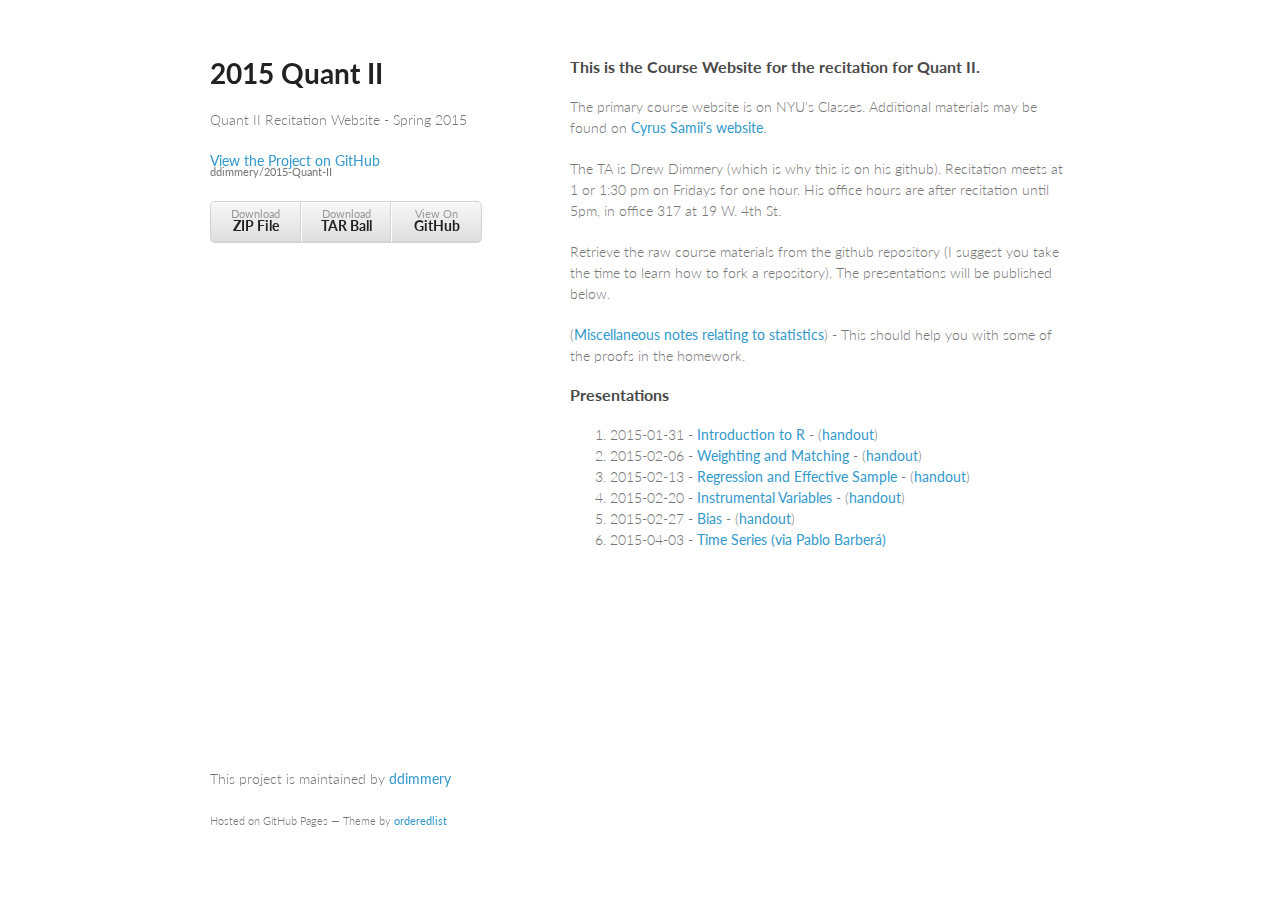
<file: index.html>
<!doctype html>
<html>
  <head>
    <meta charset="utf-8">
    <meta http-equiv="X-UA-Compatible" content="chrome=1">
    <title>Quant II Recitation Website - Spring 2015</title>

    <link rel="stylesheet" href="stylesheets/styles.css">
    <link rel="stylesheet" href="stylesheets/pygment_trac.css">
    <meta name="viewport" content="width=device-width, initial-scale=1, user-scalable=no">
    <!--[if lt IE 9]>
    <script src="//html5shiv.googlecode.com/svn/trunk/html5.js"></script>
    <![endif]-->
  </head>
  <body>
    <div class="wrapper">
      <header>
        <h1>2015 Quant II</h1>
        <p>Quant II Recitation Website - Spring 2015</p>

        <p class="view"><a href="https://github.com/ddimmery/2015-Quant-II">View the Project on GitHub <small>ddimmery/2015-Quant-II</small></a></p>


        <ul>
          <li><a href="https://github.com/ddimmery/2015-Quant-II/zipball/master">Download <strong>ZIP File</strong></a></li>
          <li><a href="https://github.com/ddimmery/2015-Quant-II/tarball/master">Download <strong>TAR Ball</strong></a></li>
          <li><a href="https://github.com/ddimmery/2015-Quant-II">View On <strong>GitHub</strong></a></li>
        </ul>
      </header>
      <section>
        <h3>
<a name="this-is-the-course-website-for-the-recitation-for-quant-ii" class="anchor" href="#this-is-the-course-website-for-the-recitation-for-quant-ii"><span class="octicon octicon-link"></span></a>This is the Course Website for the recitation for Quant II.</h3>

<p>The primary course website is on NYU's Classes. Additional materials may be found on <a href="http://cyrussamii.com/?page_id=1595">Cyrus Samii's website</a>.</p>

<p>The TA is Drew Dimmery (which is why this is on his github). Recitation meets at 1 or 1:30 pm on Fridays for one hour. His office hours are after recitation until 5pm, in office 317 at 19 W. 4th St.</p>

<p>Retrieve the raw course materials from the github repository (I suggest you take the time to learn how to fork a repository). The presentations will be published below.</p>

<p>(<a href="http://ddimmery.github.io/Quant-II-Recitation/statistics_notes.pdf">Miscellaneous notes relating to statistics</a>) - This should help you with some of the proofs in the homework.</p>

<h3>
<a name="presentations" class="anchor" href="#presentations"><span class="octicon octicon-link"></span></a>Presentations</h3>

<ol>
<li>2015-01-31 - <a href="http://ddimmery.github.io/Quant-II-Recitation/1-Intro-to-R.html">Introduction to R</a> - (<a href="http://ddimmery.github.io/Quant-II-Recitation/1-Intro-to-R-handout.pdf">handout</a>)</li>
<li>2015-02-06 - <a href="recitation2.html">Weighting and Matching</a> - (<a href="handout2.pdf">handout</a>)</li>
<li>2015-02-13 - <a href="recitation3.html">Regression and Effective Sample</a> - (<a href="handout3.pdf">handout</a>)</li>
<li>2015-02-20 - <a href="recitation4.html">Instrumental Variables</a> - (<a href="handout4.pdf">handout</a>)</li>
<li>2015-02-27 - <a href="recitation5.html">Bias</a> - (<a href="handout5.pdf">handout</a>)</li>
<li>2015-04-03 - <a href="https://github.com/pablobarbera/quant3materials/tree/master/timeseries">Time Series (via Pablo Barberá)</a></li>
</ol>
      </section>
      <footer>
        <p>This project is maintained by <a href="https://github.com/ddimmery">ddimmery</a></p>
        <p><small>Hosted on GitHub Pages &mdash; Theme by <a href="https://github.com/orderedlist">orderedlist</a></small></p>
      </footer>
    </div>
    <script src="javascripts/scale.fix.js"></script>
    
  </body>
</html>
</file>
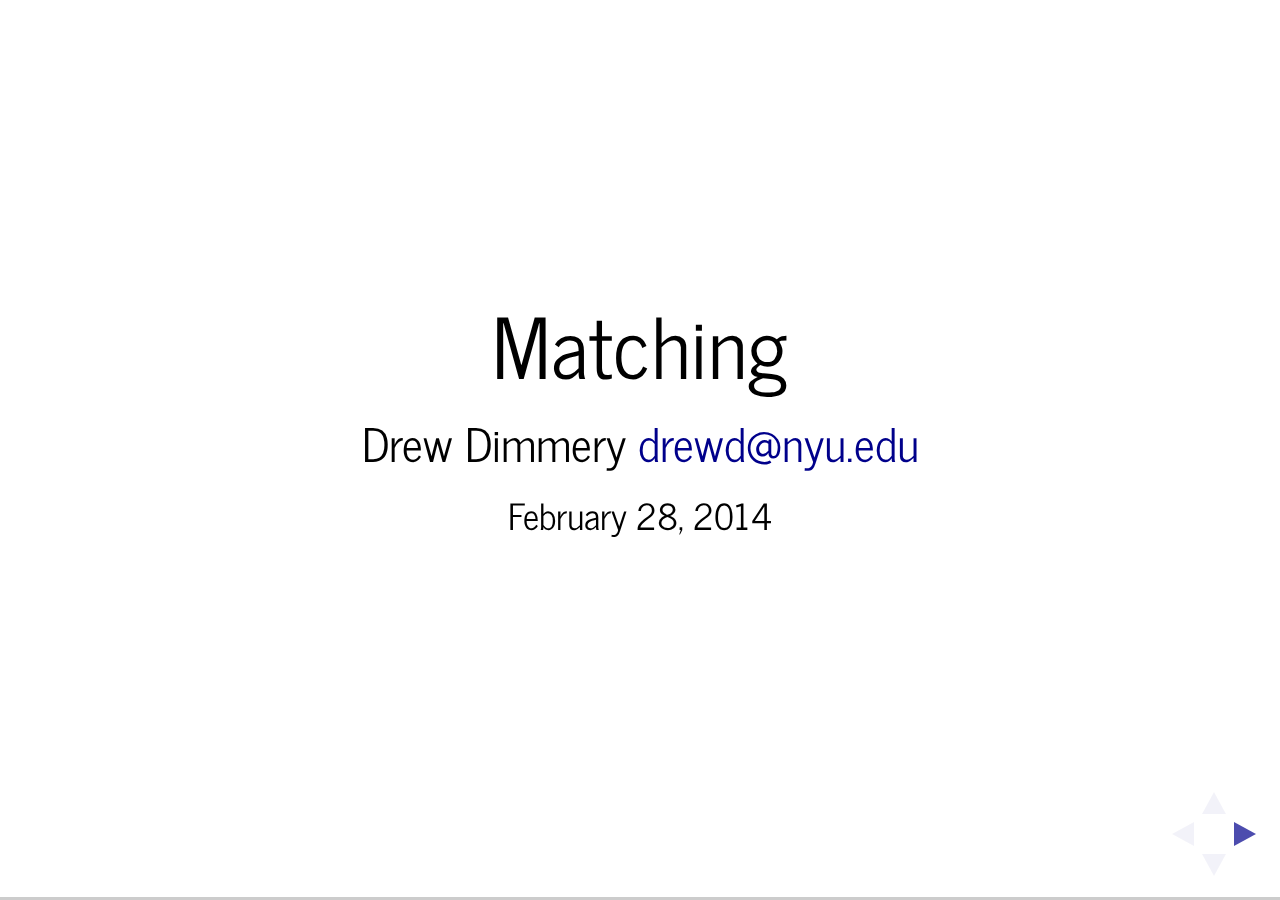
<file: recitation2.html>
<!DOCTYPE html>
<html>
<head>
  <meta charset="utf-8">
  <meta name="generator" content="pandoc">
  <meta name="author" content="Drew Dimmery drewd@nyu.edu" />
  <meta name="dcterms.date" content="2014-02-28" />
  <title>Matching</title>
  <meta name="apple-mobile-web-app-capable" content="yes" />
  <meta name="apple-mobile-web-app-status-bar-style" content="black-translucent" />
  <meta name="viewport" content="width=device-width, initial-scale=1.0, maximum-scale=1.0, user-scalable=no">
  <link rel="stylesheet" href="reveal.js/css/reveal.min.css"/>
    <style type="text/css">code{white-space: pre;}</style>
    <style type="text/css">
table.sourceCode, tr.sourceCode, td.lineNumbers, td.sourceCode {
  margin: 0; padding: 0; vertical-align: baseline; border: none; }
table.sourceCode { width: 100%; line-height: 100%; }
td.lineNumbers { text-align: right; padding-right: 4px; padding-left: 4px; color: #aaaaaa; border-right: 1px solid #aaaaaa; }
td.sourceCode { padding-left: 5px; }
code > span.kw { color: #007020; font-weight: bold; }
code > span.dt { color: #902000; }
code > span.dv { color: #40a070; }
code > span.bn { color: #40a070; }
code > span.fl { color: #40a070; }
code > span.ch { color: #4070a0; }
code > span.st { color: #4070a0; }
code > span.co { color: #60a0b0; font-style: italic; }
code > span.ot { color: #007020; }
code > span.al { color: #ff0000; font-weight: bold; }
code > span.fu { color: #06287e; }
code > span.er { color: #ff0000; font-weight: bold; }
    </style>
    <link rel="stylesheet" href="reveal.js/css/theme/simple.css" id="theme">
    <!-- If the query includes 'print-pdf', include the PDF print sheet -->
    <script>
      if( window.location.search.match( /print-pdf/gi ) ) {
        var link = document.createElement( 'link' );
        link.rel = 'stylesheet';
        link.type = 'text/css';
        link.href = 'reveal.js/css/print/pdf.css';
        document.getElementsByTagName( 'head' )[0].appendChild( link );
      }
    </script>
    <!--[if lt IE 9]>
    <script src="reveal.js/lib/js/html5shiv.js"></script>
    <![endif]-->
    <script src="//cdn.mathjax.org/mathjax/latest/MathJax.js?config=TeX-AMS-MML_HTMLorMML" type="text/javascript"></script>
</head>
<body>
  <div class="reveal">
    <div class="slides">

<section>
    <h1 class="title">Matching</h1>
    <h2 class="author">Drew Dimmery <script type="text/javascript">
<!--
h='&#110;&#x79;&#x75;&#46;&#x65;&#100;&#x75;';a='&#64;';n='&#100;&#114;&#x65;&#x77;&#100;';e=n+a+h;
document.write('<a h'+'ref'+'="ma'+'ilto'+':'+e+'" clas'+'s="em' + 'ail">'+e+'<\/'+'a'+'>');
// -->
</script><noscript>&#100;&#114;&#x65;&#x77;&#100;&#32;&#x61;&#116;&#32;&#110;&#x79;&#x75;&#32;&#100;&#x6f;&#116;&#32;&#x65;&#100;&#x75;</noscript></h2>
    <h3 class="date">February 28, 2014</h3>
</section>

<section id="structure" class="slide level1">
<h1>Structure</h1>
<ul>
<li>Homework</li>
<li>IPW and Sampling</li>
<li>Matching
<ul>
<li>Nearest Neighbor</li>
<li>Mahalanobis distance</li>
<li>Genetic Matching</li>
<li>CEM</li>
</ul></li>
<li>Beyond Matching
<ul>
<li>Entropy balancing, etc</li>
</ul></li>
</ul>
</section>
<section id="homework" class="slide level1">
<h1>Homework</h1>
<ul>
<li>[C]onsider a stratified estimator that controls for <span class="math">\(Z_i\)</span> by
<ol type="i">
<li>partitioning the sample by values of <span class="math">\(Z_i\)</span>, then</li>
<li>taking the difference in treated and control means within each of these strata, and then</li>
<li>combining these stratum-specific estimates with a weighted average, where we weight each stratum contribution by the share of the <span class="math">\(P\)</span> in each stratum</li>
</ol></li>
</ul>
</section>
<section id="notation-and-setup" class="slide level1">
<h1>Notation and Setup</h1>
<ul>
<li>So we consider the following two expectations:
<ul>
<li><span class="math">\(E[Y_i(1) - Y_i(0) | Z_i = 1]\)</span> weighted by <span class="math">\(p_Z = P(Z_i = 1)\)</span></li>
<li><span class="math">\(E[Y_i(1) - Y_i(0) | Z_i = 0]\)</span> weighted by <span class="math">\(1-p_Z\)</span></li>
</ul></li>
<li>Then we want the weighted sum to be <span class="math">\(E[Y_i(1) - Y_i(0)]\)</span></li>
<li>Homework: Is this possible?</li>
</ul>
</section>
<section id="the-kink" class="slide level1">
<h1>The kink</h1>
<ul>
<li>We <strong>do not</strong> observe principal Strata (counterfactual treatments)</li>
<li>But we still need to think about them.</li>
<li>If you talked about them on the homework, you were probably on the right track.</li>
</ul>
</section>
<section id="decompose-to-principal-strata" class="slide level1">
<h1>Decompose to Principal Strata</h1>
<ul>
<li>Within the stratum <span class="math">\(Z=1\)</span>, we have the following:
<ul>
<li><span class="math">\(p_{comp} = P(D_i(1)-D_i(0)=1)\)</span></li>
<li><span class="math">\(p_{NT} = P(D_i(1)=D_i(0)=0)\)</span></li>
<li><span class="math">\(p_{AT} = P(D_i(1)=D_i(0)=1)\)</span></li>
<li><span class="math">\(p_{def} = P(D_i(1)-D_i(0)=-1) =0\)</span></li>
</ul></li>
<li>And these probabilities are equal (in expectation) across strata defined by <span class="math">\(Z\)</span> due to random assignment</li>
</ul>
</section>
<section id="principal-strata-tes" class="slide level1">
<h1>Principal Strata TEs</h1>
<ul>
<li>Each principal strata may have its own conditional average treatment effect
<ul>
<li><span class="math">\(\rho_{comp} = E[Y_i(1) - Y_i(0) | D_i(1)-D_i(0)=1]\)</span></li>
<li><span class="math">\(\rho_{NT} = E[Y_i(1) - Y_i(0) | D_i(1)=D_i(0)=0]\)</span></li>
<li><span class="math">\(\rho_{AT} = E[Y_i(1) - Y_i(0) | D_i(1)=D_i(0)=1]\)</span></li>
<li><span class="math">\(\rho_{def} = E[Y_i(1) - Y_i(0) | D_i(1)-D_i(0)=-1]\)</span></li>
</ul></li>
<li>We don’t assume anything about these effects.</li>
<li>Also note that these are equal across strata in <span class="math">\(Z\)</span> due to random assignment of <span class="math">\(Z\)</span>.</li>
</ul>
</section>
<section id="counterfactuals-and-principal-strata" class="slide level1">
<h1>Counterfactuals and Principal Strata</h1>
<ul>
<li>But those effects assume counterfactual conditions in treatment that we don’t observe.</li>
<li>For instance, for never takers:
<ul>
<li><span class="math">\(E[Y_i(D_i(1)) - Y_i(D_i(0)) | D_i(1)=D_i(0)=0]\)</span></li>
<li>This observed quantity may be simplified:<br /><span class="math">\(E[Y_i(0) - Y_i(0) | D_i(1)=D_i(0)=0]\)</span></li>
<li>Which is equal to zero.</li>
<li>The same is true for always takers.</li>
</ul></li>
<li>This isn’t to say that Always-Takers wouldn’t be affected by treatment: just that we never see them affected by treatment.</li>
</ul>
</section>
<section id="complier-tes" class="slide level1">
<h1>Complier TEs</h1>
<ul>
<li>This is not the case for compliers, though.
<ul>
<li><span class="math">\(E[Y_i(D_i(1)) - Y_i(D_i(0)) | D_i(1)-D_i(0)=1]\)</span></li>
<li>This can be similar simplified to:</li>
<li><span class="math">\(E[Y_i(1) - Y_i(0) | D_i(1)-D_i(0)=1]\)</span></li>
</ul></li>
<li>And we’ve assumed that there are no defiers.</li>
</ul>
</section>
<section id="intention-to-treat-effect" class="slide level1">
<h1>Intention to Treat Effect</h1>
<ul>
<li>This part isn’t necessary to fully grok, yet.</li>
<li>This shows what we can get with a simple difference in means:
<ul>
<li><span class="math">\(ITT = E[Y_i(D_i(1))] - E[Y_i(D_i(0))]\)</span></li>
<li><span class="math">\(ITT = E[Y_i(D_i(1)) - Y_i(D_i(0)) | D_i(1)=D_i(0)=0] \times p_{NT} +\)</span><br /><span class="math">\(E[Y_i(D_i(1)) - Y_i(D_i(0)) | D_i(1)=D_i(0)=1] \times p_{AT} +\)</span><br /><span class="math">\(E[Y_i(D_i(1)) - Y_i(D_i(0)) | D_i(1)-D_i(0)=1]\times p_{comp} +\)</span><br /><span class="math">\(E[Y_i(D_i(1)) - Y_i(D_i(0)) | D_i(1)-D_i(0)=-1]\times p_{def}\)</span></li>
</ul></li>
<li>Taking into account some things we know (observed effects of AT &amp; NT is zero, <span class="math">\(p_{def}=0\)</span>):
<ul>
<li><span class="math">\(ITT = E[Y_i(1) - Y_i(0) | D_i(1)-D_i(0)=1]\times p_{comp}\)</span></li>
<li>We’re close, now!</li>
<li>We just need to think about <span class="math">\(p_{comp}\)</span>.</li>
</ul></li>
</ul>
</section>
<section id="intention-to-treat-effect-on-d" class="slide level1">
<h1>Intention to Treat Effect (on D)</h1>
<ul>
<li>Given what we know, we can look at the following:
<ul>
<li><span class="math">\(ITT_D = E[D_i(1) - D_i(0)] =\)</span><br /><span class="math">\(E[D_i(1) - D_i(0) | D_i(1)=D_i(0)=0] p_{NT} +\)</span><br /><span class="math">\(E[D_i(1) - D_i(0) | D_i(1)=D_i(0)=1] p_{AT} +\)</span><br /><span class="math">\(E[D_i(1) - D_i(0) | D_i(1)-D_i(0)=1] p_{comp} +\)</span><br /><span class="math">\(E[D_i(1) - D_i(0) | D_i(1)-D_i(0)=-1] p_{def}\)</span></li>
<li>Or simply:</li>
<li><span class="math">\(ITT_D = 1 \times p_{comp}\)</span></li>
<li>Which is what we want.</li>
</ul></li>
</ul>
</section>
<section id="and-finally" class="slide level1">
<h1>And finally</h1>
<ul>
<li>The observed difference in treatment across <span class="math">\(Z\)</span> gives us <span class="math">\(p_{comp}\)</span>.</li>
<li>So we can simply take <span class="math">\(\frac{ITT}{ITT_D} = E[Y_i(1) - Y_i(0) | D_i(1)-D_i(0)=1]\)</span></li>
<li>This is a LATE (Local Average Treatment Effect) or CACE (Complier Average Causal Effect) depending on who is talking about it.</li>
<li>It’s the best we can do in the case of non-compliance like this. (More on this stuff later in the semester)</li>
</ul>
</section>
<section id="back-to-the-homework" class="slide level1">
<h1>Back to the homework!</h1>
<ul>
<li>But the homework had even more significant issues, as we were looking WITHIN strata.</li>
<li>This essentially gets rid of the benefits of randomization.</li>
<li>To get a good estimate for the population using this method, we have to get a good estimate WITHIN each strata, too.</li>
<li>In other words, we must be able to recover <span class="math">\(E[Y_i(1)-Y_i(0)|Z=1]\)</span> and vice versa within each strata. This would allow:
<ul>
<li><span class="math">\(E[Y_i(1)-Y_i(0)|Z=0] (1-p_Z) + E[Y_i(1)-Y_i(0)|Z=1] p_Z\)</span></li>
</ul></li>
<li>But can we get that?</li>
<li>No. Not even a little bit.</li>
</ul>
</section>
<section id="whats-in-a-strata" class="slide level1">
<h1>What’s in a strata?</h1>
<ul>
<li>For <span class="math">\(Z=0\)</span>, and our three principal strata, we have:
<ul>
<li>Always Takers will be <span class="math">\(D_i=1\)</span></li>
<li>Never takers will be <span class="math">\(D_i=0\)</span></li>
<li>Compliers will be <span class="math">\(D_i=0\)</span></li>
</ul></li>
<li>So we can decompose the difference in means is as follows:
<ul>
<li><span class="math">\(E[Y_i(1)|Z=0] - E[Y_i(0)|Z=0] = E[Y_i(1) | D_i(1)=D_i(0)=1]-\)</span></li>
<li><span class="math">\(E[Y_i(0)|D_i(1) - D_i(0)=1] [\frac{p_{comp}}{p_{NT} + p_{comp}}]-\)</span></li>
<li><span class="math">\(E[Y_i(0)|D_i(1) = D_i(0)=0] \frac{p_{NT}}{p_{NT} + p_{comp}}\)</span></li>
</ul></li>
<li>The key point is that these counterfactuals are not the ones we want.</li>
<li>Even if they were, we still wouldn’t know what we were estimating without knowing proportions in each strata (which we wouldn’t).</li>
<li>For this to equal <span class="math">\(E[Y_i(1) -Y_i(0)|Z=0]\)</span>, we would need to make some strong assumptions directly on the potential outcomes.</li>
</ul>
</section>
<section id="what-sort-of-assumptions-work" class="slide level1">
<h1>What sort of assumptions work?</h1>
<ul>
<li>If complier and never taker proportions are equal, then we get:
<ul>
<li><span class="math">\(E[Y_i(1) | D_i(1)=D_i(0)=1]-\)</span><br /><span class="math">\({1\over 2} E[Y_i(0) | D_i(1)-D_i(0)=1] + {1\over 2} E[Y_i(0) | D_i(1)=D_i(0)=0]\)</span></li>
<li>This isn’t enough.</li>
</ul></li>
<li>The assumption we’d need would be on the equality of potential outcomes across all principal strata (ludicrously strong):
<ul>
<li><span class="math">\(E[Y_i(1)|D_i(1)=D_i(0)=1] = E[Y_i(1)|D_i(1)=D_i(0)=0] =\)</span> <span class="math">\(E[Y_i(1)|D_i(1)-D_i(0)=1] = E[Y_i(1)]\)</span></li>
<li>And <span class="math">\(E[Y_i(0)|D_i(1)=D_i(0)=1] = E[Y_i(0)|D_i(1)=D_i(0)=0] =\)</span> <span class="math">\(E[Y_i(0)|D_i(1)-D_i(0)=1] = E[Y_i(0)]\)</span></li>
<li>(Since we randomized over <span class="math">\(Z_i\)</span>, it doesn’t help us to only assume this only in strata of <span class="math">\(Z_i\)</span>)</li>
<li>This WOULD allow us to get at the common causal effect. (But at what cost?)</li>
<li>For all practical purposes, this estimation strategy is DOUBLY not identified.</li>
</ul></li>
</ul>
</section>
<section id="graphically" class="slide level1">
<h1>Graphically</h1>
<div class="fragment">
<figure>
<img src="figure/2-hw1-1.png" />
</figure>
<p>This is a ridiculous amount of regularity to assume, though.</p>
</div>
</section>
<section id="example" class="slide level1">
<h1>Example</h1>
<ul>
<li>What if we had <strong>all</strong> the data? (- Don Rubin)</li>
<li>Assume a balanced design <span class="math">\(p_Z = {1\over 2}\)</span> and constant TE <span class="math">\(\rho = 20\)</span>, with expected potential outcomes as follows:</li>
</ul>
<div class="fragment">
<center>
<table>
<thead>
<tr class="header">
<th style="text-align: right;"></th>
<th style="text-align: center;"><span class="math">\(Y_1\)</span></th>
<th style="text-align: center;"><span class="math">\(Y_2\)</span></th>
<th style="text-align: center;">size</th>
</tr>
</thead>
<tbody>
<tr class="odd">
<td style="text-align: right;">Always-taker</td>
<td style="text-align: center;">10</td>
<td style="text-align: center;">30</td>
<td style="text-align: center;">20%</td>
</tr>
<tr class="even">
<td style="text-align: right;">Never-taker</td>
<td style="text-align: center;">0</td>
<td style="text-align: center;">20</td>
<td style="text-align: center;">30%</td>
</tr>
<tr class="odd">
<td style="text-align: right;">Complier</td>
<td style="text-align: center;">65</td>
<td style="text-align: center;">85</td>
<td style="text-align: center;">50%</td>
</tr>
</tbody>
</table>
</center>
</div>
</section>
<section id="more-example" class="slide level1">
<h1>More Example</h1>
<ul>
<li>The given estimator will target the following parameter (using the decomposition from before):</li>
</ul>
<div class="fragment">
<center>
<table>
<thead>
<tr class="header">
<th style="text-align: right;"></th>
<th style="text-align: center;"><span class="math">\(Z=1\)</span></th>
<th style="text-align: center;"><span class="math">\(Z=0\)</span></th>
</tr>
</thead>
<tbody>
<tr class="odd">
<td style="text-align: right;"><span class="math">\(Y_1\)</span></td>
<td style="text-align: center;"><span class="math">\(85\cdot {.2 \over .7} + 30 \cdot {.2 \over .7}\)</span></td>
<td style="text-align: center;"></td>
</tr>
<tr class="even">
<td style="text-align: right;"></td>
<td style="text-align: center;"><code>69.286</code></td>
<td style="text-align: center;"><code>30</code></td>
</tr>
<tr class="odd">
<td style="text-align: right;"><span class="math">\(Y_0\)</span></td>
<td style="text-align: center;"></td>
<td style="text-align: center;"><span class="math">\(65\cdot {.5\over .8}\)</span></td>
</tr>
<tr class="even">
<td style="text-align: right;"></td>
<td style="text-align: center;"><code>0</code></td>
<td style="text-align: center;"><code>40.625</code></td>
</tr>
<tr class="odd">
<td style="text-align: right;"><span class="math">\(\rho\)</span></td>
<td style="text-align: center;"><strong>69.286</strong></td>
<td style="text-align: center;"><strong>-10.625</strong></td>
</tr>
</tbody>
</table>
</center>
<ul>
<li>This setup gives an estimand of <span class="math">\(29.33\)</span>. This is <em>not</em> the ATE (20).</li>
<li>That is, we’ve derived the population estimand under this stratified estimator.</li>
<li>And we already assumed a lot of common issues away (balanced design, constant effects)</li>
<li>If we knew population sizes within principal strata, would this help?</li>
</ul>
</div>
</section>
<section id="matching-big-picture" class="slide level1">
<h1>Matching Big Picture</h1>
<ul>
<li>ahem -</li>
<li>MATCHING IS NOT AN IDENTIFICATION STRATEGY.</li>
<li>Heckman, Ichimura, Smith and Todd (1998) provide a nice decomposition:
<ul>
<li><span class="math">\(B = \int_{S_{1X}} E[Y_0|X, D=1] dF(X|D=1) -\)</span><br /><span class="math">\(\int_{S_{0X}} E[Y_0 | X, D=0] dF(X|D=0)\)</span></li>
<li><span class="math">\(B = B_1 + B_2 + B_3\)</span></li>
<li><span class="math">\(B_1 = \int_{S_{1X} \setminus S_X} E[Y_0 |X, D=1] dF(X|D=1) -\)</span><br /><span class="math">\(\int_{S_{0X} \setminus S_X} E[Y_0 |X, D=0] dF(X|D=0)\)</span></li>
<li><span class="math">\(B_2 = \int_{S_X} E[Y_0 |X, D=0] (dF(X|D=1)-dF(X|D=0))\)</span></li>
<li><span class="math">\(B_3 = P_X\bar{B}_{S_X}\)</span></li>
<li>Matching addresses <span class="math">\(B_1\)</span> and <span class="math">\(B_2\)</span>. CIA requires an assumptions to control <span class="math">\(B_3\)</span>.</li>
<li>Relative magnitudes are unknown.</li>
</ul></li>
<li>This gets to the question Cyrus has been repeating a lot: How could two seemingly identical units receive <em>different</em> treatments?</li>
</ul>
</section>
<section id="slightly-smaller-picture" class="slide level1">
<h1>Slightly Smaller Picture</h1>
<ul>
<li>Okay, we have some random mechanism that exists after controlling for covariates.</li>
<li>Why don’t we just put them in a regression?
<ul>
<li>There’s an intuitive appeal to be able to do all of this controlling while keeping the outcome in a lockbox.</li>
<li>Separating the procedures mean that you can address two types of confounding separately.
<ol type="1">
<li>Different treatment groups may have different chances of getting treated.</li>
<li>Different treatment groups may have different baseline (control) potential outcomes.</li>
</ol></li>
<li>A design which addresses both of these options separately is called “doubly robust”.</li>
<li>Double robustness means that we only have to get ONE of these right for consistent estimation.</li>
<li>(What’s the probability of getting a one out of two independent bernoulli trials with <span class="math">\(\pi =0\)</span>?)</li>
</ul></li>
<li>I’m going to do most matching by hand to show you what’s under the hood. You should use <code>MatchIt</code> for the homework.</li>
<li>There’s an extensive manual – use it. I’ll have an example at the end.</li>
</ul>
</section>
<section id="setup-dataset" class="slide level1">
<h1>Setup dataset</h1>
<ul>
<li>Today, because we’re doing matching, we’re going to be looking at the Lalonde data.</li>
<li>If you ever read any paper about matching, you’ll probably see this data again. (I’ve heard this called the Lalonde Fallacy)</li>
</ul>
<div class="fragment">
<pre class="sourceCode r"><code class="sourceCode r"><span class="kw">require</span>(MatchIt)
<span class="kw">data</span>(lalonde,<span class="dt">package=</span><span class="st">&quot;MatchIt&quot;</span>)
trt &lt;-<span class="st"> </span>lalonde$treat==<span class="dv">1</span>
means &lt;-<span class="st"> </span><span class="kw">apply</span>(lalonde[,-<span class="dv">1</span>],<span class="dv">2</span>,function(x) <span class="kw">tapply</span>(x,trt,mean))
sds &lt;-<span class="st"> </span><span class="kw">apply</span>(lalonde[,-<span class="dv">1</span>],<span class="dv">2</span>,function(x) <span class="kw">tapply</span>(x,trt,sd))
<span class="kw">rownames</span>(means)&lt;-<span class="kw">rownames</span>(sds)&lt;-<span class="kw">c</span>(<span class="st">&quot;Treated&quot;</span>,<span class="st">&quot;Control&quot;</span>)
varratio &lt;-<span class="st"> </span>sds[<span class="dv">1</span>,]^<span class="dv">2</span>/sds[<span class="dv">2</span>,]^<span class="dv">2</span>
ks.p &lt;-<span class="st"> </span><span class="kw">suppressWarnings</span>(<span class="kw">apply</span>(lalonde[,-<span class="dv">1</span>],<span class="dv">2</span>,function(x) <span class="kw">ks.test</span>(x[trt],x[!trt])$p.value))
t.p &lt;-<span class="st"> </span><span class="kw">apply</span>(lalonde[,-<span class="dv">1</span>],<span class="dv">2</span>,function(x) <span class="kw">t.test</span>(x[trt],x[!trt])$p.value)</code></pre>
</div>
</section>
<section id="view-initial-balance" class="slide level1">
<h1>View Initial Balance</h1>
<pre class="sourceCode r"><code class="sourceCode r"><span class="kw">round</span>(<span class="kw">t</span>(<span class="kw">rbind</span>(means,sds,varratio,ks.p,t.p)),<span class="dv">3</span>)</code></pre>
<pre><code>##           Treated  Control  Treated  Control varratio  ks.p   t.p
## age        28.030   25.816   10.787    7.155    2.273 0.003 0.003
## educ       10.235   10.346    2.855    2.011    2.017 0.081 0.585
## black       0.203    0.843    0.403    0.365    1.219 0.000 0.000
## hispan      0.142    0.059    0.350    0.237    2.174 0.339 0.001
## married     0.513    0.189    0.500    0.393    1.624 0.000 0.000
## nodegree    0.597    0.708    0.491    0.456    1.161 0.081 0.007
## re74     5619.237 2095.574 6788.751 4886.620    1.930 0.000 0.000
## re75     2466.484 1532.055 3291.996 3219.251    1.046 0.000 0.001
## re78     6984.170 6349.144 7294.162 7867.402    0.860 0.162 0.349</code></pre>
</section>
<section id="propensity-score" class="slide level1">
<h1>Propensity Score</h1>
<ul>
<li>The propensity score is based on a sort of Horvitz-Thompson estimator.</li>
<li>Dividing by the probability of sampling means that we weight higher for units with low inclusion probabilities.</li>
<li>In our case, we can imagine having a sample of units (each with <span class="math">\(Y_0\)</span> and <span class="math">\(Y_1\)</span>). We then randomly assign them to treatment.</li>
<li>This is equivalent to randomly sampling potential outcomes.</li>
<li>So if we believe that treatment(/sampling) probabilities are assigned according to some covariates, then we just need to know what those probabilities are.</li>
<li>Call the propensity score <span class="math">\(e(X)\)</span>. Then <span class="math">\(e(X)\)</span> tells us the probability of sampling <span class="math">\(Y_1\)</span> (treating out sample as the population, because we’re interested in a SATE).</li>
<li>This suggests that we can just use <span class="math">\({1 \over n_1} \sum_{i=1}^{n_1} {(Y_i \setminus N) \over e(X_i)}\)</span> to estimate <span class="math">\(E[Y_1]\)</span>.</li>
<li>This embeds the logic of IPW.</li>
</ul>
</section>
<section id="fitting-the-propensity-score" class="slide level1">
<h1>Fitting the Propensity Score</h1>
<ul>
<li>First, estimate a model of the propensity score.</li>
<li>(Typically just some logit)</li>
</ul>
<div class="fragment">
<pre class="sourceCode r"><code class="sourceCode r">p.model &lt;-<span class="st"> </span><span class="kw">glm</span>(treat~age+educ+black+hispan+married+nodegree+re74+re75,lalonde,<span class="dt">family=</span><span class="st">&quot;binomial&quot;</span>)
<span class="kw">require</span>(BayesTree)
<span class="co"># p.bart &lt;- bart(lalonde[,-c(1,ncol(lalonde))],lalonde$treat,verbose=FALSE)</span>
pscore.logit &lt;-<span class="st"> </span><span class="kw">predict</span>(p.model,<span class="dt">type=</span><span class="st">&quot;response&quot;</span>)
pscore.bart &lt;-<span class="st"> </span><span class="kw">pnorm</span>(<span class="kw">colMeans</span>(p.bart$yhat.train))
<span class="kw">par</span>(<span class="dt">mfrow=</span><span class="kw">c</span>(<span class="dv">1</span>,<span class="dv">2</span>))
<span class="kw">hist</span>(pscore.logit)
<span class="kw">hist</span>(pscore.bart)</code></pre>
<figure>
<img src="figure/5-lalonde-fit-pscore-1.png" />
</figure>
</div>
</section>
<section id="estimate-model" class="slide level1">
<h1>Estimate Model</h1>
<ul>
<li>What do you want to estimate? This will change the appropriate weights.</li>
<li>For ATT, sampling probability for treated units is <span class="math">\(1\)</span>.</li>
</ul>
<div class="fragment">
<pre class="sourceCode r"><code class="sourceCode r">base.mod &lt;-<span class="st"> </span><span class="kw">lm</span>(re78~treat+age+educ+black+hispan+married+nodegree+re74+re75,lalonde)
ipw.logit &lt;-<span class="st"> </span>trt +<span class="st"> </span>(<span class="dv">1</span>-trt)/(<span class="dv">1</span>-pscore.logit)
ipw.logit.mod &lt;-<span class="st"> </span><span class="kw">lm</span>(re78~treat+age+educ+black+hispan+married+nodegree+re74+re75,lalonde,<span class="dt">weights=</span>ipw.logit)
ipw.bart &lt;-<span class="st"> </span>trt +<span class="st"> </span>(<span class="dv">1</span>-trt)/(<span class="dv">1</span>-pscore.bart)
ipw.bart.mod &lt;-<span class="st"> </span><span class="kw">lm</span>(re78~treat+age+educ+black+hispan+married+nodegree+re74+re75,lalonde,<span class="dt">weights=</span>ipw.bart)
coefs &lt;-<span class="st"> </span><span class="kw">c</span>(<span class="dt">base=</span><span class="kw">coef</span>(base.mod)[<span class="dv">2</span>],<span class="dt">ipw.logit=</span><span class="kw">coef</span>(ipw.logit.mod)[<span class="dv">2</span>],<span class="dt">ipw.bart=</span><span class="kw">coef</span>(ipw.bart.mod)[<span class="dv">2</span>])
coefs</code></pre>
<pre><code>##      base.treat ipw.logit.treat  ipw.bart.treat 
##        1548.244        1331.985        1294.839</code></pre>
</div>
</section>
<section id="propensity-score-matching" class="slide level1">
<h1>Propensity Score matching</h1>
<ul>
<li>We don’t have to weight, though. We might match, instead.</li>
</ul>
<div class="fragment">
<pre class="sourceCode r"><code class="sourceCode r">ctl.data &lt;-<span class="st"> </span><span class="kw">subset</span>(lalonde,treat==<span class="dv">0</span>)
pscore.logit.ctl&lt;-pscore.logit[!trt]
pscore.logit.trt&lt;-pscore.logit[trt]
pscore.bart.ctl&lt;-pscore.bart[!trt]
pscore.bart.trt&lt;-pscore.bart[trt]
match.data &lt;-<span class="st"> </span><span class="kw">subset</span>(lalonde,treat==<span class="dv">1</span>)
matches &lt;-<span class="st"> </span><span class="kw">sapply</span>(pscore.logit.trt,function(x) <span class="kw">which.min</span>(<span class="kw">abs</span>(pscore.logit.ctl-x)))
match.data &lt;-<span class="st"> </span><span class="kw">rbind</span>(match.data,ctl.data[matches,])
pm.logit.mod&lt;-<span class="kw">lm</span>(re78~treat+age+educ+black+hispan+married+nodegree+re74+re75,match.data)
match.data &lt;-<span class="st"> </span><span class="kw">subset</span>(lalonde,treat==<span class="dv">1</span>)
matches &lt;-<span class="st"> </span><span class="kw">sapply</span>(pscore.bart.trt,function(x) <span class="kw">which.min</span>(<span class="kw">abs</span>(pscore.bart.ctl-x)))
match.data &lt;-<span class="st"> </span><span class="kw">rbind</span>(match.data,ctl.data[matches,])
pm.bart.mod&lt;-<span class="kw">lm</span>(re78~treat+age+educ+black+hispan+married+nodegree+re74+re75,match.data)</code></pre>
</div>
</section>
<section id="estimation-and-such" class="slide level1">
<h1>Estimation and such</h1>
<pre class="sourceCode r"><code class="sourceCode r"><span class="kw">plot</span>(<span class="kw">c</span>(pscore.bart.trt,pscore.bart.ctl[matches]),<span class="kw">jitter</span>(<span class="kw">rep</span>(<span class="kw">c</span>(<span class="dv">1</span>,<span class="dv">0</span>),<span class="kw">c</span>(N,N))),<span class="dt">axes=</span>F,<span class="dt">ylab=</span><span class="st">&quot;Treatment group&quot;</span>,<span class="dt">xlab=</span><span class="st">&quot;Propensity Score&quot;</span>)
<span class="kw">axis</span>(<span class="dv">1</span>)
<span class="kw">axis</span>(<span class="dv">2</span>,<span class="kw">c</span>(<span class="dv">0</span>,<span class="dv">1</span>))</code></pre>
<figure>
<img src="figure/5-pscore-att-1.png" />
</figure>
<pre class="sourceCode r"><code class="sourceCode r">coefs &lt;-<span class="st"> </span><span class="kw">c</span>(coefs,<span class="dt">pmat.logit=</span><span class="kw">coef</span>(pm.logit.mod)[<span class="dv">2</span>],<span class="dt">pmat.bart=</span><span class="kw">coef</span>(pm.bart.mod)[<span class="dv">2</span>])
coefs</code></pre>
<pre><code>##       base.treat  ipw.logit.treat   ipw.bart.treat pmat.logit.treat 
##         1548.244         1331.985         1294.839         1963.873 
##  pmat.bart.treat 
##         1929.536</code></pre>
</section>
<section id="conditional-treatment-effects" class="slide level1">
<h1>Conditional Treatment effects</h1>
<ul>
<li>You can also think about using the local linear regression we talked about last week.</li>
<li>Weight according to the propensity score.</li>
<li>This allows you to see how the treatment effect varies along the propensity score.</li>
<li>Does the treatment only seem to have an effect on people who were very unlikely to be exposed? etc</li>
</ul>
</section>
<section id="mahalanobis-distance" class="slide level1">
<h1>Mahalanobis Distance</h1>
<ul>
<li><span class="math">\((x-\mu)&#39;V^{-1}(x-\mu)\)</span></li>
<li>In our case, <span class="math">\(\mu\)</span> corresponds to a given treated unit.</li>
<li>Mahalanobis distance is a very common distance “metric”.</li>
<li>You can think about it as simple Euclidean distance in a warped feature space (warped according the the inverse variance-covariance matrix)</li>
</ul>
<div class="fragment">
<pre class="sourceCode r"><code class="sourceCode r">V&lt;-<span class="kw">cov</span>(lalonde[,-<span class="kw">c</span>(<span class="dv">1</span>,<span class="kw">ncol</span>(lalonde))])
match.data &lt;-<span class="st"> </span><span class="kw">subset</span>(lalonde,treat==<span class="dv">1</span>)
mahal.dist &lt;-<span class="st"> </span><span class="kw">apply</span>(match.data[,-<span class="kw">c</span>(<span class="dv">1</span>,<span class="kw">ncol</span>(match.data))],<span class="dv">1</span>,function(x) <span class="kw">mahalanobis</span>(ctl.data[,-<span class="kw">c</span>(<span class="dv">1</span>,<span class="kw">ncol</span>(ctl.data))],x,V))
matches &lt;-<span class="st"> </span><span class="kw">apply</span>(mahal.dist,<span class="dv">2</span>,which.min)
N &lt;-<span class="st"> </span><span class="kw">length</span>(matches)
match.data &lt;-<span class="st"> </span><span class="kw">rbind</span>(match.data,ctl.data[matches,])
<span class="kw">sort</span>(<span class="kw">table</span>(<span class="kw">apply</span>(mahal.dist,<span class="dv">2</span>,which.min)))</code></pre>
<pre><code>## 
##   1  17  23  59  72  95  96  97 112 127 150 158 168 177 199 202 220 224 
##   1   1   1   1   1   1   1   1   1   1   1   1   1   1   1   1   1   1 
## 235 237 238 247 265 278 290 291 322 326 327 330 339 341 345 354 361 366 
##   1   1   1   1   1   1   1   1   1   1   1   1   1   1   1   1   1   1 
## 380 381 383 391 393 407 419 428   6 110 159 179 218 228 266 331 333 335 
##   1   1   1   1   1   1   1   1   2   2   2   2   2   2   2   2   2   2 
## 353 355 372 412  99 269 308 374 399 400 416 134 253 367 376 392 226 140 
##   2   2   2   2   3   3   3   3   3   3   3   4   4   4   4   4   5   6 
## 388 373 352 118 368 423 
##   6   7   8   9  13  18</code></pre>
</div>
</section>
<section id="evaluate-balance" class="slide level1">
<h1>Evaluate Balance</h1>
<pre class="sourceCode r"><code class="sourceCode r">trt.factor &lt;-<span class="st"> </span><span class="kw">rep</span>(<span class="kw">c</span>(<span class="st">&quot;Treat&quot;</span>,<span class="st">&quot;Control&quot;</span>),<span class="kw">c</span>(N,N))
means &lt;-<span class="st"> </span><span class="kw">apply</span>(match.data[,-<span class="dv">1</span>],<span class="dv">2</span>,function(x) <span class="kw">tapply</span>(x,trt.factor,mean))
sds &lt;-<span class="st"> </span><span class="kw">apply</span>(match.data[,-<span class="dv">1</span>],<span class="dv">2</span>,function(x) <span class="kw">tapply</span>(x,trt.factor,sd))
varratio &lt;-<span class="st"> </span>sds[<span class="dv">1</span>,]^<span class="dv">2</span>/sds[<span class="dv">2</span>,]^<span class="dv">2</span>
ks.p &lt;-<span class="st"> </span><span class="kw">suppressWarnings</span>(<span class="kw">apply</span>(match.data[,-<span class="dv">1</span>],<span class="dv">2</span>,function(x) <span class="kw">ks.test</span>(x[<span class="dv">1</span>:N],x[{N<span class="dv">+1</span>}:{<span class="dv">2</span>*N}])$p.value))
t.p &lt;-<span class="st"> </span><span class="kw">apply</span>(match.data[,-<span class="dv">1</span>],<span class="dv">2</span>,function(x) <span class="kw">t.test</span>(x[<span class="dv">1</span>:N],x[{N<span class="dv">+1</span>}:{<span class="dv">2</span>*N}])$p.value)</code></pre>
</section>
<section id="view-matched-balance" class="slide level1">
<h1>View Matched Balance</h1>
<pre class="sourceCode r"><code class="sourceCode r"><span class="kw">round</span>(<span class="kw">t</span>(<span class="kw">rbind</span>(means,sds,varratio,ks.p,t.p)),<span class="dv">3</span>)[-<span class="dv">9</span>,]</code></pre>
<pre><code>##           Control    Treat  Control    Treat varratio  ks.p   t.p
## age        25.546   25.816    8.745    7.155    1.494 0.003 0.745
## educ       10.443   10.346    1.841    2.011    0.838 0.999 0.628
## black       0.832    0.843    0.374    0.365    1.055 1.000 0.779
## hispan      0.059    0.059    0.237    0.237    1.000 1.000 1.000
## married     0.184    0.189    0.388    0.393    0.978 1.000 0.894
## nodegree    0.703    0.708    0.458    0.456    1.011 1.000 0.910
## re74     1871.365 2095.574 4213.141 4886.620    0.743 0.008 0.637
## re75     1141.974 1532.055 2428.479 3219.251    0.569 0.577 0.189</code></pre>
</section>
<section id="and-estimate-att" class="slide level1">
<h1>And Estimate ATT</h1>
<pre class="sourceCode r"><code class="sourceCode r">mahal.match.mod &lt;-<span class="st"> </span><span class="kw">lm</span>(re78~treat+age+educ+black+hispan+married+nodegree+re74+re75,match.data)
coefs &lt;-<span class="st"> </span><span class="kw">c</span>(coefs, <span class="dt">mahal.match=</span><span class="kw">coef</span>(mahal.match.mod)[<span class="dv">2</span>])
coefs</code></pre>
<pre><code>##        base.treat   ipw.logit.treat    ipw.bart.treat  pmat.logit.treat 
##         1548.2438         1331.9846         1294.8386         1963.8733 
##   pmat.bart.treat mahal.match.treat 
##         1929.5358          417.8293</code></pre>
</section>
<section id="genetic-matching" class="slide level1">
<h1>Genetic Matching</h1>
<ul>
<li>This is a fancy and very effective algorithm developed by Jas Sekhon.</li>
<li>The basic logic is as follows:
<ul>
<li>Start with the mahalanobis distance solution.</li>
<li>Evaluate balance (by default, by paired t-tests and KS tests on covariates)</li>
<li>Tweak the covariance matrix.</li>
<li>New matching solution</li>
<li>See if balance improved</li>
<li>Iterate</li>
</ul></li>
<li>It uses a genetic algorithm to tweak the covariance matrix.</li>
<li>It is NOT fast. And you should use a large value of <code>pop.size</code>, which will make it even slower (10 is WAY too low. The default is 100, and even that is too low). Also, you should use the available wrapper functions via MatchIt (or even just in the Matching package)</li>
</ul>
<div class="fragment">
<pre class="sourceCode r"><code class="sourceCode r"><span class="kw">require</span>(Matching)
<span class="kw">require</span>(rgenoud)
<span class="co">#gmatch &lt;- GenMatch(lalonde$treat,lalonde[,-c(1,ncol(lalonde))],pop.size = 1000,ties=FALSE,print.level=0)</span>
matches &lt;-<span class="st"> </span>gmatch$matches[,<span class="dv">2</span>]
match.data &lt;-<span class="st"> </span><span class="kw">subset</span>(lalonde,treat==<span class="dv">1</span>)
match.data &lt;-<span class="st"> </span><span class="kw">rbind</span>(match.data,lalonde[matches,])</code></pre>
</div>
</section>
<section id="balance-tests-for-genmatch" class="slide level1">
<h1>Balance Tests for genMatch</h1>
<pre class="sourceCode r"><code class="sourceCode r">trt.factor &lt;-<span class="st"> </span><span class="kw">rep</span>(<span class="kw">c</span>(<span class="st">&quot;Treat&quot;</span>,<span class="st">&quot;Control&quot;</span>),<span class="kw">c</span>(N,N))
means &lt;-<span class="st"> </span><span class="kw">apply</span>(match.data[,-<span class="dv">1</span>],<span class="dv">2</span>,function(x) <span class="kw">tapply</span>(x,trt.factor,mean))
sds &lt;-<span class="st"> </span><span class="kw">apply</span>(match.data[,-<span class="dv">1</span>],<span class="dv">2</span>,function(x) <span class="kw">tapply</span>(x,trt.factor,sd))
varratio &lt;-<span class="st"> </span>sds[<span class="dv">1</span>,]^<span class="dv">2</span>/sds[<span class="dv">2</span>,]^<span class="dv">2</span>
ks.p &lt;-<span class="st"> </span><span class="kw">suppressWarnings</span>(<span class="kw">apply</span>(match.data[,-<span class="dv">1</span>],<span class="dv">2</span>,function(x) <span class="kw">ks.test</span>(x[<span class="dv">1</span>:N],x[{N<span class="dv">+1</span>}:{<span class="dv">2</span>*N}])$p.value))
t.p &lt;-<span class="st"> </span><span class="kw">apply</span>(match.data[,-<span class="dv">1</span>],<span class="dv">2</span>,function(x) <span class="kw">t.test</span>(x[<span class="dv">1</span>:N],x[{N<span class="dv">+1</span>}:{<span class="dv">2</span>*N}])$p.value)</code></pre>
</section>
<section id="view-matches-balance" class="slide level1">
<h1>View Matches Balance</h1>
<ul>
<li>You won’t find better results for these metrics (doesn’t necessarily make it “best”, though)</li>
</ul>
<div class="fragment">
<pre class="sourceCode r"><code class="sourceCode r"><span class="kw">round</span>(<span class="kw">t</span>(<span class="kw">rbind</span>(means,sds,varratio,ks.p,t.p)),<span class="dv">3</span>)[-<span class="dv">9</span>,]</code></pre>
<pre><code>##           Control    Treat  Control    Treat varratio  ks.p   t.p
## age        25.535   25.816    7.432    7.155    1.079 0.345 0.711
## educ       10.357   10.346    2.273    2.011    1.278 0.899 0.961
## black       0.838    0.843    0.370    0.365    1.028 1.000 0.887
## hispan      0.059    0.059    0.237    0.237    1.000 1.000 1.000
## married     0.222    0.189    0.416    0.393    1.125 1.000 0.441
## nodegree    0.703    0.708    0.458    0.456    1.011 1.000 0.910
## re74     1729.514 2095.574 3750.170 4886.620    0.589 0.184 0.419
## re75     1446.087 1532.055 2879.395 3219.251    0.800 0.950 0.787</code></pre>
</div>
</section>
<section id="and-estimate-att-1" class="slide level1">
<h1>And Estimate ATT</h1>
<pre class="sourceCode r"><code class="sourceCode r">gen.match.mod &lt;-<span class="st"> </span><span class="kw">lm</span>(re78~treat+age+educ+black+hispan+married+nodegree+re74+re75,match.data)
coefs &lt;-<span class="st"> </span><span class="kw">c</span>(coefs, <span class="dt">gen.match=</span><span class="kw">coef</span>(gen.match.mod)[<span class="dv">2</span>])
coefs</code></pre>
<pre><code>##        base.treat   ipw.logit.treat    ipw.bart.treat  pmat.logit.treat 
##         1548.2438         1331.9846         1294.8386         1963.8733 
##   pmat.bart.treat mahal.match.treat   gen.match.treat 
##         1929.5358          417.8293          258.2472</code></pre>
</section>
<section id="cem" class="slide level1">
<h1>CEM</h1>
<ul>
<li>CEM just creates bins along each covariate dimension (either pre-specified or automatic)</li>
<li>Units lying in the same strata are then matched together</li>
<li>Curse of dimensionality means that with lots of covariates, we’ll only rarely have units in the same strata.</li>
<li>What does that mean we’re estimating? Is it the ATT?</li>
</ul>
<div class="fragment">
<pre class="sourceCode r"><code class="sourceCode r"><span class="co"># install.packages(&quot;cem&quot;,repos=&quot;http://r.iq.harvard.edu&quot;, type=&quot;source&quot;)</span>
<span class="kw">require</span>(cem)
cem.match &lt;-<span class="st"> </span><span class="kw">cem</span>(<span class="dt">treatment=</span><span class="st">&quot;treat&quot;</span>,<span class="dt">data=</span>lalonde,<span class="dt">drop=</span><span class="st">&quot;re78&quot;</span>)
cem.match</code></pre>
<pre><code>##            G0  G1
## All       429 185
## Matched    78  68
## Unmatched 351 117</code></pre>
<pre class="sourceCode r"><code class="sourceCode r">cem.mod &lt;-<span class="st"> </span><span class="kw">lm</span>(re78~treat+age+educ+black+hispan+married+nodegree+re74+re75,lalonde,<span class="dt">weights=</span>cem.match$w)
coefs&lt;-<span class="kw">c</span>(coefs,<span class="dt">cem=</span><span class="kw">coef</span>(cem.mod)[<span class="dv">2</span>])
coefs</code></pre>
<pre><code>##        base.treat   ipw.logit.treat    ipw.bart.treat  pmat.logit.treat 
##         1548.2438         1331.9846         1294.8386         1963.8733 
##   pmat.bart.treat mahal.match.treat   gen.match.treat         cem.treat 
##         1929.5358          417.8293          258.2472          744.2106</code></pre>
</div>
</section>
<section id="tweaking-cem" class="slide level1">
<h1>Tweaking CEM</h1>
<pre class="sourceCode r"><code class="sourceCode r">cutpoints &lt;-<span class="st"> </span><span class="kw">list</span>(<span class="dt">age=</span><span class="kw">c</span>(<span class="dv">25</span>,<span class="dv">35</span>),<span class="dt">educ=</span><span class="kw">c</span>(<span class="dv">6</span>,<span class="dv">12</span>),<span class="dt">re74=</span><span class="kw">c</span>(<span class="dv">100</span>,<span class="dv">5000</span>),<span class="dt">re75=</span><span class="kw">c</span>(<span class="dv">100</span>,<span class="dv">5000</span>))
cem.tweak.match &lt;-<span class="st"> </span><span class="kw">cem</span>(<span class="dt">treatment=</span><span class="st">&quot;treat&quot;</span>,<span class="dt">data=</span>lalonde,<span class="dt">drop=</span><span class="st">&quot;re78&quot;</span>,<span class="dt">cutpoints=</span>cutpoints)
cem.tweak.match</code></pre>
<pre><code>##            G0  G1
## All       429 185
## Matched   168 160
## Unmatched 261  25</code></pre>
<pre class="sourceCode r"><code class="sourceCode r">cem.tweak.mod &lt;-<span class="st"> </span><span class="kw">lm</span>(re78~treat+age+educ+black+hispan+married+nodegree+re74+re75,lalonde,<span class="dt">weights=</span>cem.tweak.match$w)
coefs&lt;-<span class="kw">c</span>(coefs,<span class="dt">cem.tweak=</span><span class="kw">coef</span>(cem.tweak.mod)[<span class="dv">2</span>])
coefs</code></pre>
<pre><code>##        base.treat   ipw.logit.treat    ipw.bart.treat  pmat.logit.treat 
##         1548.2438         1331.9846         1294.8386         1963.8733 
##   pmat.bart.treat mahal.match.treat   gen.match.treat         cem.treat 
##         1929.5358          417.8293          258.2472          744.2106 
##   cem.tweak.treat 
##         -451.7696</code></pre>
</section>
<section id="matchit" class="slide level1">
<h1>MatchIt</h1>
<ul>
<li>http://gking.harvard.edu/matchit</li>
</ul>
<pre class="sourceCode r"><code class="sourceCode r"><span class="kw">require</span>(MatchIt)
<span class="co">#nn.match &lt;- matchit(treat~age+educ+black+hispan+married+nodegree+re74+re75,data=lalonde,method=&#39;nearest&#39;,discard=&#39;control&#39;,exact=c(&#39;nodegree&#39;,&#39;black&#39;),distance=&#39;GAMlogit&#39;)</span>
nn.mod &lt;-<span class="st"> </span><span class="kw">lm</span>(re78~treat+age+educ+black+hispan+married+nodegree+re74+re75,lalonde,<span class="dt">weights=</span>nn.match$weights)
coefs &lt;-<span class="st"> </span><span class="kw">c</span>(coefs, <span class="dt">nn.matchit=</span><span class="kw">coef</span>(nn.mod)[<span class="dv">2</span>])</code></pre>
</section>
<section id="entropy-balance" class="slide level1">
<h1>Entropy Balance</h1>
<ul>
<li>What if we framed preprocessing explicitly as an optimization problem?</li>
<li>We want to minimize difference between empirical moments of treatment and control by varying the weights accorded to individual observations in our dataset.</li>
<li>All while keeping weights relatively stable.</li>
<li>This is “entropy balancing” created by Jens Hainmueller.</li>
<li>We optimize the following problem:<br /><span class="math">\(\min_{\boldsymbol{W},\lambda_0,\boldsymbol\lambda} L^p = \sum_{D=0} w_i \log ({w_i / q_i}) +\)</span><br /><span class="math">\(\sum_{r=1}^R \lambda_r \left(\sum_{D=0} w_ic_{ri}(X_i)-m_r\right) +\)</span><br /><span class="math">\((\lambda_0 -1) \left( \sum_{D=0} w_i -1 \right)\)</span></li>
</ul>
<div class="fragment">
<pre class="sourceCode r"><code class="sourceCode r"><span class="kw">require</span>(ebal,<span class="dt">quietly=</span><span class="ot">TRUE</span>)
ebal.match &lt;-<span class="st"> </span><span class="kw">ebalance</span>(lalonde$treat, lalonde[,-<span class="kw">c</span>(<span class="dv">1</span>,<span class="kw">ncol</span>(lalonde))])</code></pre>
<pre><code>## Converged within tolerance</code></pre>
<pre class="sourceCode r"><code class="sourceCode r">ebal.w &lt;-<span class="st"> </span><span class="kw">c</span>(<span class="kw">rep</span>(<span class="dv">1</span>,N),ebal.match$w)
ebal.mod &lt;-<span class="st"> </span><span class="kw">lm</span>(re78~treat+age+educ+black+hispan+married+nodegree+re74+re75,lalonde,<span class="dt">weights=</span>ebal.w)</code></pre>
</div>
</section>
<section id="final-estimates" class="slide level1">
<h1>Final Estimates</h1>
<pre class="sourceCode r"><code class="sourceCode r">coefs&lt;-<span class="kw">c</span>(coefs,<span class="dt">ebal=</span><span class="kw">coef</span>(ebal.mod)[<span class="dv">2</span>])
coefs</code></pre>
<pre><code>##        base.treat   ipw.logit.treat    ipw.bart.treat  pmat.logit.treat 
##         1548.2438         1331.9846         1294.8386         1963.8733 
##   pmat.bart.treat mahal.match.treat   gen.match.treat         cem.treat 
##         1929.5358          417.8293          258.2472          744.2106 
##   cem.tweak.treat  nn.matchit.treat        ebal.treat 
##         -451.7696         1740.5631         1273.2618</code></pre>
</section>
    </div>
  </div>


  <script src="reveal.js/lib/js/head.min.js"></script>
  <script src="reveal.js/js/reveal.min.js"></script>

  <script>

      // Full list of configuration options available here:
      // https://github.com/hakimel/reveal.js#configuration
      Reveal.initialize({
        controls: true,
        progress: true,
        history: true,
        center: true,
        theme: Reveal.getQueryHash().theme, // available themes are in /css/theme
        transition: Reveal.getQueryHash().transition || 'default', // default/cube/page/concave/zoom/linear/fade/none

        // Optional libraries used to extend on reveal.js
        dependencies: [
          { src: 'reveal.js/lib/js/classList.js', condition: function() { return !document.body.classList; } },
          { src: 'reveal.js/plugin/zoom-js/zoom.js', async: true, condition: function() { return !!document.body.classList; } },
          { src: 'reveal.js/plugin/notes/notes.js', async: true, condition: function() { return !!document.body.classList; } },
//          { src: 'reveal.js/plugin/search/search.js', async: true, condition: function() { return !!document.body.classList; }, }
//          { src: 'reveal.js/plugin/remotes/remotes.js', async: true, condition: function() { return !!document.body.classList; } }
]});
    </script>
    </body>
</html>
</file>
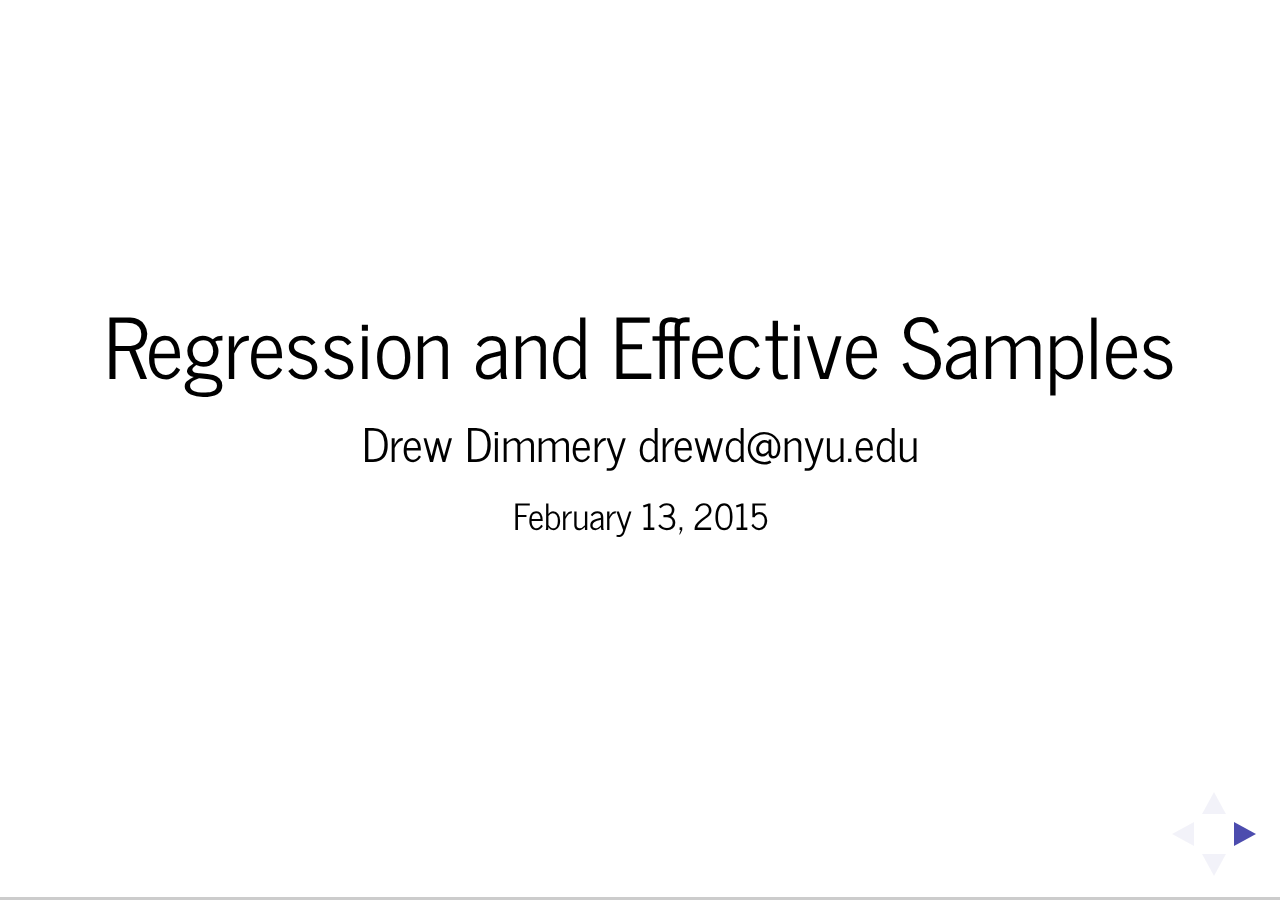
<file: recitation3.html>
<!DOCTYPE html>
<html>
<head>
  <meta charset="utf-8">
  <meta name="generator" content="pandoc">
  <meta name="author" content="Drew Dimmery drewd@nyu.edu" />
  <meta name="dcterms.date" content="2015-02-13" />
  <title>Regression and Effective Samples</title>
  <meta name="apple-mobile-web-app-capable" content="yes" />
  <meta name="apple-mobile-web-app-status-bar-style" content="black-translucent" />
  <meta name="viewport" content="width=device-width, initial-scale=1.0, maximum-scale=1.0, user-scalable=no">
  <link rel="stylesheet" href="reveal.js/css/reveal.min.css"/>
    <style type="text/css">code{white-space: pre;}</style>
    <style type="text/css">
table.sourceCode, tr.sourceCode, td.lineNumbers, td.sourceCode {
  margin: 0; padding: 0; vertical-align: baseline; border: none; }
table.sourceCode { width: 100%; line-height: 100%; }
td.lineNumbers { text-align: right; padding-right: 4px; padding-left: 4px; color: #aaaaaa; border-right: 1px solid #aaaaaa; }
td.sourceCode { padding-left: 5px; }
code > span.kw { color: #007020; font-weight: bold; }
code > span.dt { color: #902000; }
code > span.dv { color: #40a070; }
code > span.bn { color: #40a070; }
code > span.fl { color: #40a070; }
code > span.ch { color: #4070a0; }
code > span.st { color: #4070a0; }
code > span.co { color: #60a0b0; font-style: italic; }
code > span.ot { color: #007020; }
code > span.al { color: #ff0000; font-weight: bold; }
code > span.fu { color: #06287e; }
code > span.er { color: #ff0000; font-weight: bold; }
    </style>
    <link rel="stylesheet" href="reveal.js/css/theme/simple.css" id="theme">
    <!-- If the query includes 'print-pdf', include the PDF print sheet -->
    <script>
      if( window.location.search.match( /print-pdf/gi ) ) {
        var link = document.createElement( 'link' );
        link.rel = 'stylesheet';
        link.type = 'text/css';
        link.href = 'reveal.js/css/print/pdf.css';
        document.getElementsByTagName( 'head' )[0].appendChild( link );
      }
    </script>
    <!--[if lt IE 9]>
    <script src="reveal.js/lib/js/html5shiv.js"></script>
    <![endif]-->
    <script src="http://cdn.mathjax.org/mathjax/latest/MathJax.js?config=TeX-AMS-MML_HTMLorMML" type="text/javascript"></script>
</head>
<body>
  <div class="reveal">
    <div class="slides">

<section>
    <h1 class="title">Regression and Effective Samples</h1>
    <h2 class="author">Drew Dimmery drewd@nyu.edu</h2>
    <h3 class="date">February 13, 2015</h3>
</section>

<section id="identification-estimation" class="slide level1">
<h1>Identification / Estimation</h1>
<ul>
<li>The “Four questions” may have been a little confusing.</li>
<li>Let me re-break down the last two questions as “Identification” and “Estimation”</li>
<li>“A regression is causal when the CEF it approximates is causal” - MHE</li>
<li>Identification consists (in this context) as the set of things you need to believe in order to believe the CEF is causal.</li>
<li>Thus, when we think about identification, we should think about assumptions.</li>
<li>Estimation is the process you use to estimate the CEF.</li>
</ul>
</section>
<section id="in-practice" class="slide level1">
<h1>In practice</h1>
<ul>
<li>The Conditional Independence Assumption would fall in identification.</li>
<li>I’d also throw in assumptions of additivity / linearity in this pot.</li>
<li>Estimation would include the populations/samples of interest, and all statistical inference.</li>
<li>But there’s a close connection between the two.</li>
<li>Problems in estimation can lead to changes in identifying assumptions.</li>
<li>So they aren’t completely separable.</li>
</ul>
</section>
<section id="covariate-adjustment-in-sampling" class="slide level1">
<h1>Covariate Adjustment in sampling</h1>
<ul>
<li>Lin, Winston. (2013) “Agnostic Notes on Regression Adjustments to Experimental Data: Reexamining Freedman’s Critique” <em>Annals of Applied Statistics</em>. 7(1):295-318.</li>
<li>Imagine that we are biologists. We are interested in leaf size.</li>
<li>Finding the size of leaves is hard, but weighing leaves is easy.</li>
<li>Key insight is that we can use auxilliary information to be smarter:
<ul>
<li>Sample from leaves on a tree.</li>
<li>Measure their size and weight.</li>
<li>Let <span class="math">\(\hat{y}_s\)</span> be the average size in the sample.</li>
<li>Let <span class="math">\(\hat{x}_s\)</span> be the average weight in the sample.</li>
<li>Population averages drop the subscript.</li>
<li>We know that <span class="math">\(\hat{y}_s\)</span> unbiased and consistent for <span class="math">\(\hat{y}\)</span></li>
<li>But we have extra information!</li>
<li>We also have <span class="math">\(\hat{x}\)</span> (all the weights)</li>
<li>This motivates the regression estimator:<br /><span class="math">\(\hat{\bar{y}}_{reg} = \hat{y}_s + \beta(\hat{x}-\hat{x}_s)\)</span></li>
<li>We get <span class="math">\(\beta\)</span> by a regression of leaf area on weight in the sample.</li>
</ul></li>
</ul>
</section>
<section id="connection-to-multiple-regression" class="slide level1">
<h1>Connection to Multiple Regression</h1>
<ul>
<li>In the case of OLS for the analysis of experiments, we have nearly the same setup.</li>
<li>Only difference is that we are sampling for both treatment and control.</li>
<li>This means that we must adjust both groups separately.</li>
<li>This motivates the use of covariate-treatment interactions.</li>
<li>Remember! Freedman (2008) showed that regression is <strong>biased</strong> and can be <strong>inconsistent</strong> for an experimental parameter in the case when interactions aren’t included.</li>
<li>This is something to consider in many different situations. There’s no reason to expect treatment and control groups to exhibit identical effects (even ones that are orthogonal to the causal parameter of interest)</li>
<li>This is just a particular sort of omitted variable bias, which you should already be familiar with.</li>
</ul>
</section>
<section id="covariate-adjustment-in-experiments" class="slide level1">
<h1>Covariate Adjustment in Experiments</h1>
<ul>
<li>Now imagine we are social scientists (hopefully this isn’t hard)</li>
<li>We are interested in the effects of a binary treatment on education, measured by a test.</li>
<li>Let’s set up a simulation.</li>
<li>250 students. Ten classes of 25 students each. Observed over two years.</li>
<li>First year has half good teachers and half bad.</li>
<li>We want to estimate the effect of the intervention in year 2.</li>
<li>Treatment is assigned randomly by <strong>individual</strong></li>
<li>Note: This setup usually demands an accounting of clustering, which I’m ignoring. Maybe I’ll bring it back later in the semester when we discuss SUTVA.</li>
</ul>
</section>
<section id="simulation" class="slide level1">
<h1>Simulation</h1>
<pre class="sourceCode r"><code class="sourceCode r"><span class="co">#Variables which govern the size of the simulation (and our causal effects)</span>
nclass &lt;-<span class="st"> </span><span class="dv">5</span>
nstudent &lt;-<span class="st"> </span><span class="dv">25</span>
Eff &lt;-<span class="st"> </span><span class="dv">5</span>
EffSD &lt;-<span class="st"> </span><span class="dv">3</span>
<span class="co"># Simulate data</span>
<span class="kw">set.seed</span>(<span class="dv">1977</span>)
Yr1ClassType &lt;-<span class="st"> </span><span class="kw">rep</span>(<span class="kw">c</span>(<span class="dv">1</span>,<span class="dv">0</span>),nclass*nstudent)
Yr2ClassType &lt;-<span class="st"> </span><span class="kw">sample</span>(Yr1ClassType,<span class="dt">replace=</span><span class="ot">FALSE</span>)
Yr1Score &lt;-<span class="st"> </span><span class="kw">rnorm</span>(<span class="dv">2</span>*nclass*nstudent,<span class="dv">76</span>+Yr1ClassType*<span class="dv">5</span>,<span class="dv">9</span>)
<span class="co"># Fixed margins randomization</span>
Trt  &lt;-<span class="st"> </span><span class="kw">sample</span>(Yr1ClassType,<span class="dt">replace=</span><span class="ot">FALSE</span>)
<span class="co"># There is an independent effect of class type in each year</span>
<span class="co"># Variance is different across class types in year 2</span>
CtlOutcome &lt;-<span class="st"> </span><span class="kw">rnorm</span>(<span class="dv">2</span>*nclass*nstudent,Yr1Score+Yr2ClassType*<span class="dv">3</span>,<span class="dv">9</span>-Yr2ClassType*<span class="dv">4</span>)
<span class="co"># Treatment effect is random, but with expectation Eff</span>
Yr2Obs &lt;-<span class="st"> </span>CtlOutcome +<span class="st"> </span>Trt *<span class="st"> </span><span class="kw">rnorm</span>(<span class="dv">2</span>*nclass*nstudent,Eff,EffSD)

<span class="kw">summary</span>(<span class="kw">lm</span>(Yr2Obs~Trt))$coefficients[<span class="dv">2</span>,]</code></pre>
<pre><code>##    Estimate  Std. Error     t value    Pr(&gt;|t|) 
## 4.307282238 1.558184168 2.764295984 0.006132827</code></pre>
<pre class="sourceCode r"><code class="sourceCode r"><span class="kw">summary</span>(<span class="kw">lm</span>(Yr2Obs~Trt+Yr1Score))$coefficients[<span class="dv">2</span>,]</code></pre>
<pre><code>##     Estimate   Std. Error      t value     Pr(&gt;|t|) 
## 3.5206647114 1.0064194358 3.4982081884 0.0005553714</code></pre>
<pre class="sourceCode r"><code class="sourceCode r"><span class="co"># We don&#39;t want the model-based SEs,</span>
<span class="co"># we want the robust standard errors:</span>
<span class="kw">try</span>(<span class="kw">library</span>(<span class="st">&#39;sandwich&#39;</span>),<span class="dt">silent=</span><span class="ot">TRUE</span>)
<span class="kw">try</span>(<span class="kw">library</span>(<span class="st">&#39;lmtest&#39;</span>),<span class="dt">silent=</span><span class="ot">TRUE</span>)
mod &lt;-<span class="st"> </span><span class="kw">lm</span>(Yr2Obs~Trt+Yr1Score)
<span class="kw">coeftest</span>(mod,<span class="kw">vcovHC</span>(mod,<span class="dt">type=</span><span class="st">&#39;HC2&#39;</span>))[<span class="st">&quot;Trt&quot;</span>,<span class="dv">2</span>]</code></pre>
<pre><code>## [1] 0.9997826</code></pre>
</section>
<section id="plot-data" class="slide level1">
<h1>Plot Data</h1>
<pre class="sourceCode r"><code class="sourceCode r"><span class="kw">plot</span>(<span class="kw">jitter</span>(Trt),Yr2Obs,<span class="dt">axes=</span>F,<span class="dt">xlab=</span><span class="st">&quot;Treatment&quot;</span>,<span class="dt">ylab=</span><span class="st">&quot;Test Result (Yr 2)&quot;</span>,<span class="dt">col=</span><span class="st">&quot;grey&quot;</span>)
<span class="kw">axis</span>(<span class="dv">2</span>)
<span class="kw">axis</span>(<span class="dv">1</span>,<span class="dt">at=</span><span class="kw">c</span>(<span class="dv">0</span>,<span class="dv">1</span>))
<span class="co"># Calculate quantities for plotting CIs</span>
mns &lt;-<span class="st"> </span><span class="kw">tapply</span>(Yr2Obs,Trt,mean)
<span class="co"># SEs could also be pulled from the linear models we fit above with:</span>
ses &lt;-<span class="st"> </span><span class="kw">tapply</span>(Yr2Obs,Trt,function(x) <span class="kw">sd</span>(x)/<span class="kw">sqrt</span>(<span class="kw">length</span>(x)))
<span class="kw">points</span>(<span class="kw">c</span>(<span class="dv">0</span>,<span class="dv">1</span>),mns,<span class="dt">col=</span><span class="st">&quot;red&quot;</span>,<span class="dt">pch=</span><span class="dv">19</span>)
<span class="co"># Note the loop so that I only write this code once</span>
for(tr in <span class="kw">unique</span>(Trt)) {
  for(q in <span class="kw">c</span>(.<span class="dv">25</span>,.<span class="dv">025</span>)) {
    upr&lt;-mns[<span class="kw">as.character</span>(tr)]+<span class="kw">qnorm</span>(<span class="dv">1</span>-q)*ses[<span class="kw">as.character</span>(tr)]
    lwr &lt;-<span class="st"> </span>mns[<span class="kw">as.character</span>(tr)]-<span class="kw">qnorm</span>(<span class="dv">1</span>-q)*ses[<span class="kw">as.character</span>(tr)]
    <span class="kw">segments</span>(tr,upr,tr,lwr,<span class="dt">lwd=</span>(-<span class="dv">4</span>/<span class="kw">log</span>(q)))
  }
}</code></pre>
<figure>
<img src="figure/2-educ-plot-1.png" />
</figure>
</section>
<section id="partial-regression" class="slide level1">
<h1>Partial Regression</h1>
<ul>
<li>Can we make that plot a little more friendly?</li>
<li>Let’s residualize our outcome based on scores in the first period. This should remove a substantial amount of the variance in the outcome.</li>
<li>A few things to check, though.</li>
</ul>
<div class="fragment">
<pre class="sourceCode r"><code class="sourceCode r">OutcomeRes &lt;-<span class="st"> </span><span class="kw">residuals</span>(<span class="kw">lm</span>(Yr2Obs~Yr1Score<span class="dv">+0</span>))
TrtRes &lt;-<span class="st"> </span><span class="kw">residuals</span>(<span class="kw">lm</span>(Trt~Yr1Score<span class="dv">+0</span>))
<span class="kw">c</span>(<span class="kw">sd</span>(OutcomeRes),<span class="kw">sd</span>(Yr2Obs))</code></pre>
<pre><code>## [1]  8.131035 12.481726</code></pre>
<pre class="sourceCode r"><code class="sourceCode r"><span class="co"># Diagnostics</span>
<span class="kw">par</span>(<span class="dt">mfrow=</span><span class="kw">c</span>(<span class="dv">1</span>,<span class="dv">4</span>))
<span class="kw">plot</span>(Yr1Score,Yr2Obs)
<span class="kw">plot</span>(Yr1Score,<span class="kw">jitter</span>(Trt))
<span class="kw">hist</span>(OutcomeRes)
<span class="kw">hist</span>(TrtRes)</code></pre>
<figure>
<img src="figure/2-resid-it-1.png" />
</figure>
</div>
</section>
<section id="residualized-plot" class="slide level1">
<h1>Residualized Plot</h1>
<pre class="sourceCode r"><code class="sourceCode r"><span class="kw">par</span>(<span class="dt">mfrow=</span><span class="kw">c</span>(<span class="dv">1</span>,<span class="dv">1</span>))
<span class="kw">plot</span>(<span class="kw">jitter</span>(TrtRes),OutcomeRes,<span class="dt">axes=</span>F,<span class="dt">xlab=</span><span class="st">&quot;Treatment (residuals)&quot;</span>,<span class="dt">ylab=</span><span class="st">&quot;Test Result (residuals)&quot;</span>,<span class="dt">col=</span><span class="st">&quot;grey&quot;</span>)
<span class="kw">axis</span>(<span class="dv">2</span>)
<span class="kw">axis</span>(<span class="dv">1</span>)
<span class="co"># Pull information from the new bivariate model</span>
mns&lt;-<span class="kw">coef</span>(<span class="kw">lm</span>(OutcomeRes~TrtRes))
ses&lt;-<span class="kw">summary</span>(<span class="kw">lm</span>(OutcomeRes~TrtRes))$coefficients[,<span class="dv">2</span>]
TrtResMns&lt;-<span class="kw">tapply</span>(TrtRes,Trt,mean)
<span class="kw">names</span>(ses)&lt;-<span class="kw">names</span>(mns)&lt;-<span class="kw">names</span>(TrtResMns)
<span class="kw">points</span>(TrtResMns,mns,<span class="dt">col=</span><span class="st">&quot;red&quot;</span>,<span class="dt">pch=</span><span class="dv">19</span>)
for(tr in <span class="kw">names</span>(TrtResMns)) {
  for(q in <span class="kw">c</span>(.<span class="dv">25</span>,.<span class="dv">025</span>)) {
    upr&lt;-mns[tr]+<span class="kw">qnorm</span>(<span class="dv">1</span>-q)*ses[tr]
    lwr &lt;-<span class="st"> </span>mns[tr]-<span class="kw">qnorm</span>(<span class="dv">1</span>-q)*ses[tr]
    <span class="kw">segments</span>(TrtResMns[tr],upr,TrtResMns[tr],lwr,<span class="dt">lwd=</span>(-<span class="dv">4</span>/<span class="kw">log</span>(q)))
  }
}</code></pre>
<figure>
<img src="figure/2-educ-resid-plot-1.png" />
</figure>
</section>
<section id="effective-samples" class="slide level1">
<h1>Effective Samples</h1>
<ul>
<li>We’re going to be investigating how to check the properties of your effective sample in regression.</li>
<li>The key result is:<br /><span class="math">\(\hat{\rho}_{reg}\,{\buildrel p \over \to}\,\frac{E[w_i \rho_i]}{E[w_i]} \text{ where } w_i = (D_i - E[D_i|X_i])^2\)</span></li>
<li>We estimate these weights with:<br /><span class="math">\(\hat{w}_i = \hat{D}_i^2\)</span> where <span class="math">\(D_i^2\)</span> is the <span class="math">\(i\)</span>th squared residual.</li>
<li>Because these estimates are “bad” for each unit, using them to reweight the sample is a bad idea.</li>
<li>Instead, we just use them to get a sense for what the effective sample is by examining the weight allocated to particular strata.</li>
<li>We will now explore how to do this.</li>
</ul>
</section>
<section id="example-paper" class="slide level1">
<h1>Example paper</h1>
<ul>
<li>We will be looking at Egan and Mullin (2012)</li>
<li>This paper explores the effect of local weather variations on belief in global warming.</li>
<li>Very cool paper! With an interesting randomized treatment.</li>
<li>But what is the effective sample?</li>
<li>In other words, where is weather (conditional on covariates) most variable?</li>
<li>That’s what we’ll explore.</li>
</ul>
</section>
<section id="load-in-data" class="slide level1">
<h1>Load in data</h1>
<ul>
<li>Get the data from Pat’s <a href="http://politics.as.nyu.edu/docs/IO/4819/egan_mullin_replication.zip">replication materials here</a>.</li>
</ul>
<div class="fragment">
<pre class="sourceCode r"><code class="sourceCode r"><span class="kw">require</span>(foreign)
d &lt;-<span class="st"> </span><span class="kw">read.dta</span>(<span class="st">&quot;gwdataset.dta&quot;</span>)</code></pre>
<pre><code>## Warning in read.dta(&quot;gwdataset.dta&quot;): value labels (&#39;q2&#39;) for &#39;jan07_q2&#39;
## are missing</code></pre>
<pre class="sourceCode r"><code class="sourceCode r">zips &lt;-<span class="st"> </span><span class="kw">read.dta</span>(<span class="st">&quot;zipcodetostate.dta&quot;</span>)
zips&lt;-<span class="kw">unique</span>(zips[,<span class="kw">c</span>(<span class="st">&quot;statenum&quot;</span>,<span class="st">&quot;statefromzipfile&quot;</span>)])
pops &lt;-<span class="st"> </span><span class="kw">read.csv</span>(<span class="st">&quot;population_ests_2013.csv&quot;</span>)
pops$state &lt;-<span class="st"> </span><span class="kw">tolower</span>(pops$NAME)
d$getwarmord &lt;-<span class="st"> </span><span class="kw">as.double</span>(d$getwarmord)
<span class="co"># And estimate primary model of interest:</span>
out&lt;-<span class="kw">lm</span>(getwarmord~[base64]<span class="kw">as.factor</span>(doi)+<span class="kw">as.factor</span>(statenum)+<span class="kw">as.factor</span>(wbnid_num),d)</code></pre>
</div>
</section>
<section id="base-model" class="slide level1">
<h1>Base Model</h1>
<ul>
<li>We won’t worry about standard errors yet.</li>
</ul>
<div class="fragment">
<pre class="sourceCode r"><code class="sourceCode r"><span class="kw">summary</span>(out)$coefficients[<span class="dv">1</span>:<span class="dv">10</span>,]</code></pre>
<pre><code>##                   Estimate  Std. Error    t value     Pr(&gt;|t|)
## (Intercept)    1.945740062 0.771478843  2.5220913 1.169077e-02
## ddt_week       0.004857915 0.002475887  1.9620908 4.979656e-02
## educ_hsless    0.057740175 0.024483855  2.3582959 1.838991e-02
## educ_coll      0.021456581 0.027094559  0.7919147 4.284407e-01
## educ_postgrad  0.049387053 0.030734047  1.6069167 1.081236e-01
## educ_dk        0.102935825 0.250495224  0.4109293 6.811386e-01
## party_rep     -0.243900010 0.036626759 -6.6590661 2.992461e-11
## party_leanrep -0.092808607 0.041811888 -2.2196703 2.647719e-02
## party_leandem  0.147408845 0.039023948  3.7773944 1.599612e-04
## party_dem      0.175426658 0.035266683  4.9742886 6.725131e-07</code></pre>
</div>
</section>
<section id="estimate-d2" class="slide level1">
<h1>Estimate D^2</h1>
<ul>
<li>We can simply square the residuals of a partial regression to get <span class="math">\(D^2\)</span>:</li>
</ul>
<div class="fragment">
<pre class="sourceCode r"><code class="sourceCode r">outD&lt;-<span class="kw">lm</span>(ddt_week~[base64]<span class="kw">as.factor</span>(doi)+<span class="kw">as.factor</span>(statenum)+<span class="kw">as.factor</span>(wbnid_num),d)
D2 &lt;-<span class="st"> </span><span class="kw">residuals</span>(outD)^<span class="dv">2</span></code></pre>
</div>
</section>
<section id="effective-sample-statistics" class="slide level1">
<h1>Effective Sample Statistics</h1>
<ul>
<li>We can use these estimated weights for examining the sample.</li>
</ul>
<div class="fragment">
<pre class="sourceCode r"><code class="sourceCode r">compare_samples&lt;-<span class="st"> </span>d[,<span class="kw">c</span>(<span class="st">&quot;wave&quot;</span>,<span class="st">&quot;ddt_week&quot;</span>,<span class="st">&quot;ddt_twoweeks&quot;</span>,<span class="st">&quot;ddt_threeweeks&quot;</span>,<span class="st">&quot;party_rep&quot;</span>,<span class="st">&quot;attend_1&quot;</span>,<span class="st">&quot;ideo_conservative&quot;</span>,<span class="st">&quot;age_1824&quot;</span>,<span class="st">&quot;educ_hsless&quot;</span>)]
compare_samples &lt;-<span class="st"> </span><span class="kw">apply</span>(compare_samples,<span class="dv">2</span>,function(x) <span class="kw">c</span>(<span class="kw">mean</span>(x),<span class="kw">sd</span>(x),<span class="kw">weighted.mean</span>(x,D2),<span class="kw">sqrt</span>(<span class="kw">weighted.mean</span>((x-<span class="kw">weighted.mean</span>(x,D2))^<span class="dv">2</span>,D2))))
compare_samples &lt;-<span class="st"> </span><span class="kw">t</span>(compare_samples)
<span class="kw">colnames</span>(compare_samples) &lt;-<span class="st"> </span><span class="kw">c</span>(<span class="st">&quot;Nominal Mean&quot;</span>,<span class="st">&quot;Nominal SD&quot;</span>,<span class="st">&quot;Effective Mean&quot;</span>, <span class="st">&quot;Effective SD&quot;</span>)
compare_samples</code></pre>
<pre><code>##                   Nominal Mean Nominal SD Effective Mean Effective SD
## wave                3.09693726  1.4252527     3.20788200    1.5609143
## ddt_week            3.83548593  5.9047249     5.11579140   10.8980228
## ddt_twoweeks        3.85505617  5.4572382     5.00137435    9.2262827
## ddt_threeweeks      3.96719696  4.7689594     5.10859485    8.4348180
## party_rep           0.29527208  0.4561989     0.28978321    0.4536617
## attend_1            0.11433244  0.3182383     0.12343459    0.3289354
## ideo_conservative   0.31132917  0.4630715     0.29325249    0.4552532
## age_1824            0.07195956  0.2584402     0.06881146    0.2531333
## educ_hsless         0.34151056  0.4742516     0.31219962    0.4633908</code></pre>
</div>
</section>
<section id="effective-sample-maps" class="slide level1">
<h1>Effective Sample Maps</h1>
<ul>
<li>But one of the most interesting things is to see this visually.</li>
<li>Where in the US does the effective sample emphasize?</li>
<li>To get at this, we’ll use some tools in R that make this incredibly easy.</li>
<li>In particular, we’ll do this in ggplot2.</li>
</ul>
<div class="fragment">
<pre class="sourceCode r"><code class="sourceCode r"><span class="co"># Effective sample by state</span>
wt.by.state &lt;-<span class="st"> </span><span class="kw">tapply</span>(D2,d$statenum,sum)
wt.by.state &lt;-<span class="st"> </span>wt.by.state/<span class="kw">sum</span>(wt.by.state)*<span class="dv">100</span>
wt.by.state &lt;-<span class="st"> </span><span class="kw">cbind</span>(<span class="dt">D2=</span>wt.by.state,<span class="dt">statenum=</span><span class="kw">names</span>(wt.by.state))
data_for_map &lt;-<span class="st"> </span><span class="kw">merge</span>(wt.by.state,zips,<span class="dt">by=</span><span class="st">&quot;statenum&quot;</span>)
<span class="co"># Nominal Sample by state</span>
wt.by.state &lt;-<span class="st"> </span><span class="kw">tapply</span>(<span class="kw">rep</span>(<span class="dv">1</span>,<span class="dv">6726</span>),d$statenum,sum)
wt.by.state &lt;-<span class="st"> </span>wt.by.state/<span class="kw">sum</span>(wt.by.state)*<span class="dv">100</span>
wt.by.state &lt;-<span class="st"> </span><span class="kw">cbind</span>(<span class="dt">Nom=</span>wt.by.state,<span class="dt">statenum=</span><span class="kw">names</span>(wt.by.state))
data_for_map &lt;-<span class="st"> </span><span class="kw">merge</span>(data_for_map,wt.by.state,<span class="dt">by=</span><span class="st">&quot;statenum&quot;</span>)
<span class="co"># Get correct state names</span>
<span class="kw">require</span>(maps,<span class="dt">quietly=</span><span class="ot">TRUE</span>)
<span class="kw">data</span>(state.fips)
data_for_map &lt;-<span class="st"> </span><span class="kw">merge</span>(state.fips,data_for_map,<span class="dt">by.x=</span><span class="st">&quot;abb&quot;</span>,<span class="dt">by.y=</span><span class="st">&quot;statefromzipfile&quot;</span>)
data_for_map$D2 &lt;-<span class="st"> </span><span class="kw">as.double</span>(<span class="kw">as.character</span>(data_for_map$D2))
data_for_map$Nom &lt;-<span class="st"> </span><span class="kw">as.double</span>(<span class="kw">as.character</span>(data_for_map$Nom))
data_for_map$state &lt;-<span class="st"> </span><span class="kw">sapply</span>(<span class="kw">as.character</span>(data_for_map$polyname),function(x)<span class="kw">strsplit</span>(x,<span class="st">&quot;:&quot;</span>)[[<span class="dv">1</span>]][<span class="dv">1</span>])
data_for_map$Diff &lt;-<span class="st"> </span>data_for_map$D2 -<span class="st"> </span>data_for_map$Nom
data_for_map &lt;-<span class="st"> </span><span class="kw">merge</span>(data_for_map,pops,<span class="dt">by=</span><span class="st">&quot;state&quot;</span>)
data_for_map$PopPct &lt;-<span class="st"> </span>data_for_map$POPESTIMATE2013/<span class="kw">sum</span>(data_for_map$POPESTIMATE2013)*<span class="dv">100</span>
data_for_map$PopDiffEff &lt;-<span class="st"> </span>data_for_map$D2 -<span class="st"> </span>data_for_map$PopPct
data_for_map$PopDiffNom &lt;-<span class="st"> </span>data_for_map$Nom -<span class="st"> </span>data_for_map$PopPct
data_for_map$PopDiff &lt;-<span class="st"> </span>data_for_map$PopDiffEff -<span class="st"> </span>data_for_map$PopDiffNom
<span class="kw">require</span>(ggplot2,<span class="dt">quietly=</span><span class="ot">TRUE</span>)
state_map &lt;-<span class="st"> </span><span class="kw">map_data</span>(<span class="st">&quot;state&quot;</span>)</code></pre>
</div>
</section>
<section id="more-setup" class="slide level1">
<h1>More setup</h1>
<pre class="sourceCode r"><code class="sourceCode r">plotEff &lt;-<span class="st"> </span><span class="kw">ggplot</span>(data_for_map,<span class="kw">aes</span>(<span class="dt">map_id=</span>state))
plotEff &lt;-<span class="st"> </span>plotEff +<span class="st"> </span><span class="kw">geom_map</span>(<span class="kw">aes</span>(<span class="dt">fill=</span>D2), <span class="dt">map =</span> state_map)
plotEff &lt;-<span class="st"> </span>plotEff +<span class="st"> </span><span class="kw">expand_limits</span>(<span class="dt">x =</span> state_map$long, <span class="dt">y =</span> state_map$lat) 
plotEff &lt;-<span class="st"> </span>plotEff +<span class="st"> </span><span class="kw">scale_fill_continuous</span>(<span class="st">&quot;% Weight&quot;</span>,<span class="dt">limits=</span><span class="kw">c</span>(<span class="dv">0</span>,<span class="dv">16</span>),<span class="dt">low=</span><span class="st">&quot;white&quot;</span>, <span class="dt">high=</span><span class="st">&quot;black&quot;</span>)
plotEff &lt;-<span class="st"> </span>plotEff +<span class="st"> </span><span class="kw">labs</span>(<span class="dt">title =</span> <span class="st">&quot;Effective Sample&quot;</span>)
plotEff &lt;-<span class="st"> </span>plotEff +<span class="st"> </span><span class="kw">theme</span>(
        <span class="dt">legend.position=</span><span class="kw">c</span>(.<span class="dv">2</span>,.<span class="dv">1</span>),<span class="dt">legend.direction =</span> <span class="st">&quot;horizontal&quot;</span>,
        <span class="dt">axis.line =</span> <span class="kw">element_blank</span>(), <span class="dt">axis.text =</span> <span class="kw">element_blank</span>(), 
        <span class="dt">axis.ticks =</span> <span class="kw">element_blank</span>(), <span class="dt">axis.title =</span> <span class="kw">element_blank</span>(),
        <span class="dt">panel.background =</span> <span class="kw">element_blank</span>(), <span class="dt">plot.background =</span> <span class="kw">element_blank</span>(),
        <span class="dt">panel.border =</span> <span class="kw">element_blank</span>(), <span class="dt">panel.grid =</span> <span class="kw">element_blank</span>()
)

plotNom &lt;-<span class="st"> </span><span class="kw">ggplot</span>(data_for_map,<span class="kw">aes</span>(<span class="dt">map_id=</span>state))
plotNom &lt;-<span class="st"> </span>plotNom +<span class="st"> </span><span class="kw">geom_map</span>(<span class="kw">aes</span>(<span class="dt">fill=</span>Nom), <span class="dt">map =</span> state_map)
plotNom &lt;-<span class="st"> </span>plotNom +<span class="st"> </span><span class="kw">expand_limits</span>(<span class="dt">x =</span> state_map$long, <span class="dt">y =</span> state_map$lat) 
plotNom &lt;-<span class="st"> </span>plotNom +<span class="st"> </span><span class="kw">scale_fill_continuous</span>(<span class="st">&quot;% Weight&quot;</span>,<span class="dt">limits=</span><span class="kw">c</span>(<span class="dv">0</span>,<span class="dv">16</span>),<span class="dt">low=</span><span class="st">&quot;white&quot;</span>, <span class="dt">high=</span><span class="st">&quot;black&quot;</span>)
plotNom &lt;-<span class="st"> </span>plotNom +<span class="st"> </span><span class="kw">labs</span>(<span class="dt">title =</span> <span class="st">&quot;Nominal Sample&quot;</span>)
plotNom &lt;-<span class="st"> </span>plotNom +<span class="st"> </span><span class="kw">theme</span>(
        <span class="dt">legend.position=</span><span class="kw">c</span>(.<span class="dv">2</span>,.<span class="dv">1</span>),<span class="dt">legend.direction =</span> <span class="st">&quot;horizontal&quot;</span>,
        <span class="dt">axis.line =</span> <span class="kw">element_blank</span>(), <span class="dt">axis.text =</span> <span class="kw">element_blank</span>(), 
        <span class="dt">axis.ticks =</span> <span class="kw">element_blank</span>(), <span class="dt">axis.title =</span> <span class="kw">element_blank</span>(),
        <span class="dt">panel.background =</span> <span class="kw">element_blank</span>(), <span class="dt">plot.background =</span> <span class="kw">element_blank</span>(),
        <span class="dt">panel.border =</span> <span class="kw">element_blank</span>(), <span class="dt">panel.grid =</span> <span class="kw">element_blank</span>()
)</code></pre>
</section>
<section id="and-the-maps" class="slide level1">
<h1>And the maps</h1>
<pre class="sourceCode r"><code class="sourceCode r"><span class="kw">require</span>(gridExtra,<span class="dt">quietly=</span><span class="ot">TRUE</span>)
<span class="kw">grid.arrange</span>(plotNom,plotEff,<span class="dt">ncol=</span><span class="dv">2</span>)</code></pre>
<figure>
<img src="figure/3-raw-maps-1.png" />
</figure>
</section>
<section id="setup-comparison-plot" class="slide level1">
<h1>Setup Comparison Plot</h1>
<pre class="sourceCode r"><code class="sourceCode r">plotDiff &lt;-<span class="st"> </span><span class="kw">ggplot</span>(data_for_map,<span class="kw">aes</span>(<span class="dt">map_id=</span>state))
plotDiff &lt;-<span class="st"> </span>plotDiff +<span class="st"> </span><span class="kw">geom_map</span>(<span class="kw">aes</span>(<span class="dt">fill=</span>Diff), <span class="dt">map =</span> state_map)
plotDiff &lt;-<span class="st"> </span>plotDiff +<span class="st"> </span><span class="kw">expand_limits</span>(<span class="dt">x =</span> state_map$long, <span class="dt">y =</span> state_map$lat) 
plotDiff &lt;-<span class="st"> </span>plotDiff +<span class="st"> </span><span class="kw">scale_fill_gradient2</span>(<span class="st">&quot;% Weight&quot;</span>,<span class="dt">low =</span> <span class="st">&quot;red&quot;</span>, <span class="dt">mid =</span> <span class="st">&quot;white&quot;</span>, <span class="dt">high =</span> <span class="st">&quot;black&quot;</span>)
plotDiff &lt;-<span class="st"> </span>plotDiff +<span class="st"> </span><span class="kw">labs</span>(<span class="dt">title =</span> <span class="st">&quot;Effective Weight Minus Nominal Weight&quot;</span>)
plotDiff &lt;-<span class="st"> </span>plotDiff +<span class="st"> </span><span class="kw">theme</span>(
        <span class="dt">legend.position=</span><span class="kw">c</span>(.<span class="dv">2</span>,.<span class="dv">1</span>),<span class="dt">legend.direction =</span> <span class="st">&quot;horizontal&quot;</span>,
        <span class="dt">axis.line =</span> <span class="kw">element_blank</span>(), <span class="dt">axis.text =</span> <span class="kw">element_blank</span>(), 
        <span class="dt">axis.ticks =</span> <span class="kw">element_blank</span>(), <span class="dt">axis.title =</span> <span class="kw">element_blank</span>(),
        <span class="dt">panel.background =</span> <span class="kw">element_blank</span>(), <span class="dt">plot.background =</span> <span class="kw">element_blank</span>(),
        <span class="dt">panel.border =</span> <span class="kw">element_blank</span>(), <span class="dt">panel.grid =</span> <span class="kw">element_blank</span>()
)</code></pre>
</section>
<section id="difference-in-weights" class="slide level1">
<h1>Difference in Weights</h1>
<pre class="sourceCode r"><code class="sourceCode r">plotDiff</code></pre>
<figure>
<img src="figure/3-show-diff-1.png" />
</figure>
</section>
<section id="population-comparison" class="slide level1">
<h1>Population Comparison</h1>
<pre class="sourceCode r"><code class="sourceCode r">plotEff &lt;-<span class="st"> </span><span class="kw">ggplot</span>(data_for_map,<span class="kw">aes</span>(<span class="dt">map_id=</span>state))
plotEff &lt;-<span class="st"> </span>plotEff +<span class="st"> </span><span class="kw">geom_map</span>(<span class="kw">aes</span>(<span class="dt">fill=</span>PopDiffEff), <span class="dt">map =</span> state_map)
plotEff &lt;-<span class="st"> </span>plotEff +<span class="st"> </span><span class="kw">expand_limits</span>(<span class="dt">x =</span> state_map$long, <span class="dt">y =</span> state_map$lat) 
plotEff &lt;-<span class="st"> </span>plotEff +<span class="st"> </span><span class="kw">scale_fill_gradient2</span>(<span class="st">&quot;% Weight&quot;</span>,<span class="dt">limits=</span><span class="kw">c</span>(-<span class="dv">2</span>,<span class="dv">6</span>),<span class="dt">low=</span><span class="st">&quot;red&quot;</span>,<span class="dt">mid=</span><span class="st">&quot;white&quot;</span>,<span class="dt">high=</span><span class="st">&quot;black&quot;</span>)
plotEff &lt;-<span class="st"> </span>plotEff +<span class="st"> </span><span class="kw">labs</span>(<span class="dt">title =</span> <span class="st">&quot;Effective Sample&quot;</span>)
plotEff &lt;-<span class="st"> </span>plotEff +<span class="st"> </span><span class="kw">theme</span>(
        <span class="dt">legend.position=</span><span class="kw">c</span>(.<span class="dv">2</span>,.<span class="dv">1</span>),<span class="dt">legend.direction =</span> <span class="st">&quot;horizontal&quot;</span>,
        <span class="dt">axis.line =</span> <span class="kw">element_blank</span>(), <span class="dt">axis.text =</span> <span class="kw">element_blank</span>(), 
        <span class="dt">axis.ticks =</span> <span class="kw">element_blank</span>(), <span class="dt">axis.title =</span> <span class="kw">element_blank</span>(),
        <span class="dt">panel.background =</span> <span class="kw">element_blank</span>(), <span class="dt">plot.background =</span> <span class="kw">element_blank</span>(),
        <span class="dt">panel.border =</span> <span class="kw">element_blank</span>(), <span class="dt">panel.grid =</span> <span class="kw">element_blank</span>()
)

plotNom &lt;-<span class="st"> </span><span class="kw">ggplot</span>(data_for_map,<span class="kw">aes</span>(<span class="dt">map_id=</span>state))
plotNom &lt;-<span class="st"> </span>plotNom +<span class="st"> </span><span class="kw">geom_map</span>(<span class="kw">aes</span>(<span class="dt">fill=</span>PopDiffNom), <span class="dt">map =</span> state_map)
plotNom &lt;-<span class="st"> </span>plotNom +<span class="st"> </span><span class="kw">expand_limits</span>(<span class="dt">x =</span> state_map$long, <span class="dt">y =</span> state_map$lat) 
plotNom &lt;-<span class="st"> </span>plotNom +<span class="st"> </span><span class="kw">scale_fill_gradient2</span>(<span class="st">&quot;% Weight&quot;</span>,<span class="dt">limits=</span><span class="kw">c</span>(-<span class="dv">2</span>,<span class="dv">6</span>),<span class="dt">low =</span> <span class="st">&quot;red&quot;</span>,<span class="dt">mid=</span><span class="st">&quot;white&quot;</span>,<span class="dt">high=</span><span class="st">&quot;black&quot;</span>)
plotNom &lt;-<span class="st"> </span>plotNom +<span class="st"> </span><span class="kw">labs</span>(<span class="dt">title =</span> <span class="st">&quot;Nominal Sample&quot;</span>)
plotNom &lt;-<span class="st"> </span>plotNom +<span class="st"> </span><span class="kw">theme</span>(
        <span class="dt">legend.position=</span><span class="kw">c</span>(.<span class="dv">2</span>,.<span class="dv">1</span>),<span class="dt">legend.direction =</span> <span class="st">&quot;horizontal&quot;</span>,
        <span class="dt">axis.line =</span> <span class="kw">element_blank</span>(), <span class="dt">axis.text =</span> <span class="kw">element_blank</span>(), 
        <span class="dt">axis.ticks =</span> <span class="kw">element_blank</span>(), <span class="dt">axis.title =</span> <span class="kw">element_blank</span>(),
        <span class="dt">panel.background =</span> <span class="kw">element_blank</span>(), <span class="dt">plot.background =</span> <span class="kw">element_blank</span>(),
        <span class="dt">panel.border =</span> <span class="kw">element_blank</span>(), <span class="dt">panel.grid =</span> <span class="kw">element_blank</span>()
)</code></pre>
</section>
<section id="population-comparison-plots" class="slide level1">
<h1>Population Comparison Plots</h1>
<pre class="sourceCode r"><code class="sourceCode r"><span class="kw">grid.arrange</span>(plotNom,plotEff,<span class="dt">ncol=</span><span class="dv">2</span>)</code></pre>
<figure>
<img src="figure/3-show-pop-comps-1.png" />
</figure>
</section>
<section id="setup-new-comparison-plot" class="slide level1">
<h1>Setup New Comparison Plot</h1>
<pre class="sourceCode r"><code class="sourceCode r">plotDiff &lt;-<span class="st"> </span><span class="kw">ggplot</span>(data_for_map,<span class="kw">aes</span>(<span class="dt">map_id=</span>state))
plotDiff &lt;-<span class="st"> </span>plotDiff +<span class="st"> </span><span class="kw">geom_map</span>(<span class="kw">aes</span>(<span class="dt">fill=</span>PopDiff), <span class="dt">map =</span> state_map)
plotDiff &lt;-<span class="st"> </span>plotDiff +<span class="st"> </span><span class="kw">expand_limits</span>(<span class="dt">x =</span> state_map$long, <span class="dt">y =</span> state_map$lat) 
plotDiff &lt;-<span class="st"> </span>plotDiff +<span class="st"> </span><span class="kw">scale_fill_gradient2</span>(<span class="st">&quot;% Weight&quot;</span>,<span class="dt">low =</span> <span class="st">&quot;red&quot;</span>, <span class="dt">mid =</span> <span class="st">&quot;white&quot;</span>, <span class="dt">high =</span> <span class="st">&quot;black&quot;</span>)
plotDiff &lt;-<span class="st"> </span>plotDiff +<span class="st"> </span><span class="kw">labs</span>(<span class="dt">title =</span> <span class="st">&quot;Effective Weight Minus Nominal Weight&quot;</span>)
plotDiff &lt;-<span class="st"> </span>plotDiff +<span class="st"> </span><span class="kw">theme</span>(
        <span class="dt">legend.position=</span><span class="kw">c</span>(.<span class="dv">2</span>,.<span class="dv">1</span>),<span class="dt">legend.direction =</span> <span class="st">&quot;horizontal&quot;</span>,
        <span class="dt">axis.line =</span> <span class="kw">element_blank</span>(), <span class="dt">axis.text =</span> <span class="kw">element_blank</span>(), 
        <span class="dt">axis.ticks =</span> <span class="kw">element_blank</span>(), <span class="dt">axis.title =</span> <span class="kw">element_blank</span>(),
        <span class="dt">panel.background =</span> <span class="kw">element_blank</span>(), <span class="dt">plot.background =</span> <span class="kw">element_blank</span>(),
        <span class="dt">panel.border =</span> <span class="kw">element_blank</span>(), <span class="dt">panel.grid =</span> <span class="kw">element_blank</span>()
)</code></pre>
</section>
<section id="plot-difference" class="slide level1">
<h1>Plot Difference</h1>
<pre class="sourceCode r"><code class="sourceCode r">plotDiff</code></pre>
<figure>
<img src="figure/3-plot-pop-diff-1.png" />
</figure>
</section>
    </div>
  </div>


  <script src="reveal.js/lib/js/head.min.js"></script>
  <script src="reveal.js/js/reveal.min.js"></script>

  <script>

      // Full list of configuration options available here:
      // https://github.com/hakimel/reveal.js#configuration
      Reveal.initialize({
        controls: true,
        progress: true,
        history: true,
        center: true,
        theme: Reveal.getQueryHash().theme, // available themes are in /css/theme
        transition: Reveal.getQueryHash().transition || 'default', // default/cube/page/concave/zoom/linear/fade/none

        // Optional libraries used to extend on reveal.js
        dependencies: [
          { src: 'reveal.js/lib/js/classList.js', condition: function() { return !document.body.classList; } },
          { src: 'reveal.js/plugin/zoom-js/zoom.js', async: true, condition: function() { return !!document.body.classList; } },
          { src: 'reveal.js/plugin/notes/notes.js', async: true, condition: function() { return !!document.body.classList; } },
//          { src: 'reveal.js/plugin/search/search.js', async: true, condition: function() { return !!document.body.classList; }, }
//          { src: 'reveal.js/plugin/remotes/remotes.js', async: true, condition: function() { return !!document.body.classList; } }
]});
    </script>
    </body>
</html>
</file>
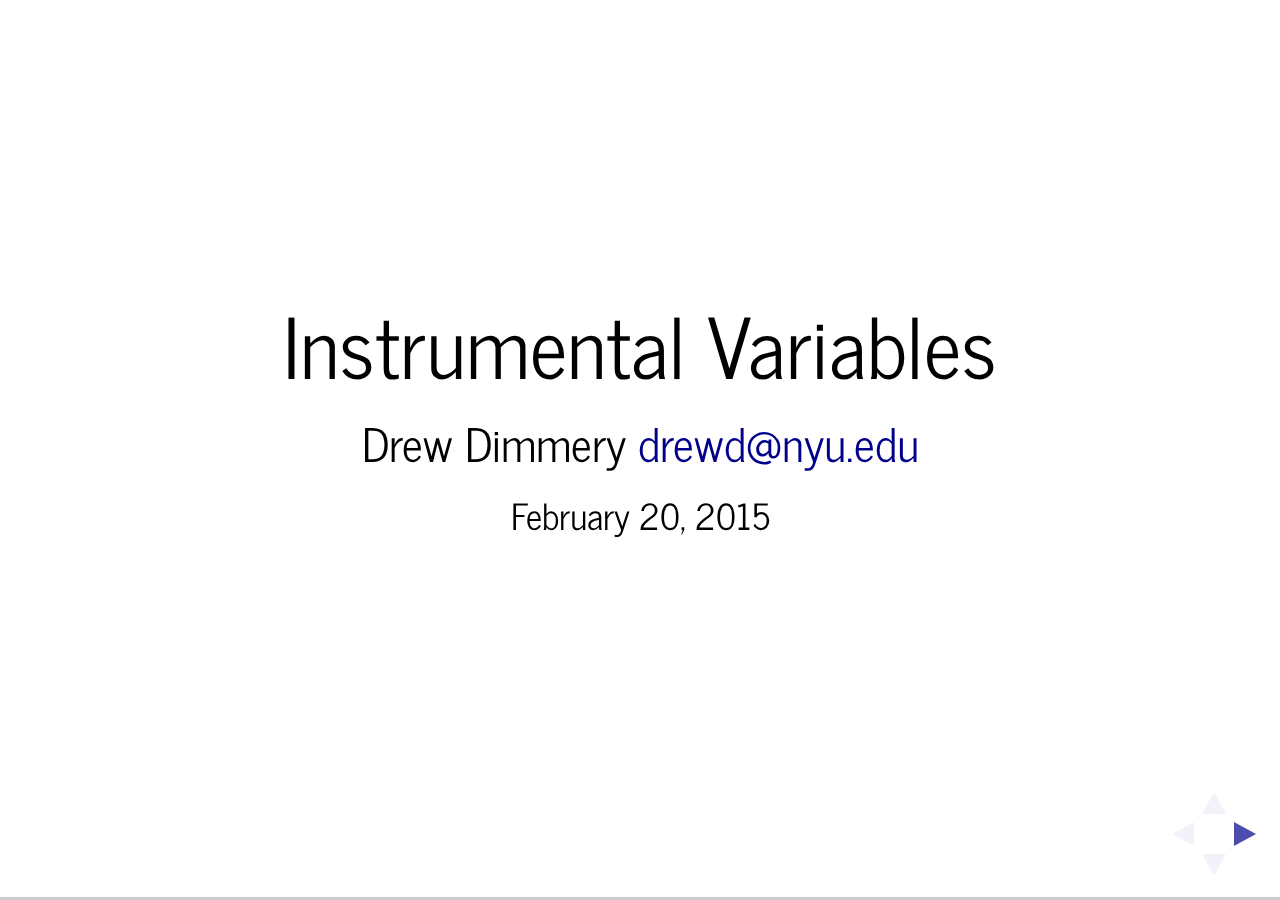
<file: recitation4.html>
<!DOCTYPE html>
<html>
<head>
  <meta charset="utf-8">
  <meta name="generator" content="pandoc">
  <meta name="author" content="Drew Dimmery drewd@nyu.edu" />
  <meta name="dcterms.date" content="2015-02-20" />
  <title>Instrumental Variables</title>
  <meta name="apple-mobile-web-app-capable" content="yes" />
  <meta name="apple-mobile-web-app-status-bar-style" content="black-translucent" />
  <meta name="viewport" content="width=device-width, initial-scale=1.0, maximum-scale=1.0, user-scalable=no">
  <link rel="stylesheet" href="reveal.js/css/reveal.min.css"/>
    <style type="text/css">code{white-space: pre;}</style>
    <style type="text/css">
table.sourceCode, tr.sourceCode, td.lineNumbers, td.sourceCode {
  margin: 0; padding: 0; vertical-align: baseline; border: none; }
table.sourceCode { width: 100%; line-height: 100%; }
td.lineNumbers { text-align: right; padding-right: 4px; padding-left: 4px; color: #aaaaaa; border-right: 1px solid #aaaaaa; }
td.sourceCode { padding-left: 5px; }
code > span.kw { color: #007020; font-weight: bold; }
code > span.dt { color: #902000; }
code > span.dv { color: #40a070; }
code > span.bn { color: #40a070; }
code > span.fl { color: #40a070; }
code > span.ch { color: #4070a0; }
code > span.st { color: #4070a0; }
code > span.co { color: #60a0b0; font-style: italic; }
code > span.ot { color: #007020; }
code > span.al { color: #ff0000; font-weight: bold; }
code > span.fu { color: #06287e; }
code > span.er { color: #ff0000; font-weight: bold; }
    </style>
    <link rel="stylesheet" href="reveal.js/css/theme/simple.css" id="theme">
    <!-- If the query includes 'print-pdf', include the PDF print sheet -->
    <script>
      if( window.location.search.match( /print-pdf/gi ) ) {
        var link = document.createElement( 'link' );
        link.rel = 'stylesheet';
        link.type = 'text/css';
        link.href = 'reveal.js/css/print/pdf.css';
        document.getElementsByTagName( 'head' )[0].appendChild( link );
      }
    </script>
    <!--[if lt IE 9]>
    <script src="reveal.js/lib/js/html5shiv.js"></script>
    <![endif]-->
    <script src="//cdn.mathjax.org/mathjax/latest/MathJax.js?config=TeX-AMS-MML_HTMLorMML" type="text/javascript"></script>
</head>
<body>
  <div class="reveal">
    <div class="slides">

<section>
    <h1 class="title">Instrumental Variables</h1>
    <h2 class="author">Drew Dimmery <script type="text/javascript">
<!--
h='&#110;&#x79;&#x75;&#46;&#x65;&#100;&#x75;';a='&#64;';n='&#100;&#114;&#x65;&#x77;&#100;';e=n+a+h;
document.write('<a h'+'ref'+'="ma'+'ilto'+':'+e+'" clas'+'s="em' + 'ail">'+e+'<\/'+'a'+'>');
// -->
</script><noscript>&#100;&#114;&#x65;&#x77;&#100;&#32;&#x61;&#116;&#32;&#110;&#x79;&#x75;&#32;&#100;&#x6f;&#116;&#32;&#x65;&#100;&#x75;</noscript></h2>
    <h3 class="date">February 20, 2015</h3>
</section>

<section id="debugging" class="slide level1">
<h1>Debugging</h1>
<ul>
<li>Rubber duck debugging:
<ul>
<li>Use when you can’t figure out why your code doesn’t work right</li>
<li>Find something inanimate to talk to</li>
<li>Explain what your code does, line by excruciating line</li>
<li>If you can’t explain it, that’s probably where the problem is.</li>
<li>This works ridiculously well.</li>
<li>You should also be able to tell your duck exactly what is stored in each variable at all times.</li>
</ul></li>
<li>Check individual elements of your code on small data such that you know what the right answer <em>should</em> be.</li>
</ul>
</section>
<section id="introduce-an-example" class="slide level1">
<h1>Introduce an Example</h1>
<ul>
<li>We’ll be working with data from a paper in the most recent issue of IO.</li>
<li>Helfer, L.R. and E. Voeten. (2014) “International Courts as Agents of Legal Change: Evidence from LGBT Rights in Europe”</li>
<li>The treatment we are interested in is the presence of absence of a ECtHR judgment.</li>
<li>The outcome is the adoption of progressive LGBT policy.</li>
<li>And there’s a battery of controls, of course.</li>
<li>Voeten has helpfully put all <a href="http://hdl.handle.net/1902.1/19324">replication materials online</a>.</li>
</ul>
</section>
<section id="prepare-example" class="slide level1">
<h1>Prepare example</h1>
<pre class="sourceCode r"><code class="sourceCode r"><span class="kw">require</span>(foreign,<span class="dt">quietly=</span><span class="ot">TRUE</span>)
d &lt;-<span class="st"> </span><span class="kw">read.dta</span>(<span class="st">&quot;replicationdataIOLGBT.dta&quot;</span>)
<span class="co">#Base specification</span>
d$ecthrpos &lt;-<span class="st"> </span><span class="kw">as.double</span>(d$ecthrpos)-<span class="dv">1</span>
d.lm &lt;-<span class="st"> </span><span class="kw">lm</span>(policy~ecthrpos+pubsupport+ecthrcountry+lgbtlaws+cond+eumember0+euemploy+coemembe+lngdp+year+issue+ccode,d)
d &lt;-<span class="st"> </span>d[-d.lm$na.action,]
d$issue &lt;-<span class="st"> </span><span class="kw">as.factor</span>(d$issue)
d$ccode &lt;-<span class="st"> </span><span class="kw">as.factor</span>(d$ccode)
<span class="kw">summary</span>(d.lm)$coefficients[<span class="dv">1</span>:<span class="dv">11</span>,]</code></pre>
<pre><code>##                   Estimate   Std. Error    t value     Pr(&gt;|t|)
## (Intercept)  -1.588605e+00 4.956355e-01 -3.2051890 1.360035e-03
## ecthrpos      6.500937e-02 1.056423e-02  6.1537237 8.289029e-10
## pubsupport    6.549488e-03 2.742967e-03  2.3877390 1.699714e-02
## ecthrcountry  1.297322e-01 3.583626e-02  3.6201389 2.979822e-04
## lgbtlaws      2.358238e-02 6.280655e-03  3.7547646 1.758966e-04
## cond          9.277344e-02 1.795954e-02  5.1656905 2.508722e-07
## eumember0    -8.586409e-03 8.497519e-03 -1.0104607 3.123339e-01
## euemploy      3.659200e-03 1.269275e-02  0.2882905 7.731389e-01
## coemembe      2.082823e-02 7.276808e-03  2.8622754 4.227313e-03
## lngdp        -7.522448e-07 4.501392e-07 -1.6711382 9.477027e-02
## year          8.019830e-04 2.522046e-04  3.1798904 1.484223e-03</code></pre>
</section>
<section id="marginal-effects" class="slide level1">
<h1>Marginal Effects</h1>
<ul>
<li><a href="http://chrisblattman.com/projects/sway/">Blattman (2009)</a> uses marginal effects “well” in the sense of causal inference.</li>
<li>Use the builtin <code>predict</code> function; it will make your life easier.</li>
</ul>
<div class="fragment">
<pre class="sourceCode r"><code class="sourceCode r">d.lm.interact &lt;-<span class="st"> </span><span class="kw">lm</span>(policy~ecthrpos*pubsupport+ecthrcountry+lgbtlaws+cond+eumember0+euemploy+coemembe+lngdp+year+issue+ccode,d)
frame0 &lt;-<span class="st"> </span>frame1 &lt;-<span class="st"> </span><span class="kw">model.frame</span>(d.lm.interact)
frame0[,<span class="st">&quot;ecthrpos&quot;</span>] &lt;-<span class="st"> </span><span class="dv">0</span>
frame1[,<span class="st">&quot;ecthrpos&quot;</span>] &lt;-<span class="st"> </span><span class="dv">1</span>
meff &lt;-<span class="st"> </span><span class="kw">mean</span>(<span class="kw">predict</span>(d.lm.interact,<span class="dt">newd=</span>frame1) -<span class="st"> </span><span class="kw">predict</span>(d.lm.interact,<span class="dt">newd=</span>frame0))
meff</code></pre>
<pre><code>## [1] 0.08197142</code></pre>
<ul>
<li>Why might this be preferable to “setting things at their means/medians”?</li>
<li>It’s essentially integrating over the sample’s distribution of observed characteristics.</li>
<li>(And if the sample is a SRS from the population [or survey weights make it LOOK like it is], this will then get you the marginal effect on the population of interest)</li>
</ul>
</div>
</section>
<section id="delta-method" class="slide level1">
<h1>Delta Method</h1>
<ul>
<li>Note 1: We know that our vector of coefficients are asymptotically multivariate normal.</li>
<li>Note 2: We can approximate the distribution of many (not just linear) functions of these coefficients using the delta method.</li>
<li>Delta method says that you can approximate the distribution of <span class="math">\(h(b_n)\)</span> with <span class="math">\(\bigtriangledown{h}(b)&#39;\Omega\bigtriangledown{h}(b)\)</span> Where <span class="math">\(\Omega\)</span> is the asymptotic variance of <span class="math">\(b\)</span>.</li>
<li>In practice, this means that we just need to be able to derive the function whose distribution we wish to approximate.</li>
</ul>
</section>
<section id="trivial-example" class="slide level1">
<h1>Trivial Example</h1>
<ul>
<li>Maybe we’re interested in the ratio of the coefficient on <code>ecthrpos</code> to that of <code>pubsupport</code>.</li>
<li>Call it <span class="math">\(b_2 \over b_3\)</span>. The gradient is <span class="math">\((\frac{1}{b_3}, \frac{b_2}{b_3^2})\)</span></li>
<li>Estimate this easily in R with:</li>
</ul>
<div class="fragment">
<pre class="sourceCode r"><code class="sourceCode r">grad&lt;-<span class="kw">c</span>(<span class="dv">1</span>/<span class="kw">coef</span>(d.lm)[<span class="dv">3</span>],<span class="kw">coef</span>(d.lm)[<span class="dv">2</span>]/<span class="kw">coef</span>(d.lm)[<span class="dv">3</span>]^<span class="dv">2</span>)
grad</code></pre>
<pre><code>## pubsupport   ecthrpos 
##   334.0251  8046.4669</code></pre>
<pre class="sourceCode r"><code class="sourceCode r">se&lt;-<span class="kw">sqrt</span>(<span class="kw">t</span>(grad)%*%<span class="kw">vcov</span>(d.lm)[<span class="dv">2</span>:<span class="dv">3</span>,<span class="dv">2</span>:<span class="dv">3</span>]%*%grad)
est&lt;-<span class="kw">coef</span>(d.lm)[<span class="dv">2</span>]/<span class="kw">coef</span>(d.lm)[<span class="dv">3</span>]
<span class="kw">c</span>(<span class="dt">estimate=</span>est,<span class="dt">std.error=</span>se)</code></pre>
<pre><code>## estimate.ecthrpos         std.error 
##          24.08941          35.32946</code></pre>
<pre class="sourceCode r"><code class="sourceCode r"><span class="kw">require</span>(car,<span class="dt">quietly=</span><span class="ot">TRUE</span>)
<span class="kw">deltaMethod</span>(d.lm,<span class="st">&quot;ecthrpos/pubsupport&quot;</span>)</code></pre>
<pre><code>##                     Estimate       SE
## ecthrpos/pubsupport 24.08941 35.54775</code></pre>
</div>
</section>
<section id="linear-functions" class="slide level1">
<h1>Linear Functions</h1>
<ul>
<li>But for most “marginal effects”, you don’t need to use the delta method.</li>
<li>Just remember your rules for variances.</li>
<li><span class="math">\(\text{var}(aX+bY) = a^2\text{var}(X) + b^2\text{var}(Y) + 2ab\text{cov}(X,Y)\)</span></li>
<li>If you are just looking at changes with respect to a single variable, you can just multiply standard errors.</li>
<li>That is, a change in a variable of 3 units means that the standard error for the marginal effect would be 3 times the standard error of the coefficient.</li>
<li>This isn’t what Clarify does, though.</li>
</ul>
</section>
<section id="instrumental-variables" class="slide level1">
<h1>Instrumental Variables</h1>
<ul>
<li><span class="math">\(\rho = {\text{Cov}(Y_i,Z_i) \over \text{Cov}(S_i,Z_i)} = { { \text{Cov}(Y_i,Z_i) \over \text{Var}(Z_i)} \over {\text{Cov}(S_i,Z_i) \over \text{Var}(Z_i)}} = {\text{Reduced form} \over \text{First stage}}\)</span></li>
<li>If we have a perfect instrument, this will be unbiased.</li>
<li>But bias is a function of both violation of exclusion restriction and of strength of first stage.</li>
<li>2SLS has finite sample bias. (Cyrus showed this, but didn’t dwell on it)</li>
<li>In particular, it <a href="http://econ.lse.ac.uk/staff/spischke/ec533/Weak%20IV.pdf">can be shown</a> that this bias “is”:<br /><span class="math">\({\sigma_{\eta \xi} \over \sigma_{\xi}^2}{1 \over F + 1}\)</span><br />where <span class="math">\(\eta\)</span> is the error in the structural model and <span class="math">\(\xi\)</span> is the error in the first stage.</li>
<li>With an irrelevant instrument (<span class="math">\(F=0\)</span>), the bias is equal to that of OLS (regression of <span class="math">\(Y\)</span> on <span class="math">\(X\)</span>).</li>
<li>There are some bias corrections for this, we might talk about this next week.</li>
</ul>
</section>
<section id="setup-iv-example" class="slide level1">
<h1>Setup IV example</h1>
<ul>
<li>For our example with IV, we will start with AJR (2001) - Colonial Origins of Comparative Development</li>
<li>Treatment is average protection from expropriation</li>
<li>Exogenous covariates are dummies for British/French colonial presence</li>
<li>Instrument is settler mortality</li>
<li>Outcome is log(GDP) in 1995</li>
</ul>
<div class="fragment">
<pre class="sourceCode r"><code class="sourceCode r"><span class="kw">require</span>(foreign,<span class="dt">quietly=</span><span class="ot">TRUE</span>)
dat &lt;-<span class="st"> </span><span class="kw">read.dta</span>(<span class="st">&quot;maketable5.dta&quot;</span>)
dat &lt;-<span class="st"> </span><span class="kw">subset</span>(dat, baseco==<span class="dv">1</span>)</code></pre>
</div>
</section>
<section id="estimate-iv-via-2sls" class="slide level1">
<h1>Estimate IV via 2SLS</h1>
<pre class="sourceCode r"><code class="sourceCode r"><span class="kw">require</span>(AER,<span class="dt">quietly=</span><span class="ot">TRUE</span>)
first &lt;-<span class="st"> </span><span class="kw">lm</span>(avexpr~logem4+f_brit+f_french,dat)
iv2sls&lt;-<span class="kw">ivreg</span>(logpgp95~avexpr+f_brit+f_french,~logem4+f_brit+f_french,dat)
<span class="kw">require</span>(car)
<span class="kw">linearHypothesis</span>(first,<span class="st">&quot;logem4&quot;</span>,<span class="dt">test=</span><span class="st">&quot;F&quot;</span>)</code></pre>
<pre><code>## Linear hypothesis test
## 
## Hypothesis:
## logem4 = 0
## 
## Model 1: restricted model
## Model 2: avexpr ~ logem4 + f_brit + f_french
## 
##   Res.Df     RSS Df Sum of Sq      F    Pr(&gt;F)    
## 1     61 116.983                                  
## 2     60  94.013  1    22.969 14.659 0.0003101 ***
## ---
## Signif. codes:  0 &#39;***&#39; 0.001 &#39;**&#39; 0.01 &#39;*&#39; 0.05 &#39;.&#39; 0.1 &#39; &#39; 1</code></pre>
</section>
<section id="examine-first-stage" class="slide level1">
<h1>Examine First Stage</h1>
<pre class="sourceCode r"><code class="sourceCode r"><span class="kw">summary</span>(first)</code></pre>
<pre><code>## 
## Call:
## lm(formula = avexpr ~ logem4 + f_brit + f_french, data = dat)
## 
## Residuals:
##      Min       1Q   Median       3Q      Max 
## -2.98210 -0.86954  0.05616  0.86237  2.79411 
## 
## Coefficients:
##             Estimate Std. Error t value Pr(&gt;|t|)    
## (Intercept)   8.7467     0.6904  12.669  &lt; 2e-16 ***
## logem4       -0.5344     0.1396  -3.829  0.00031 ***
## f_brit        0.6293     0.3665   1.717  0.09109 .  
## f_french      0.0474     0.4295   0.110  0.91249    
## ---
## Signif. codes:  0 &#39;***&#39; 0.001 &#39;**&#39; 0.01 &#39;*&#39; 0.05 &#39;.&#39; 0.1 &#39; &#39; 1
## 
## Residual standard error: 1.252 on 60 degrees of freedom
## Multiple R-squared:  0.3081, Adjusted R-squared:  0.2736 
## F-statistic: 8.908 on 3 and 60 DF,  p-value: 5.704e-05</code></pre>
</section>
<section id="examine-output" class="slide level1">
<h1>Examine Output</h1>
<pre class="sourceCode r"><code class="sourceCode r"><span class="kw">summary</span>(iv2sls)</code></pre>
<pre><code>## 
## Call:
## ivreg(formula = logpgp95 ~ avexpr + f_brit + f_french | logem4 + 
##     f_brit + f_french, data = dat)
## 
## Residuals:
##     Min      1Q  Median      3Q     Max 
## -2.2716 -0.7488  0.0728  0.7544  2.4004 
## 
## Coefficients:
##             Estimate Std. Error t value Pr(&gt;|t|)    
## (Intercept)   1.3724     1.3880   0.989    0.327    
## avexpr        1.0779     0.2176   4.953 6.28e-06 ***
## f_brit       -0.7777     0.3543  -2.195    0.032 *  
## f_french     -0.1170     0.3548  -0.330    0.743    
## ---
## Signif. codes:  0 &#39;***&#39; 0.001 &#39;**&#39; 0.01 &#39;*&#39; 0.05 &#39;.&#39; 0.1 &#39; &#39; 1
## 
## Residual standard error: 1.043 on 60 degrees of freedom
## Multiple R-Squared: 0.04833, Adjusted R-squared: 0.0007476 
## Wald test: 10.07 on 3 and 60 DF,  p-value: 1.822e-05</code></pre>
</section>
<section id="sensitivity-analysis" class="slide level1">
<h1>Sensitivity Analysis</h1>
<ul>
<li>Conley, Hansen and Rossi (2012)</li>
<li>Suppose that the exclusion restriction does NOT hold, and there exists a direct effect from the instrument to the outcome.</li>
<li>That is, the structural model is:<br /><span class="math">\(Y = X\beta + Z\gamma + \epsilon\)</span></li>
<li>If <span class="math">\(\gamma\)</span> is zero, the exclusion restriction holds (we’re in a structural framework)</li>
<li>We can assume a particular value of <span class="math">\(\gamma\)</span>, take <span class="math">\(\tilde{Y} = Y - Z\gamma\)</span> and estimate our model, gaining an estimate of <span class="math">\(\beta\)</span>.</li>
<li>This defines a sensitivity analysis on the exclusion restriction.</li>
<li>Subject to an assumption about the support of <span class="math">\(\gamma\)</span>, they suggest estimating in a grid over this domain, and then taking the union of the confidence intervals for each value of <span class="math">\(\gamma\)</span> as the combined confidence interval (which will cover).</li>
</ul>
</section>
<section id="sensitivity-analysis-code" class="slide level1">
<h1>Sensitivity Analysis code</h1>
<pre class="sourceCode r"><code class="sourceCode r">gamma &lt;-<span class="st"> </span><span class="kw">seq</span>(-<span class="dv">1</span>,<span class="dv">1</span>,.<span class="dv">25</span>)
ExclSens &lt;-<span class="st"> </span>function(g) {
  newY &lt;-<span class="st"> </span>dat$logpgp95 -<span class="st"> </span>g*dat$logem4
  <span class="kw">coef</span>(<span class="kw">ivreg</span>(newY~avexpr+f_brit+f_french,~logem4+f_brit+f_french,<span class="kw">cbind</span>(dat,newY)))[<span class="dv">2</span>]
}
sens.coefs &lt;-<span class="st"> </span><span class="kw">sapply</span>(gamma,ExclSens)
<span class="kw">names</span>(sens.coefs)&lt;-<span class="st"> </span><span class="kw">round</span>(gamma,<span class="dv">3</span>)
<span class="kw">round</span>(sens.coefs,<span class="dv">3</span>)</code></pre>
<pre><code>##     -1  -0.75   -0.5  -0.25      0   0.25    0.5   0.75      1 
## -0.793 -0.326  0.142  0.610  1.078  1.546  2.013  2.481  2.949</code></pre>
</section>
<section id="more-iv-stuff" class="slide level1">
<h1>More IV Stuff</h1>
<ul>
<li>We’re going to be looking at <a href="http://www.aeaweb.org/articles.php?doi=10.1257/app.3.2.34">Ananat (2011)</a> in AEJ</li>
<li>This study looks at the effect of racial segregation on economic outcomes.</li>
<li>Outcome: Poverty rate &amp; Inequality (Gini index)</li>
<li>Treatment: Segregation</li>
<li>Instrument: “railroad division index”</li>
<li>Main covariate of note: railroad length in a town</li>
<li>I’m dichotomizing treatment and instrument for simplicity.</li>
<li>And my outcomes are for the Black subsample</li>
</ul>
<div class="fragment">
<pre class="sourceCode r"><code class="sourceCode r"><span class="kw">require</span>(foreign)
d&lt;-<span class="kw">read.dta</span>(<span class="st">&quot;aej_maindata.dta&quot;</span>)
d$herf_b&lt;-<span class="kw">with</span>(d,<span class="kw">ifelse</span>(herf &gt;=<span class="st"> </span><span class="kw">quantile</span>(herf,.<span class="dv">5</span>),<span class="dv">1</span>,<span class="dv">0</span>))
d$dism1990_b&lt;-<span class="kw">with</span>(d,<span class="kw">ifelse</span>(dism1990 &gt;=<span class="st"> </span><span class="kw">quantile</span>(dism1990,.<span class="dv">5</span>),<span class="dv">1</span>,<span class="dv">0</span>))
first.stage &lt;-<span class="st"> </span><span class="kw">lm</span>(dism1990~herf+lenper,d)
first.stage.b &lt;-<span class="st"> </span><span class="kw">lm</span>(dism1990_b~herf_b+lenper,d)
<span class="kw">require</span>(AER)
gini.iv &lt;-<span class="st"> </span><span class="kw">ivreg</span>(lngini_b~dism1990+lenper,~herf+lenper,d)
gini.iv.b &lt;-<span class="st"> </span><span class="kw">ivreg</span>(lngini_b~dism1990_b+lenper,~herf_b+lenper,d)
pov.iv &lt;-<span class="st"> </span><span class="kw">ivreg</span>(povrate_b~dism1990+lenper,~herf+lenper,d)
pov.iv.b &lt;-<span class="st"> </span><span class="kw">ivreg</span>(povrate_b~dism1990_b+lenper,~herf_b+lenper,d)</code></pre>
</div>
</section>
<section id="base-results" class="slide level1">
<h1>Base Results</h1>
<pre class="sourceCode r"><code class="sourceCode r"><span class="kw">round</span>(<span class="kw">summary</span>(first.stage)$coefficients[<span class="dv">2</span>,],<span class="dv">3</span>)</code></pre>
<pre><code>##   Estimate Std. Error    t value   Pr(&gt;|t|) 
##      0.357      0.081      4.395      0.000</code></pre>
<pre class="sourceCode r"><code class="sourceCode r"><span class="kw">round</span>(<span class="kw">summary</span>(first.stage.b)$coefficients[<span class="dv">2</span>,],<span class="dv">3</span>)</code></pre>
<pre><code>##   Estimate Std. Error    t value   Pr(&gt;|t|) 
##      0.372      0.083      4.481      0.000</code></pre>
<pre class="sourceCode r"><code class="sourceCode r"><span class="kw">round</span>(<span class="kw">summary</span>(gini.iv)$coefficients[<span class="dv">2</span>,],<span class="dv">3</span>)</code></pre>
<pre><code>##   Estimate Std. Error    t value   Pr(&gt;|t|) 
##      0.875      0.302      2.895      0.005</code></pre>
<pre class="sourceCode r"><code class="sourceCode r"><span class="kw">round</span>(<span class="kw">summary</span>(gini.iv.b)$coefficients[<span class="dv">2</span>,],<span class="dv">3</span>)</code></pre>
<pre><code>##   Estimate Std. Error    t value   Pr(&gt;|t|) 
##      0.211      0.081      2.615      0.010</code></pre>
<pre class="sourceCode r"><code class="sourceCode r"><span class="kw">round</span>(<span class="kw">summary</span>(pov.iv)$coefficients[<span class="dv">2</span>,],<span class="dv">3</span>)</code></pre>
<pre><code>##   Estimate Std. Error    t value   Pr(&gt;|t|) 
##      0.258      0.144      1.798      0.075</code></pre>
<pre class="sourceCode r"><code class="sourceCode r"><span class="kw">round</span>(<span class="kw">summary</span>(pov.iv.b)$coefficients[<span class="dv">2</span>,],<span class="dv">3</span>)</code></pre>
<pre><code>##   Estimate Std. Error    t value   Pr(&gt;|t|) 
##      0.059      0.039      1.543      0.125</code></pre>
</section>
<section id="abadies-kappa" class="slide level1">
<h1>Abadie’s <span class="math">\(\kappa\)</span></h1>
<ul>
<li>Recall from the lecture that we can use a weighting scheme to calculate statistics on the compliant population.</li>
<li><span class="math">\(E[g(Y,D,X)|D_1 &gt; D_0] = {1 \over p(D_1&gt;D_0)} E[\kappa g(Y,D,X)]\)</span></li>
<li><span class="math">\(\kappa = 1 - {D_i (1-Z_i) \over p(Z_i =0|X)} - {(1-D_i)Z_i \over p(Z_i =1|X)}\)</span></li>
<li><span class="math">\(E[\kappa|X] = E[D_1 -D_0|X] = E[D|X,Z=1] - E[D|X,Z=0]\)</span></li>
<li>Take <span class="math">\(w_i = {\kappa_i \over E[D_{1}-D_{0}|X_i]}\)</span></li>
<li>Use this in calculating any interesting statistics (means, variance, etc)</li>
<li>This let’s you explore the units composing your LATE.</li>
</ul>
<div class="fragment">
<pre class="sourceCode r"><code class="sourceCode r">getKappaWt&lt;-function(D,Z) {
  pz &lt;-<span class="st"> </span><span class="kw">mean</span>(Z)
  pcomp &lt;-<span class="st"> </span><span class="kw">mean</span>(D[Z==<span class="dv">1</span>]) -<span class="st"> </span><span class="kw">mean</span>(D[Z==<span class="dv">0</span>])
  if(pcomp &lt;<span class="st"> </span><span class="dv">0</span>) <span class="kw">stop</span>(<span class="st">&quot;Assuming p(D|Z) &gt; .5&quot;</span>)
  kappa &lt;-<span class="st"> </span><span class="dv">1</span> -<span class="st"> </span>D*(<span class="dv">1</span>-Z)/(<span class="dv">1</span>-pz) -<span class="st"> </span>(<span class="dv">1</span>-D)*Z/pz
  <span class="co"># Note that pcomp = mean(kappa)</span>
  kappa /<span class="st"> </span>pcomp
}
w &lt;-<span class="st"> </span><span class="kw">with</span>(d,<span class="kw">getKappaWt</span>(<span class="dt">D=</span>dism1990_b,<span class="dt">Z=</span>herf_b))
varlist &lt;-<span class="st"> </span><span class="kw">c</span>(<span class="st">&quot;closeness&quot;</span>,<span class="st">&quot;area1910&quot;</span>,<span class="st">&quot;ctyliterate1920&quot;</span>,<span class="st">&quot;hsdrop_b&quot;</span>,<span class="st">&quot;manshr&quot;</span>,<span class="st">&quot;ctymanuf_wkrs1920&quot;</span>,<span class="st">&quot;ngov62&quot;</span>)
samp.stats&lt;-<span class="kw">sapply</span>(varlist,function(v) <span class="kw">mean</span>(d[,v],<span class="dt">na.rm=</span><span class="ot">TRUE</span>))
comp.stats&lt;-<span class="kw">sapply</span>(varlist,function(v) <span class="kw">weighted.mean</span>(d[,v],w,<span class="dt">na.rm=</span><span class="ot">TRUE</span>))</code></pre>
</div>
</section>
<section id="examine-complier-statistics" class="slide level1">
<h1>Examine Complier Statistics</h1>
<pre class="sourceCode r"><code class="sourceCode r"><span class="kw">summary</span>(w)</code></pre>
<pre><code>##    Min. 1st Qu.  Median    Mean 3rd Qu.    Max. 
##  -2.511  -2.429   2.470   1.000   2.470   2.470</code></pre>
<pre class="sourceCode r"><code class="sourceCode r"><span class="kw">rbind</span>(<span class="dt">sample=</span>samp.stats,<span class="dt">compliers=</span>comp.stats)</code></pre>
<pre><code>##           closeness area1910 ctyliterate1920  hsdrop_b    manshr
## sample    -362.4348 14626.43       0.9585012 0.2516300 0.1891766
## compliers -299.1428 18012.56       0.9514523 0.2423754 0.2109807
##           ctymanuf_wkrs1920   ngov62
## sample            0.4618666 55.55072
## compliers         0.4266065 83.65072</code></pre>
</section>
    </div>
  </div>


  <script src="reveal.js/lib/js/head.min.js"></script>
  <script src="reveal.js/js/reveal.min.js"></script>

  <script>

      // Full list of configuration options available here:
      // https://github.com/hakimel/reveal.js#configuration
      Reveal.initialize({
        controls: true,
        progress: true,
        history: true,
        center: true,
        theme: Reveal.getQueryHash().theme, // available themes are in /css/theme
        transition: Reveal.getQueryHash().transition || 'default', // default/cube/page/concave/zoom/linear/fade/none

        // Optional libraries used to extend on reveal.js
        dependencies: [
          { src: 'reveal.js/lib/js/classList.js', condition: function() { return !document.body.classList; } },
          { src: 'reveal.js/plugin/zoom-js/zoom.js', async: true, condition: function() { return !!document.body.classList; } },
          { src: 'reveal.js/plugin/notes/notes.js', async: true, condition: function() { return !!document.body.classList; } },
//          { src: 'reveal.js/plugin/search/search.js', async: true, condition: function() { return !!document.body.classList; }, }
//          { src: 'reveal.js/plugin/remotes/remotes.js', async: true, condition: function() { return !!document.body.classList; } }
]});
    </script>
    </body>
</html>
</file>
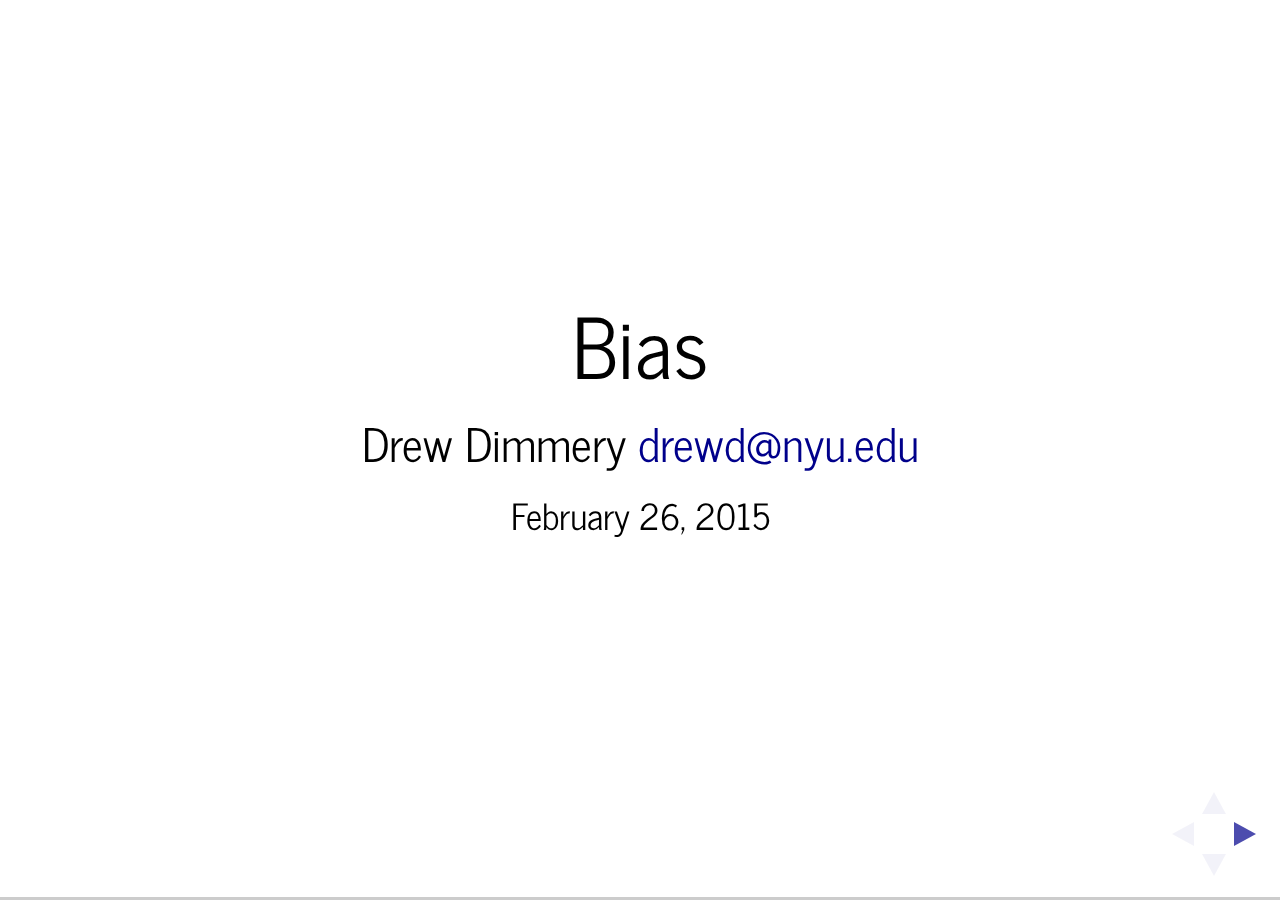
<file: recitation5.html>
<!DOCTYPE html>
<html>
<head>
  <meta charset="utf-8">
  <meta name="generator" content="pandoc">
  <meta name="author" content="Drew Dimmery drewd@nyu.edu" />
  <meta name="dcterms.date" content="2015-02-26" />
  <title>Bias</title>
  <meta name="apple-mobile-web-app-capable" content="yes" />
  <meta name="apple-mobile-web-app-status-bar-style" content="black-translucent" />
  <meta name="viewport" content="width=device-width, initial-scale=1.0, maximum-scale=1.0, user-scalable=no">
  <link rel="stylesheet" href="reveal.js/css/reveal.min.css"/>
    <style type="text/css">code{white-space: pre;}</style>
    <style type="text/css">
table.sourceCode, tr.sourceCode, td.lineNumbers, td.sourceCode {
  margin: 0; padding: 0; vertical-align: baseline; border: none; }
table.sourceCode { width: 100%; line-height: 100%; }
td.lineNumbers { text-align: right; padding-right: 4px; padding-left: 4px; color: #aaaaaa; border-right: 1px solid #aaaaaa; }
td.sourceCode { padding-left: 5px; }
code > span.kw { color: #007020; font-weight: bold; }
code > span.dt { color: #902000; }
code > span.dv { color: #40a070; }
code > span.bn { color: #40a070; }
code > span.fl { color: #40a070; }
code > span.ch { color: #4070a0; }
code > span.st { color: #4070a0; }
code > span.co { color: #60a0b0; font-style: italic; }
code > span.ot { color: #007020; }
code > span.al { color: #ff0000; font-weight: bold; }
code > span.fu { color: #06287e; }
code > span.er { color: #ff0000; font-weight: bold; }
    </style>
    <link rel="stylesheet" href="reveal.js/css/theme/simple.css" id="theme">
    <!-- If the query includes 'print-pdf', include the PDF print sheet -->
    <script>
      if( window.location.search.match( /print-pdf/gi ) ) {
        var link = document.createElement( 'link' );
        link.rel = 'stylesheet';
        link.type = 'text/css';
        link.href = 'reveal.js/css/print/pdf.css';
        document.getElementsByTagName( 'head' )[0].appendChild( link );
      }
    </script>
    <!--[if lt IE 9]>
    <script src="reveal.js/lib/js/html5shiv.js"></script>
    <![endif]-->
    <script src="http://cdn.mathjax.org/mathjax/latest/MathJax.js?config=TeX-AMS-MML_HTMLorMML" type="text/javascript"></script>
</head>
<body>
  <div class="reveal">
    <div class="slides">

<section>
    <h1 class="title">Bias</h1>
    <h2 class="author">Drew Dimmery <script type="text/javascript">
<!--
h='&#110;&#x79;&#x75;&#46;&#x65;&#100;&#x75;';a='&#64;';n='&#100;&#114;&#x65;&#x77;&#100;';e=n+a+h;
document.write('<a h'+'ref'+'="ma'+'ilto'+':'+e+'" clas'+'s="em' + 'ail">'+e+'<\/'+'a'+'>');
// -->
</script><noscript>&#100;&#114;&#x65;&#x77;&#100;&#32;&#x61;&#116;&#32;&#110;&#x79;&#x75;&#32;&#100;&#x6f;&#116;&#32;&#x65;&#100;&#x75;</noscript></h2>
    <h3 class="date">February 26, 2015</h3>
</section>

<section id="measurement-error-sim" class="slide level1">
<h1>Measurement Error Sim</h1>
<pre class="sourceCode r"><code class="sourceCode r">Dstar &lt;-<span class="st"> </span><span class="kw">rnorm</span>(<span class="dv">10000</span>)
D &lt;-<span class="st"> </span><span class="kw">ifelse</span>(Dstar &gt;<span class="st"> </span><span class="dv">0</span>, <span class="dv">1</span> , <span class="dv">0</span>)
Y &lt;-<span class="st"> </span><span class="dv">10</span> +<span class="st"> </span><span class="dv">5</span>*D +<span class="st"> </span><span class="kw">rnorm</span>(<span class="dv">10000</span>,<span class="dv">0</span>,<span class="dv">2</span>)
simME &lt;-<span class="st"> </span>function(stdev) {
  Dnew &lt;-<span class="st"> </span><span class="kw">ifelse</span>(Dstar +<span class="st"> </span><span class="kw">rnorm</span>(<span class="dv">10000</span>,<span class="dv">0</span>,stdev) &gt;<span class="st"> </span><span class="dv">0</span>,<span class="dv">1</span>,<span class="dv">0</span>)
  <span class="kw">mean</span>(Y[Dnew==<span class="dv">1</span>]) -<span class="st"> </span><span class="kw">mean</span>(Y[Dnew==<span class="dv">0</span>])
}
sdevs &lt;-<span class="st"> </span><span class="kw">seq</span>(<span class="fl">0.01</span>,<span class="dv">20</span>,.<span class="dv">1</span>)
eff &lt;-<span class="st"> </span><span class="kw">sapply</span>(sdevs,simME)</code></pre>
</section>
<section id="plot-it" class="slide level1">
<h1>Plot it</h1>
<pre class="sourceCode r"><code class="sourceCode r"><span class="kw">plot</span>(sdevs,eff,<span class="dt">xlab=</span><span class="st">&#39;Amount of Measurement Error&#39;</span>,<span class="dt">ylab=</span><span class="st">&#39;Estimated Effect&#39;</span>,<span class="dt">pch=</span><span class="dv">19</span>)</code></pre>
<figure>
<img src="figure/5-meas-error-plot-1.png" />
</figure>
</section>
<section id="sensitivity-analysis" class="slide level1">
<h1>Sensitivity Analysis</h1>
<ul>
<li>I’m going to walk you through how to do a generalized version of the Imbens (2003) method.</li>
<li>It may be easier to use one of the canned routines for your homework, though.</li>
<li>We’re going to keep working with Pat’s data, since we already have it handy.</li>
<li>Imbens process:
<ul>
<li>Simulate (or imagine simulating) an unobserved confounder like the following:<br /><span class="math">\(Y_d | X, U \sim \mathcal{N}(\tau d + \boldsymbol\beta&#39;X + \delta U, \sigma^2)\)</span><br /><span class="math">\(D | X, U \sim f(\boldsymbol\gamma&#39;X + \alpha U)\)</span> (with <span class="math">\(f\)</span> known)</li>
<li>That is, <span class="math">\(Y_1, Y_0 \perp D | X, U\)</span></li>
<li>So we want to generate an additively linear confounder with both <span class="math">\(D\)</span> and <span class="math">\(Y\)</span>.</li>
</ul></li>
</ul>
</section>
<section id="example" class="slide level1">
<h1>Example</h1>
<pre class="sourceCode r"><code class="sourceCode r"><span class="kw">require</span>(foreign)
d &lt;-<span class="st"> </span><span class="kw">read.dta</span>(<span class="st">&quot;gwdataset.dta&quot;</span>)</code></pre>
<pre><code>## Warning in read.dta(&quot;gwdataset.dta&quot;): value labels (&#39;q2&#39;) for &#39;jan07_q2&#39;
## are missing</code></pre>
<pre class="sourceCode r"><code class="sourceCode r">zips &lt;-<span class="st"> </span><span class="kw">read.dta</span>(<span class="st">&quot;zipcodetostate.dta&quot;</span>)
zips&lt;-<span class="kw">unique</span>(zips[,<span class="kw">c</span>(<span class="st">&quot;statenum&quot;</span>,<span class="st">&quot;statefromzipfile&quot;</span>)])
pops &lt;-<span class="st"> </span><span class="kw">read.csv</span>(<span class="st">&quot;population_ests_2013.csv&quot;</span>)
pops$state &lt;-<span class="st"> </span><span class="kw">tolower</span>(pops$NAME)
d$getwarmord &lt;-<span class="st"> </span><span class="kw">as.double</span>(d$getwarmord)
<span class="co"># And estimate primary model of interest:</span>
out&lt;-<span class="kw">lm</span>(getwarmord~[base64]<span class="kw">as.factor</span>(doi)+<span class="kw">as.factor</span>(statenum)+<span class="kw">as.factor</span>(wbnid_num),d)</code></pre>
</section>
<section id="generate-a-confounder" class="slide level1">
<h1>Generate a confounder</h1>
<ul>
<li>For our analysis, <span class="math">\(Y\)</span> is belief in global warming and <span class="math">\(D\)</span> is local variation in temperature.</li>
<li>We want to standardize these variables first.</li>
</ul>
<div class="fragment">
<pre class="sourceCode r"><code class="sourceCode r">d$getwarmord &lt;-<span class="st"> </span><span class="kw">scale</span>(d$getwarmord)
d$ddt_week &lt;-<span class="st"> </span><span class="kw">scale</span>(d$ddt_week)
genConfound&lt;-function(alpha,delta) {
  e &lt;-<span class="st"> </span><span class="kw">rnorm</span>(<span class="kw">nrow</span>(d),<span class="dv">0</span>,<span class="dv">1</span>)
  U &lt;-<span class="st"> </span>alpha *<span class="st"> </span>d$ddt_week +<span class="st"> </span>delta *<span class="st"> </span>d$getwarmord +<span class="st"> </span>e
  <span class="kw">return</span>(U)
}</code></pre>
</div>
<div class="fragment">
<ul>
<li>So we can vary partial correlations with <span class="math">\(D\)</span> and <span class="math">\(Y\)</span> by varying <code>alpha</code> and <code>delta</code>.</li>
</ul>
</div>
<div class="fragment">
<pre class="sourceCode r"><code class="sourceCode r">U1&lt;-<span class="kw">genConfound</span>(<span class="dv">0</span>,<span class="dv">2</span>)
U2&lt;-<span class="kw">genConfound</span>(<span class="dv">10</span>,<span class="dv">10</span>)
<span class="kw">c</span>(<span class="dt">D=</span><span class="kw">cor</span>(U1,d$ddt_week),<span class="dt">Y=</span><span class="kw">cor</span>(U1,d$getwarmord))</code></pre>
<pre><code>##          D          Y 
## 0.03851302 0.89405287</code></pre>
<pre class="sourceCode r"><code class="sourceCode r"><span class="kw">c</span>(<span class="dt">D=</span><span class="kw">cor</span>(U2,d$ddt_week),<span class="dt">Y=</span><span class="kw">cor</span>(U2,d$getwarmord))</code></pre>
<pre><code>##         D         Y 
## 0.7200823 0.7198210</code></pre>
<pre class="sourceCode r"><code class="sourceCode r"><span class="kw">c</span>(<span class="dt">D=</span><span class="kw">coef</span>(<span class="kw">lm</span>(<span class="kw">paste0</span>(<span class="st">&quot;ddt_week~U1+&quot;</span>,X),d))[<span class="st">&quot;U1&quot;</span>],<span class="dt">Y=</span><span class="kw">coef</span>(<span class="kw">lm</span>(<span class="kw">paste0</span>(<span class="st">&quot;getwarmord~U1+&quot;</span>,X),d))[<span class="st">&quot;U1&quot;</span>])</code></pre>
<pre><code>##        D.U1        Y.U1 
## 0.006572182 0.387065938</code></pre>
<pre class="sourceCode r"><code class="sourceCode r"><span class="kw">c</span>(<span class="dt">D=</span><span class="kw">coef</span>(<span class="kw">lm</span>(<span class="kw">paste0</span>(<span class="st">&quot;ddt_week~U2+&quot;</span>,X),d))[<span class="st">&quot;U2&quot;</span>],<span class="dt">Y=</span><span class="kw">coef</span>(<span class="kw">lm</span>(<span class="kw">paste0</span>(<span class="st">&quot;getwarmord~U2+&quot;</span>,X),d))[<span class="st">&quot;U2&quot;</span>])</code></pre>
<pre><code>##       D.U2       Y.U2 
## 0.03236123 0.06691239</code></pre>
</div>
</section>
<section id="continued" class="slide level1">
<h1>Continued</h1>
<ul>
<li>More importantly, we can see how this changes our estimate of the treatment effect:</li>
</ul>
<div class="fragment">
<pre class="sourceCode r"><code class="sourceCode r">out &lt;-<span class="st"> </span><span class="kw">lm</span>(<span class="kw">paste0</span>(<span class="st">&quot;getwarmord~ddt_week+&quot;</span>,X),d)
<span class="kw">coef</span>(out)[<span class="st">&quot;ddt_week&quot;</span>]</code></pre>
<pre><code>##   ddt_week 
## 0.03618393</code></pre>
<pre class="sourceCode r"><code class="sourceCode r"><span class="kw">coef</span>(<span class="kw">lm</span>(<span class="kw">paste0</span>(<span class="st">&quot;getwarmord~ddt_week+U1+&quot;</span>,X),d))[<span class="st">&quot;ddt_week&quot;</span>]</code></pre>
<pre><code>##    ddt_week 
## 0.008236237</code></pre>
<pre class="sourceCode r"><code class="sourceCode r"><span class="kw">coef</span>(<span class="kw">lm</span>(<span class="kw">paste0</span>(<span class="st">&quot;getwarmord~ddt_week+U2+&quot;</span>,X),d))[<span class="st">&quot;ddt_week&quot;</span>]</code></pre>
<pre><code>##   ddt_week 
## -0.9904723</code></pre>
<ul>
<li>Now we want to do this over a larger number of values of <code>alpha</code> and <code>delta</code></li>
</ul>
</div>
<div class="fragment">
<pre class="sourceCode r"><code class="sourceCode r">alphas&lt;-<span class="kw">rnorm</span>(<span class="dv">100</span>,<span class="dv">0</span>,.<span class="dv">5</span>)
deltas&lt;-<span class="kw">rnorm</span>(<span class="dv">100</span>,<span class="dv">0</span>,.<span class="dv">5</span>)
results&lt;-<span class="ot">NULL</span>
for(i in <span class="kw">seq_len</span>(<span class="kw">length</span>(alphas))) {
  U&lt;-<span class="kw">genConfound</span>(alphas[i],deltas[i])
  corD&lt;-<span class="kw">cor</span>(U,d$ddt_week)
  corY&lt;-<span class="kw">cor</span>(U,d$getwarmord)
  estTE&lt;-<span class="kw">coef</span>(<span class="kw">lm</span>(<span class="kw">paste0</span>(<span class="st">&quot;getwarmord~ddt_week+U+&quot;</span>,X),d))[<span class="st">&quot;ddt_week&quot;</span>]
  <span class="kw">names</span>(estTE)&lt;-<span class="ot">NULL</span>
  res&lt;-<span class="kw">c</span>(<span class="dt">estTE=</span>estTE,<span class="dt">corD=</span>corD,<span class="dt">corY=</span>corY)
  results&lt;-<span class="kw">rbind</span>(results,res)
}
results&lt;-<span class="kw">cbind</span>(results,<span class="dt">TEchange=</span>(results[,<span class="st">&quot;estTE&quot;</span>]-<span class="kw">coef</span>(out)[<span class="st">&quot;ddt_week&quot;</span>]))</code></pre>
</div>
</section>
<section id="more" class="slide level1">
<h1>More</h1>
<pre class="sourceCode r"><code class="sourceCode r">resultsSens&lt;-<span class="ot">NULL</span>
for(i in <span class="kw">seq_len</span>(<span class="kw">length</span>(alphas))) {
  U&lt;-<span class="kw">genConfound</span>(alphas[i],deltas[i])
  corD&lt;-<span class="kw">cor</span>(U,d$ddt_week)
  corY&lt;-<span class="kw">cor</span>(U,d$getwarmord)
  estTE&lt;-<span class="kw">coef</span>(<span class="kw">lm</span>(<span class="kw">paste0</span>(<span class="st">&quot;getwarmord~ddt_week+U+&quot;</span>,Xsens),d))[<span class="st">&quot;ddt_week&quot;</span>]
  <span class="kw">names</span>(estTE)&lt;-<span class="ot">NULL</span>
  res&lt;-<span class="kw">c</span>(<span class="dt">estTE=</span>estTE,<span class="dt">corD=</span>corD,<span class="dt">corY=</span>corY)
  resultsSens&lt;-<span class="kw">rbind</span>(resultsSens,res)
}
resultsSens&lt;-<span class="kw">cbind</span>(resultsSens,<span class="dt">TEchange=</span>(resultsSens[,<span class="st">&quot;estTE&quot;</span>]-<span class="kw">coef</span>(out)[<span class="st">&quot;ddt_week&quot;</span>]))</code></pre>
</section>
<section id="plot-simulation-code" class="slide level1">
<h1>Plot Simulation Code</h1>
<pre class="sourceCode r"><code class="sourceCode r">color&lt;-<span class="kw">ifelse</span>(results[,<span class="st">&quot;estTE&quot;</span>]&lt;=.<span class="dv">5</span>*<span class="kw">coef</span>(out)[<span class="st">&quot;ddt_week&quot;</span>],<span class="st">&quot;red&quot;</span>,<span class="ot">NA</span>)
color&lt;-<span class="kw">ifelse</span>(<span class="kw">is.na</span>(color) &amp;<span class="st"> </span>results[,<span class="st">&quot;estTE&quot;</span>]&gt;=<span class="fl">1.5</span>*<span class="kw">coef</span>(out)[<span class="st">&quot;ddt_week&quot;</span>],<span class="st">&quot;blue&quot;</span>,color)
color&lt;-<span class="kw">ifelse</span>(<span class="kw">is.na</span>(color),<span class="st">&quot;green&quot;</span>,color)
<span class="kw">plot</span>(results[,<span class="st">&quot;corD&quot;</span>],results[,<span class="st">&quot;corY&quot;</span>],<span class="dt">col=</span>color,<span class="dt">xlab=</span><span class="st">&quot;correlation with D&quot;</span>,<span class="dt">ylab=</span><span class="st">&quot;correlation with Y&quot;</span>,<span class="dt">xlim=</span><span class="kw">c</span>(-<span class="dv">1</span>,<span class="dv">1</span>),<span class="dt">ylim=</span><span class="kw">c</span>(-<span class="dv">1</span>,<span class="dv">1</span>))
vars&lt;-<span class="kw">strsplit</span>(X,<span class="st">&quot;[+]&quot;</span>,<span class="dt">perl=</span><span class="ot">TRUE</span>)[[<span class="dv">1</span>]]
vars&lt;-vars[<span class="kw">grep</span>(<span class="st">&quot;factor&quot;</span>,vars,<span class="dt">invert=</span><span class="ot">TRUE</span>)]
for(v in vars) {
  corD&lt;-<span class="kw">with</span>(d,<span class="kw">cor</span>(<span class="kw">get</span>(v),d$ddt_week))
  corY&lt;-<span class="kw">with</span>(d,<span class="kw">cor</span>(<span class="kw">get</span>(v),d$getwarmord))
  <span class="kw">points</span>(corD,corY,<span class="dt">pch=</span><span class="st">&quot;+&quot;</span>,<span class="dt">col=</span><span class="st">&quot;black&quot;</span>)
}
<span class="kw">abline</span>(<span class="dt">v=</span><span class="dv">0</span>,<span class="dt">col=</span><span class="st">&quot;grey&quot;</span>,<span class="dt">lty=</span><span class="dv">3</span>)
<span class="kw">abline</span>(<span class="dt">h=</span><span class="dv">0</span>,<span class="dt">col=</span><span class="st">&quot;grey&quot;</span>,<span class="dt">lty=</span><span class="dv">3</span>)</code></pre>
</section>
<section id="plot-sensitive-model" class="slide level1">
<h1>Plot Sensitive Model</h1>
<pre class="sourceCode r"><code class="sourceCode r">colorS&lt;-<span class="kw">ifelse</span>(resultsSens[,<span class="st">&quot;estTE&quot;</span>]&lt;=.<span class="dv">5</span>*<span class="kw">coef</span>(out)[<span class="st">&quot;ddt_week&quot;</span>],<span class="st">&quot;red&quot;</span>,<span class="ot">NA</span>)
colorS&lt;-<span class="kw">ifelse</span>(<span class="kw">is.na</span>(colorS) &amp;<span class="st"> </span>resultsSens[,<span class="st">&quot;estTE&quot;</span>]&gt;=<span class="fl">1.5</span>*<span class="kw">coef</span>(out)[<span class="st">&quot;ddt_week&quot;</span>],<span class="st">&quot;blue&quot;</span>,color)
colorS&lt;-<span class="kw">ifelse</span>(<span class="kw">is.na</span>(colorS),<span class="st">&quot;green&quot;</span>,colorS)
<span class="kw">plot</span>(resultsSens[,<span class="st">&quot;corD&quot;</span>],resultsSens[,<span class="st">&quot;corY&quot;</span>],<span class="dt">col=</span>color,<span class="dt">xlab=</span><span class="st">&quot;correlation with D&quot;</span>,<span class="dt">ylab=</span><span class="st">&quot;correlation with Y&quot;</span>,<span class="dt">xlim=</span><span class="kw">c</span>(-<span class="dv">1</span>,<span class="dv">1</span>),<span class="dt">ylim=</span><span class="kw">c</span>(-<span class="dv">1</span>,<span class="dv">1</span>))
vars&lt;-<span class="kw">strsplit</span>(Xsens,<span class="st">&quot;[+]&quot;</span>,<span class="dt">perl=</span><span class="ot">TRUE</span>)[[<span class="dv">1</span>]]
for(v in vars) {
  corD&lt;-<span class="kw">with</span>(d,<span class="kw">cor</span>(<span class="kw">get</span>(v),d$ddt_week))
  corY&lt;-<span class="kw">with</span>(d,<span class="kw">cor</span>(<span class="kw">get</span>(v),d$getwarmord))
  <span class="kw">points</span>(corD,corY,<span class="dt">pch=</span><span class="st">&quot;+&quot;</span>,<span class="dt">col=</span><span class="st">&quot;black&quot;</span>)
}
<span class="kw">abline</span>(<span class="dt">v=</span><span class="dv">0</span>,<span class="dt">col=</span><span class="st">&quot;grey&quot;</span>,<span class="dt">lty=</span><span class="dv">3</span>)
<span class="kw">abline</span>(<span class="dt">h=</span><span class="dv">0</span>,<span class="dt">col=</span><span class="st">&quot;grey&quot;</span>,<span class="dt">lty=</span><span class="dv">3</span>)</code></pre>
</section>
<section id="plot-of-the-results" class="slide level1">
<h1>Plot of the Results</h1>
<figure>
<img src="figure/3-conf-sim-plot-1.png" />
</figure>
</section>
<section id="blackwell-2013" class="slide level1">
<h1>Blackwell (2013)</h1>
<ul>
<li>Instead, imagine a function which defines the confounding.</li>
<li><span class="math">\(q(d,x) = E[Y_i(d)|D_i = d, X_i = x] - E[Y_i(d)|D_i = 1 - d, X_i = x]\)</span></li>
<li>Treated counterfactuals always higher (lower): <span class="math">\(q(d,x;\alpha) = \alpha\)</span></li>
<li>Treated group potential outcomes always higher (lower): <span class="math">\(q(d,x;\alpha) = \alpha(2 d - 1)\)</span></li>
<li>Package on CRAN: <code>causalsens</code></li>
<li>You should probably use this for the homework.</li>
</ul>
</section>
<section id="example-1" class="slide level1">
<h1>Example</h1>
<ul>
<li>Remove the fixed effects to make it sensitive:</li>
</ul>
<pre class="sourceCode r"><code class="sourceCode r"><span class="kw">require</span>(causalsens)</code></pre>
<pre><code>## Loading required package: causalsens</code></pre>
<pre class="sourceCode r"><code class="sourceCode r">d$ddt_week&lt;-<span class="kw">ifelse</span>(d$ddt_week&gt;<span class="dv">0</span>,<span class="dv">1</span>,<span class="dv">0</span>)
out&lt;-<span class="kw">lm</span>(<span class="kw">paste0</span>(<span class="st">&quot;getwarmord~ddt_week+&quot;</span>,<span class="kw">paste</span>(vars,<span class="dt">collapse=</span><span class="st">&quot;+&quot;</span>)),<span class="dt">data=</span>d)
<span class="kw">coef</span>(out)[<span class="st">&quot;ddt_week&quot;</span>]</code></pre>
<pre><code>##   ddt_week 
## 0.04557408</code></pre>
<pre class="sourceCode r"><code class="sourceCode r">outD&lt;-<span class="kw">glm</span>(<span class="kw">paste0</span>(<span class="st">&quot;ddt_week~&quot;</span>,<span class="kw">paste</span>(vars,<span class="dt">collapse=</span><span class="st">&quot;+&quot;</span>)),<span class="dt">data=</span>d,<span class="dt">family=</span><span class="kw">binomial</span>())
alpha&lt;-<span class="kw">seq</span>(-.<span class="dv">1</span>, .<span class="dv">1</span>, <span class="dt">by =</span> .<span class="dv">001</span>)
SensAnalysis&lt;-<span class="kw">causalsens</span>(out,outD,<span class="kw">as.formula</span>(<span class="kw">paste0</span>(<span class="st">&quot;~&quot;</span>,<span class="kw">paste</span>(vars,<span class="dt">collapse=</span><span class="st">&quot;+&quot;</span>))),<span class="dt">data=</span>d,<span class="dt">alpha=</span>alpha,<span class="dt">confound=</span>one.sided)</code></pre>
</section>
<section id="sensitivity-plots" class="slide level1">
<h1>Sensitivity Plots</h1>
<pre class="sourceCode r"><code class="sourceCode r"><span class="kw">par</span>(<span class="dt">mfrow=</span><span class="kw">c</span>(<span class="dv">1</span>,<span class="dv">2</span>))
<span class="kw">plot</span>(SensAnalysis,<span class="dt">type=</span><span class="st">&quot;raw&quot;</span>,<span class="dt">bty=</span><span class="st">&quot;n&quot;</span>)
<span class="kw">plot</span>(SensAnalysis,<span class="dt">type=</span><span class="st">&quot;r.squared&quot;</span>,<span class="dt">bty=</span><span class="st">&quot;n&quot;</span>)</code></pre>
<figure>
<img src="figure/3-blackwell-plots-1.png" />
</figure>
</section>
<section id="sensitivity-analysis-1" class="slide level1">
<h1>Sensitivity Analysis</h1>
<ul>
<li>We’re adding to the discussion on post-treatment bias with a sensitivity analysis.</li>
<li>This is also in Rosenbaum (1984).</li>
<li>The variable which one might think could induce post-treatment bias in our example is that of “public acceptance”.</li>
</ul>
</section>
<section id="rosenbaum-bounding" class="slide level1">
<h1>Rosenbaum Bounding</h1>
<ul>
<li>In general Rosenbaum is a proponent of trying to “bound” biases.</li>
<li>He does this in his “normal” sensitivity analysis method, and we do the same, here.</li>
<li>We will assume a “surrogate” for <span class="math">\(U\)</span> (necessary for CIA), which is observed post-treatment.</li>
<li>The surrogate has two potential outcomes: <span class="math">\(S_1\)</span> and <span class="math">\(S_0\)</span></li>
<li>It is presumed to have a linear response on the outcome.</li>
<li>(As are the other observed covariates)</li>
<li>This gives us the following two regression models: <span class="math">\(E[Y_1|S_1 = s , X = x] = \mu_1 + \beta&#39; x + \gamma&#39;s\)</span> and<br /><span class="math">\(E[Y_0|S_0 = s , X = x] = \mu_0 + \beta&#39; x + \gamma&#39;s\)</span></li>
<li>This gives us:<br /><span class="math">\(\tau = E[ (\mu_1 + \beta&#39; X + \gamma&#39;S_1) - (\mu_0 + \beta&#39; X + \gamma&#39;S_0)]\)</span></li>
<li>Which is equal to the following useful expression:<br /><span class="math">\(\tau = \mu_1 - \mu_0 + \gamma&#39;( E[S_1 - S_0])\)</span></li>
<li>For us, this means that <span class="math">\(\tau = \beta_1 + \beta_2 E[S_1 - S_0]\)</span></li>
</ul>
</section>
<section id="reintroduce-example" class="slide level1">
<h1>(Re)introduce Example</h1>
<pre class="sourceCode r"><code class="sourceCode r"><span class="kw">require</span>(foreign,<span class="dt">quietly=</span><span class="ot">TRUE</span>)
d &lt;-<span class="st"> </span><span class="kw">read.dta</span>(<span class="st">&quot;replicationdataIOLGBT.dta&quot;</span>)
<span class="co">#Base specification</span>
d$ecthrpos &lt;-<span class="st"> </span><span class="kw">as.double</span>(d$ecthrpos)-<span class="dv">1</span>
d.lm &lt;-<span class="st"> </span><span class="kw">lm</span>(policy~ecthrpos+pubsupport+ecthrcountry+lgbtlaws+cond+eumember0+euemploy+coemembe+lngdp+year+issue+ccode,d)
d &lt;-<span class="st"> </span>d[-d.lm$na.action,]
d$issue &lt;-<span class="st"> </span><span class="kw">as.factor</span>(d$issue)
d$ccode &lt;-<span class="st"> </span><span class="kw">as.factor</span>(d$ccode)
d.lm &lt;-<span class="st"> </span><span class="kw">lm</span>(policy~ecthrpos+pubsupport+ecthrcountry+lgbtlaws+cond+eumember0+euemploy+coemembe+lngdp+year+issue+ccode,d)</code></pre>
</section>
<section id="back-to-bounding" class="slide level1">
<h1>Back to Bounding</h1>
<ul>
<li>Our surrogate is public acceptance.</li>
<li>But it can be swayed by court opinions, right? This is at least plausible.</li>
<li>Let’s try and get some reasonable bounds on <span class="math">\(\tau\)</span>.</li>
</ul>
<div class="fragment">
<pre class="sourceCode r"><code class="sourceCode r">sdS &lt;-<span class="st"> </span><span class="kw">sd</span>(d$pubsupport)
Ediff &lt;-<span class="st"> </span><span class="kw">c</span>(-<span class="fl">1.5</span>*sdS,-sdS,-sdS/<span class="dv">2</span>,<span class="dv">0</span>,sdS/<span class="dv">2</span>,sdS,<span class="fl">1.5</span>*sdS)
tau &lt;-<span class="st"> </span><span class="kw">coef</span>(d.lm)[<span class="dv">2</span>] +<span class="st"> </span><span class="kw">coef</span>(d.lm)[<span class="dv">3</span>]*Ediff
<span class="kw">names</span>(tau)&lt;-<span class="kw">c</span>(<span class="st">&quot;-1.5&quot;</span>,<span class="st">&quot;-1&quot;</span>,<span class="st">&quot;-.5&quot;</span>,<span class="st">&quot;0&quot;</span>,<span class="st">&quot;.5&quot;</span>,<span class="st">&quot;1&quot;</span>,<span class="st">&quot;1.5&quot;</span>)
tau</code></pre>
<pre><code>##       -1.5         -1        -.5          0         .5          1 
## 0.06620715 0.06817761 0.07014808 0.07211854 0.07408901 0.07605947 
##        1.5 
## 0.07802994</code></pre>
<ul>
<li>But with this method, you don’t necessarily have to assume that the regression functions are this rigid.</li>
<li>Can you think about how one might relax some assumptions?</li>
</ul>
</div>
</section>
    </div>
  </div>


  <script src="reveal.js/lib/js/head.min.js"></script>
  <script src="reveal.js/js/reveal.min.js"></script>

  <script>

      // Full list of configuration options available here:
      // https://github.com/hakimel/reveal.js#configuration
      Reveal.initialize({
        controls: true,
        progress: true,
        history: true,
        center: true,
        theme: Reveal.getQueryHash().theme, // available themes are in /css/theme
        transition: Reveal.getQueryHash().transition || 'default', // default/cube/page/concave/zoom/linear/fade/none

        // Optional libraries used to extend on reveal.js
        dependencies: [
          { src: 'reveal.js/lib/js/classList.js', condition: function() { return !document.body.classList; } },
          { src: 'reveal.js/plugin/zoom-js/zoom.js', async: true, condition: function() { return !!document.body.classList; } },
          { src: 'reveal.js/plugin/notes/notes.js', async: true, condition: function() { return !!document.body.classList; } },
//          { src: 'reveal.js/plugin/search/search.js', async: true, condition: function() { return !!document.body.classList; }, }
//          { src: 'reveal.js/plugin/remotes/remotes.js', async: true, condition: function() { return !!document.body.classList; } }
]});
    </script>
    </body>
</html>
</file>
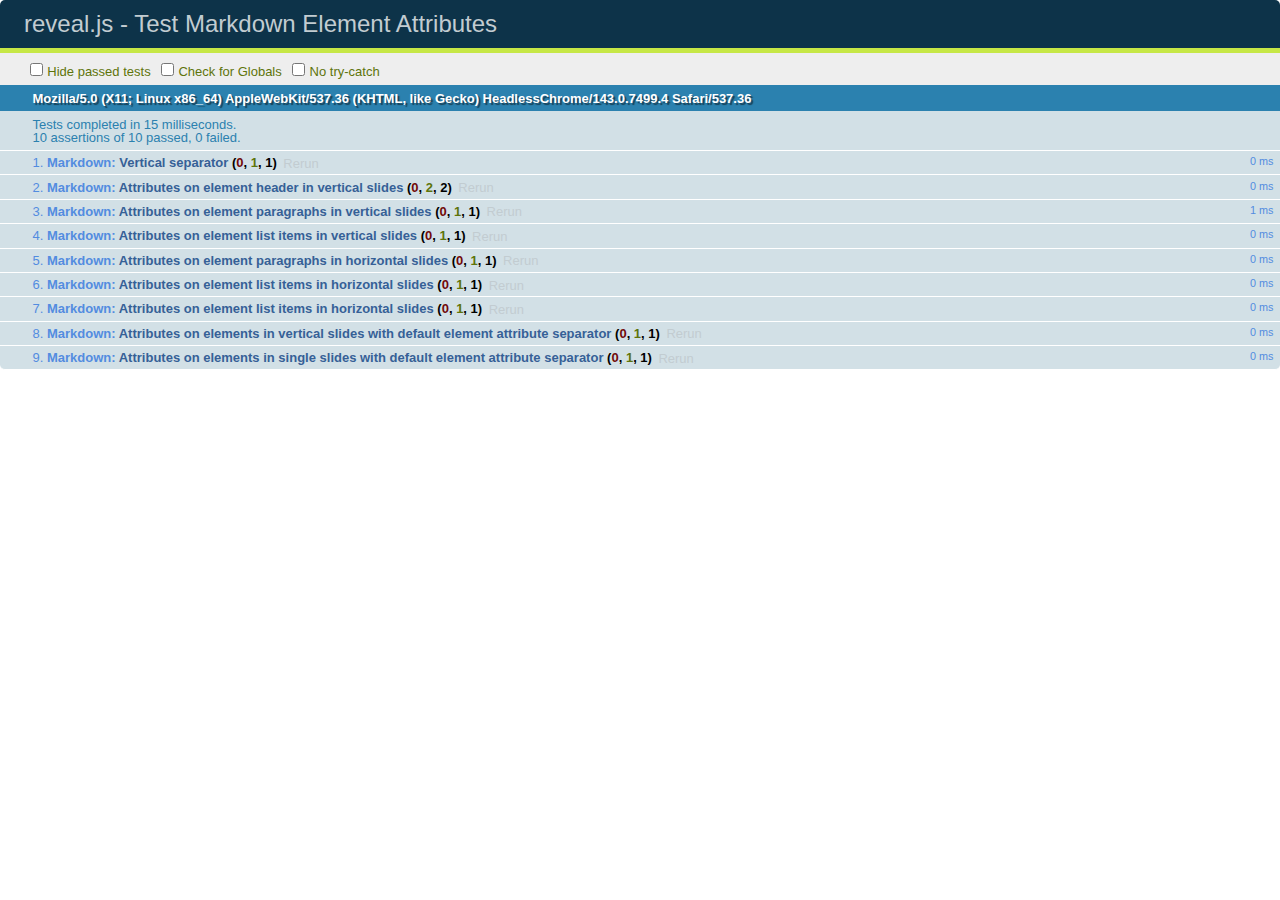
<file: reveal.js/test/test-markdown-element-attributes.html>
<!doctype html>
<html lang="en">

	<head>
		<meta charset="utf-8">

		<title>reveal.js - Test Markdown Element Attributes</title>

		<link rel="stylesheet" href="../css/reveal.css">
		<link rel="stylesheet" href="qunit-1.12.0.css">
	</head>

	<body style="overflow: auto;">

		<div id="qunit"></div>
		<div id="qunit-fixture"></div>

		<div class="reveal" style="display: none;">

			<div class="slides">

				<!-- <section data-markdown="example.md" data-separator="^\n\n\n" data-separator-vertical="^\n\n"></section> -->

				<!-- Slides are separated by newline + three dashes + newline, vertical slides identical but two dashes -->
				<section data-markdown data-separator="^\n---\n$" data-separator-vertical="^\n--\n$" data-element-attributes="{_\s*?([^}]+?)}">>
					<script type="text/template">
						## Slide 1.1
						<!-- {_class="fragment fade-out" data-fragment-index="1"} -->

						--

						## Slide 1.2
						<!-- {_class="fragment shrink"} -->

						Paragraph 1
						<!-- {_class="fragment grow"} -->

						Paragraph 2
						<!-- {_class="fragment grow"} -->

						- list item 1 <!-- {_class="fragment roll-in"} -->
						- list item 2 <!-- {_class="fragment roll-in"} -->
						- list item 3 <!-- {_class="fragment roll-in"} -->


						---

						## Slide 2


						Paragraph 1.2  
						multi-line <!-- {_class="fragment highlight-red"} -->

						Paragraph 2.2 <!-- {_class="fragment highlight-red"} -->

						Paragraph 2.3 <!-- {_class="fragment highlight-red"} -->

						Paragraph 2.4 <!-- {_class="fragment highlight-red"} -->

						- list item 1 <!-- {_class="fragment highlight-green"} -->
						- list item 2<!-- {_class="fragment highlight-green"} -->
						- list item 3<!-- {_class="fragment highlight-green"} -->
						- list item 4
						<!-- {_class="fragment highlight-green"} -->
						- list item 5<!-- {_class="fragment highlight-green"} -->

						Test

						![Example Picture](examples/assets/image2.png)
						<!-- {_class="reveal stretch"} -->

					</script>
				</section>



				<section 	data-markdown data-separator="^\n\n\n"
									data-separator-vertical="^\n\n"
									data-separator-notes="^Note:"
									data-charset="utf-8">
					<script type="text/template">
						# Test attributes in Markdown with default separator
						## Slide 1 Def <!-- .element: class="fragment highlight-red" data-fragment-index="1" -->


						## Slide 2 Def
						<!-- .element: class="fragment highlight-red" -->

					</script>
				</section>

				<section data-markdown>
				  <script type="text/template">
					## Hello world
					A paragraph
					<!-- .element: class="fragment highlight-blue" -->
				  </script>
				</section>

				<section data-markdown>
				  <script type="text/template">
					## Hello world

					Multiple  
					Line
					<!-- .element: class="fragment highlight-blue" -->
				  </script>
				</section>

				<section data-markdown>
				  <script type="text/template">
					## Hello world

					Test<!-- .element: class="fragment highlight-blue" -->

					More Test
				  </script>
				</section>


			</div>

		</div>

		<script src="../lib/js/head.min.js"></script>
		<script src="../js/reveal.js"></script>
		<script src="../plugin/markdown/marked.js"></script>
		<script src="../plugin/markdown/markdown.js"></script>
		<script src="qunit-1.12.0.js"></script>

		<script src="test-markdown-element-attributes.js"></script>

	</body>
</html>
</file>
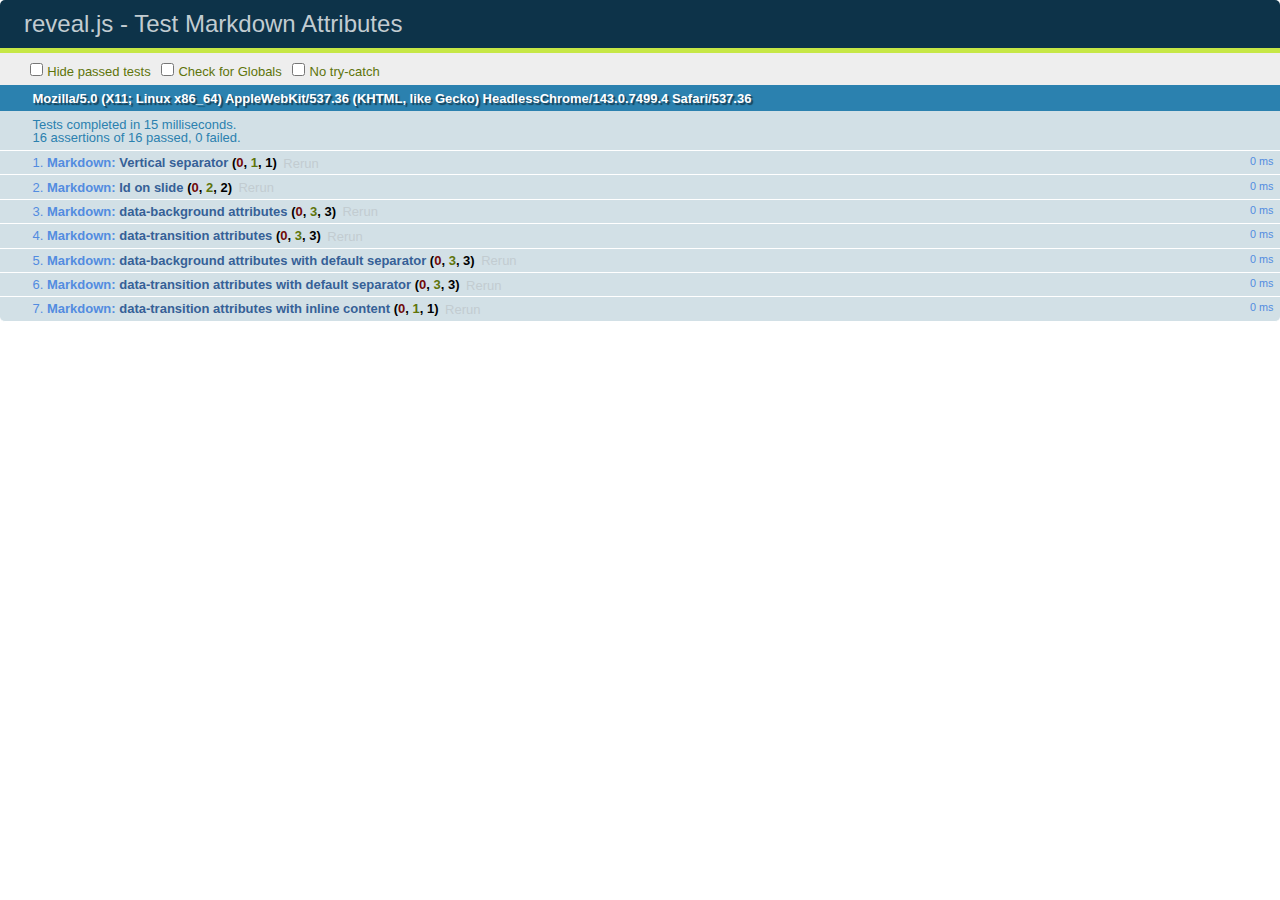
<file: reveal.js/test/test-markdown-slide-attributes.html>
<!doctype html>
<html lang="en">

	<head>
		<meta charset="utf-8">

		<title>reveal.js - Test Markdown Attributes</title>

		<link rel="stylesheet" href="../css/reveal.css">
		<link rel="stylesheet" href="qunit-1.12.0.css">
	</head>

	<body style="overflow: auto;">

		<div id="qunit"></div>
		<div id="qunit-fixture"></div>

		<div class="reveal" style="display: none;">

			<div class="slides">

				<!-- <section data-markdown="example.md" data-separator="^\n\n\n" data-separator-vertical="^\n\n"></section> -->

				<!-- Slides are separated by three lines, vertical slides by two lines, attributes are one any line starting with (spaces and) two dashes -->
				<section 	data-markdown data-separator="^\n\n\n"
									data-separator-vertical="^\n\n"
									data-separator-notes="^Note:"
									data-attributes="--\s(.*?)$"
									data-charset="utf-8">
					<script type="text/template">
						# Test attributes in Markdown
						## Slide 1



						## Slide 2
						<!-- -- id="slide2" data-transition="zoom" data-background="#A0C66B" -->


						## Slide 2.1
						<!-- -- data-background="#ff0000" data-transition="fade" -->


						## Slide 2.2
						[Link to Slide2](#/slide2)



						## Slide 3
						<!-- -- data-transition="zoom" data-background="#C6916B" -->



						## Slide 4
					</script>
				</section>

				<section 	data-markdown data-separator="^\n\n\n"
									data-separator-vertical="^\n\n"
									data-separator-notes="^Note:"
									data-charset="utf-8">
					<script type="text/template">
						# Test attributes in Markdown with default separator
						## Slide 1 Def



						## Slide 2 Def
						<!-- .slide: id="slide2def" data-transition="concave" data-background="#A7C66B" -->


						## Slide 2.1 Def
						<!-- .slide: data-background="#f70000" data-transition="page" -->


						## Slide 2.2 Def
						[Link to Slide2](#/slide2def)



						## Slide 3 Def
						<!-- .slide: data-transition="concave" data-background="#C7916B" -->



						## Slide 4
					</script>
				</section>

				<section data-markdown>
					<script type="text/template">
						<!-- .slide: data-background="#ff0000" -->
						## Hello world
					</script>
				</section>

				<section data-markdown>
					<script type="text/template">
						## Hello world
						<!-- .slide: data-background="#ff0000" -->
					</script>
				</section>

				<section data-markdown>
					<script type="text/template">
						## Hello world

						Test
						<!-- .slide: data-background="#ff0000" -->

						More Test
					</script>
				</section>

			</div>

		</div>

		<script src="../lib/js/head.min.js"></script>
		<script src="../js/reveal.js"></script>
		<script src="../plugin/markdown/marked.js"></script>
		<script src="../plugin/markdown/markdown.js"></script>
		<script src="qunit-1.12.0.js"></script>

		<script src="test-markdown-slide-attributes.js"></script>

	</body>
</html>
</file>
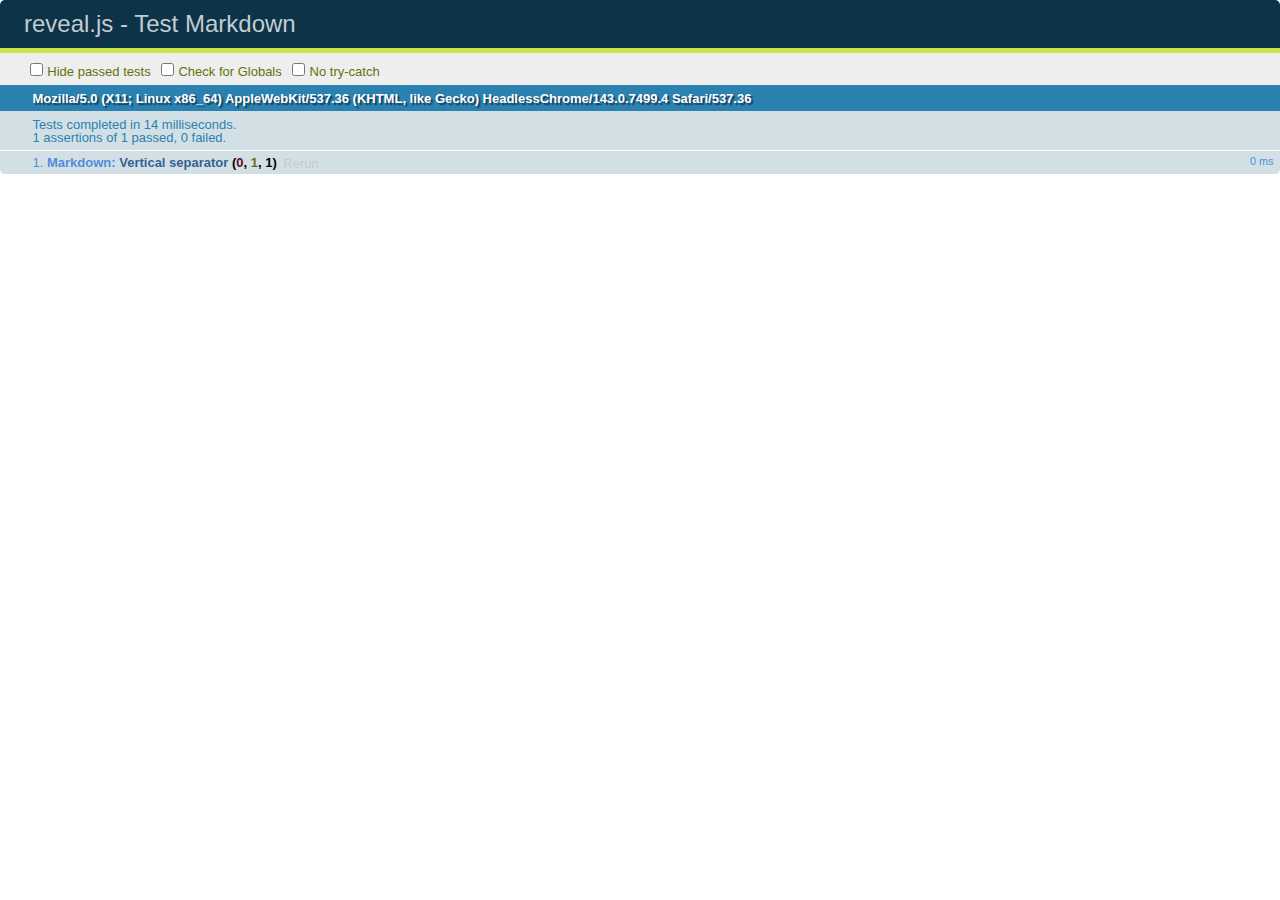
<file: reveal.js/test/test-markdown.html>
<!doctype html>
<html lang="en">

	<head>
		<meta charset="utf-8">

		<title>reveal.js - Test Markdown</title>

		<link rel="stylesheet" href="../css/reveal.css">
		<link rel="stylesheet" href="qunit-1.12.0.css">
	</head>

	<body style="overflow: auto;">

		<div id="qunit"></div>
  		<div id="qunit-fixture"></div>

		<div class="reveal" style="display: none;">

			<div class="slides">

				<!-- <section data-markdown="example.md" data-separator="^\n\n\n" data-separator-vertical="^\n\n"></section> -->

				<!-- Slides are separated by newline + three dashes + newline, vertical slides identical but two dashes -->
				<section data-markdown data-separator="^\n---\n$" data-separator-vertical="^\n--\n$">
					<script type="text/template">
						## Slide 1.1

						--

						## Slide 1.2

						---

						## Slide 2
					</script>
				</section>

			</div>

		</div>

		<script src="../lib/js/head.min.js"></script>
		<script src="../js/reveal.js"></script>
		<script src="../plugin/markdown/marked.js"></script>
		<script src="../plugin/markdown/markdown.js"></script>
		<script src="qunit-1.12.0.js"></script>

		<script src="test-markdown.js"></script>

	</body>
</html>
</file>
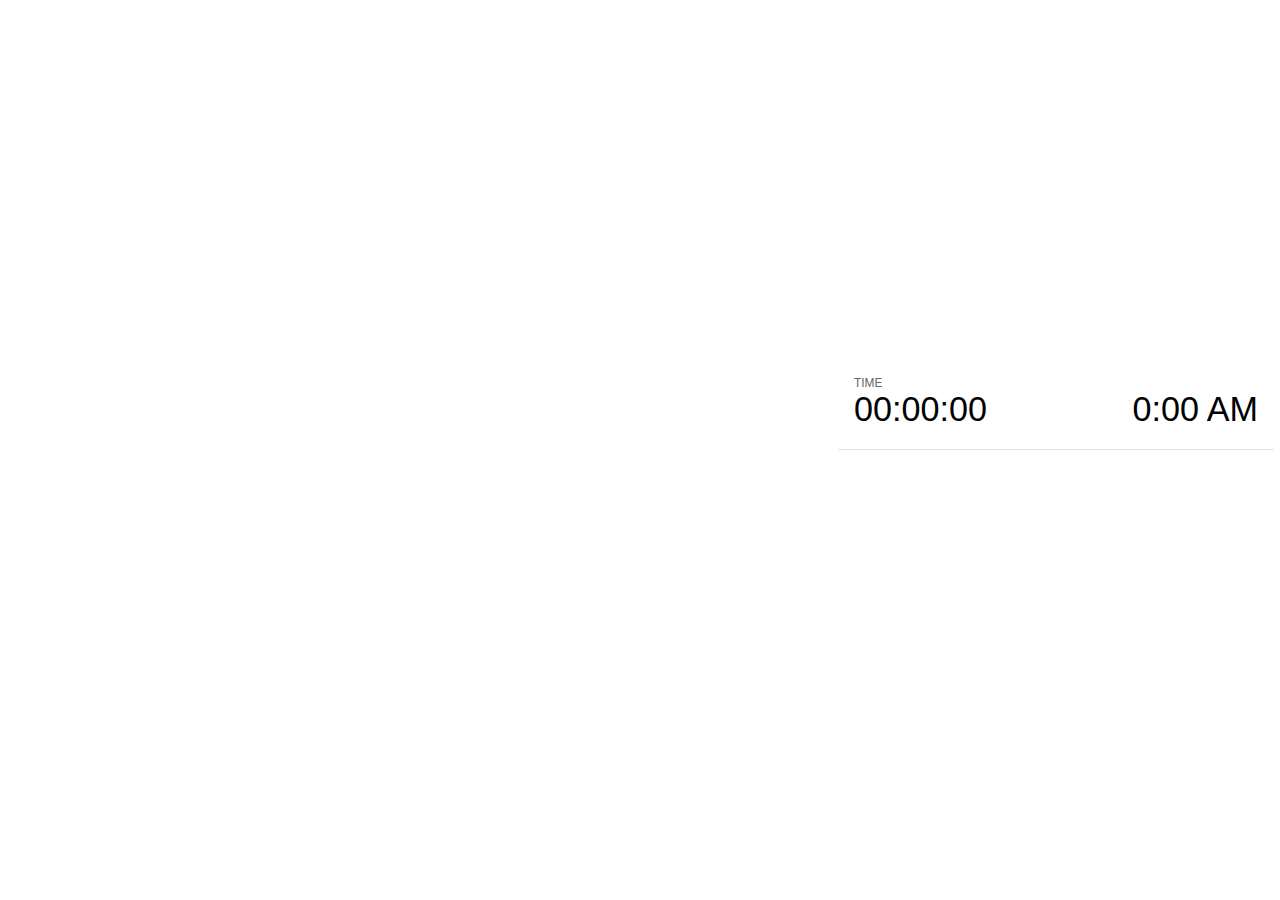
<file: reveal.js/plugin/notes/notes.html>
<!doctype html>
<html lang="en">
	<head>
		<meta charset="utf-8">

		<title>reveal.js - Slide Notes</title>

		<style>
			body {
				font-family: Helvetica;
			}

			#current-slide,
			#upcoming-slide,
			#speaker-controls {
				padding: 6px;
				box-sizing: border-box;
				-moz-box-sizing: border-box;
			}

			#current-slide iframe,
			#upcoming-slide iframe {
				width: 100%;
				height: 100%;
				border: 1px solid #ddd;
			}

			#current-slide .label,
			#upcoming-slide .label {
				position: absolute;
				top: 10px;
				left: 10px;
				font-weight: bold;
				font-size: 14px;
				z-index: 2;
				color: rgba( 255, 255, 255, 0.9 );
			}

			#current-slide {
				position: absolute;
				width: 65%;
				height: 100%;
				top: 0;
				left: 0;
				padding-right: 0;
			}

			#upcoming-slide {
				position: absolute;
				width: 35%;
				height: 40%;
				right: 0;
				top: 0;
			}

			#speaker-controls {
				position: absolute;
				top: 40%;
				right: 0;
				width: 35%;
				height: 60%;
				overflow: auto;

				font-size: 18px;
			}

				.speaker-controls-time.hidden,
				.speaker-controls-notes.hidden {
					display: none;
				}

				.speaker-controls-time .label,
				.speaker-controls-notes .label {
					text-transform: uppercase;
					font-weight: normal;
					font-size: 0.66em;
					color: #666;
					margin: 0;
				}

				.speaker-controls-time {
					border-bottom: 1px solid rgba( 200, 200, 200, 0.5 );
					margin-bottom: 10px;
					padding: 10px 16px;
					padding-bottom: 20px;
					cursor: pointer;
				}

				.speaker-controls-time .reset-button {
					opacity: 0;
					float: right;
					color: #666;
					text-decoration: none;
				}
				.speaker-controls-time:hover .reset-button {
					opacity: 1;
				}

				.speaker-controls-time .timer,
				.speaker-controls-time .clock {
					width: 50%;
					font-size: 1.9em;
				}

				.speaker-controls-time .timer {
					float: left;
				}

				.speaker-controls-time .clock {
					float: right;
					text-align: right;
				}

				.speaker-controls-time span.mute {
					color: #bbb;
				}

				.speaker-controls-notes {
					padding: 10px 16px;
				}

				.speaker-controls-notes .value {
					margin-top: 5px;
					line-height: 1.4;
					font-size: 1.2em;
				}

			.clear {
				clear: both;
			}

			@media screen and (max-width: 1080px) {
				#speaker-controls {
					font-size: 16px;
				}
			}

			@media screen and (max-width: 900px) {
				#speaker-controls {
					font-size: 14px;
				}
			}

			@media screen and (max-width: 800px) {
				#speaker-controls {
					font-size: 12px;
				}
			}

		</style>
	</head>

	<body>

		<div id="current-slide"></div>
		<div id="upcoming-slide"><span class="label">UPCOMING:</span></div>
		<div id="speaker-controls">
			<div class="speaker-controls-time">
				<h4 class="label">Time <span class="reset-button">Click to Reset</span></h4>
				<div class="clock">
					<span class="clock-value">0:00 AM</span>
				</div>
				<div class="timer">
					<span class="hours-value">00</span><span class="minutes-value">:00</span><span class="seconds-value">:00</span>
				</div>
				<div class="clear"></div>
			</div>

			<div class="speaker-controls-notes hidden">
				<h4 class="label">Notes</h4>
				<div class="value"></div>
			</div>
		</div>

		<script src="../../plugin/markdown/marked.js"></script>
		<script>

			(function() {

				var notes,
					notesValue,
					currentState,
					currentSlide,
					upcomingSlide,
					connected = false;

				window.addEventListener( 'message', function( event ) {

					var data = JSON.parse( event.data );

					// Messages sent by the notes plugin inside of the main window
					if( data && data.namespace === 'reveal-notes' ) {
						if( data.type === 'connect' ) {
							handleConnectMessage( data );
						}
						else if( data.type === 'state' ) {
							handleStateMessage( data );
						}
					}
					// Messages sent by the reveal.js inside of the current slide preview
					else if( data && data.namespace === 'reveal' ) {
						if( /ready/.test( data.eventName ) ) {
							// Send a message back to notify that the handshake is complete
							window.opener.postMessage( JSON.stringify({ namespace: 'reveal-notes', type: 'connected'} ), '*' );
						}
						else if( /slidechanged|fragmentshown|fragmenthidden|overviewshown|overviewhidden|paused|resumed/.test( data.eventName ) && currentState !== JSON.stringify( data.state ) ) {
							window.opener.postMessage( JSON.stringify({ method: 'setState', args: [ data.state ]} ), '*' );
						}
					}

				} );

				/**
				 * Called when the main window is trying to establish a
				 * connection.
				 */
				function handleConnectMessage( data ) {

					if( connected === false ) {
						connected = true;

						setupIframes( data );
						setupKeyboard();
						setupNotes();
						setupTimer();
					}

				}

				/**
				 * Called when the main window sends an updated state.
				 */
				function handleStateMessage( data ) {

					// Store the most recently set state to avoid circular loops
					// applying the same state
					currentState = JSON.stringify( data.state );

					// No need for updating the notes in case of fragment changes
					if ( data.notes ) {
						notes.classList.remove( 'hidden' );
						if( data.markdown ) {
							notesValue.innerHTML = marked( data.notes );
						}
						else {
							notesValue.innerHTML = data.notes;
						}
					}
					else {
						notes.classList.add( 'hidden' );
					}

					// Update the note slides
					currentSlide.contentWindow.postMessage( JSON.stringify({ method: 'setState', args: [ data.state ] }), '*' );
					upcomingSlide.contentWindow.postMessage( JSON.stringify({ method: 'setState', args: [ data.state ] }), '*' );
					upcomingSlide.contentWindow.postMessage( JSON.stringify({ method: 'next' }), '*' );

				}

				// Limit to max one state update per X ms
				handleStateMessage = debounce( handleStateMessage, 200 );

				/**
				 * Forward keyboard events to the current slide window.
				 * This enables keyboard events to work even if focus
				 * isn't set on the current slide iframe.
				 */
				function setupKeyboard() {

					document.addEventListener( 'keydown', function( event ) {
						currentSlide.contentWindow.postMessage( JSON.stringify({ method: 'triggerKey', args: [ event.keyCode ] }), '*' );
					} );

				}

				/**
				 * Creates the preview iframes.
				 */
				function setupIframes( data ) {

					var params = [
						'receiver',
						'progress=false',
						'history=false',
						'transition=none',
						'autoSlide=0',
						'backgroundTransition=none'
					].join( '&' );

					var hash = '#/' + data.state.indexh + '/' + data.state.indexv;
					var currentURL = data.url + '?' + params + '&postMessageEvents=true' + hash;
					var upcomingURL = data.url + '?' + params + '&controls=false' + hash;

					currentSlide = document.createElement( 'iframe' );
					currentSlide.setAttribute( 'width', 1280 );
					currentSlide.setAttribute( 'height', 1024 );
					currentSlide.setAttribute( 'src', currentURL );
					document.querySelector( '#current-slide' ).appendChild( currentSlide );

					upcomingSlide = document.createElement( 'iframe' );
					upcomingSlide.setAttribute( 'width', 640 );
					upcomingSlide.setAttribute( 'height', 512 );
					upcomingSlide.setAttribute( 'src', upcomingURL );
					document.querySelector( '#upcoming-slide' ).appendChild( upcomingSlide );

				}

				/**
				 * Setup the notes UI.
				 */
				function setupNotes() {

					notes = document.querySelector( '.speaker-controls-notes' );
					notesValue = document.querySelector( '.speaker-controls-notes .value' );

				}

				/**
				 * Create the timer and clock and start updating them
				 * at an interval.
				 */
				function setupTimer() {

					var start = new Date(),
						timeEl = document.querySelector( '.speaker-controls-time' ),
						clockEl = timeEl.querySelector( '.clock-value' ),
						hoursEl = timeEl.querySelector( '.hours-value' ),
						minutesEl = timeEl.querySelector( '.minutes-value' ),
						secondsEl = timeEl.querySelector( '.seconds-value' );

					function _updateTimer() {

						var diff, hours, minutes, seconds,
							now = new Date();

						diff = now.getTime() - start.getTime();
						hours = Math.floor( diff / ( 1000 * 60 * 60 ) );
						minutes = Math.floor( ( diff / ( 1000 * 60 ) ) % 60 );
						seconds = Math.floor( ( diff / 1000 ) % 60 );

						clockEl.innerHTML = now.toLocaleTimeString( 'en-US', { hour12: true, hour: '2-digit', minute:'2-digit' } );
						hoursEl.innerHTML = zeroPadInteger( hours );
						hoursEl.className = hours > 0 ? '' : 'mute';
						minutesEl.innerHTML = ':' + zeroPadInteger( minutes );
						minutesEl.className = minutes > 0 ? '' : 'mute';
						secondsEl.innerHTML = ':' + zeroPadInteger( seconds );

					}

					// Update once directly
					_updateTimer();

					// Then update every second
					setInterval( _updateTimer, 1000 );

					timeEl.addEventListener( 'click', function() {
						start = new Date();
						_updateTimer();
						return false;
					} );

				}

				function zeroPadInteger( num ) {

					var str = '00' + parseInt( num );
					return str.substring( str.length - 2 );

				}

				/**
				 * Limits the frequency at which a function can be called.
				 */
				function debounce( fn, ms ) {

					var lastTime = 0,
						timeout;

					return function() {

						var args = arguments;
						var context = this;

						clearTimeout( timeout );

						var timeSinceLastCall = Date.now() - lastTime;
						if( timeSinceLastCall > ms ) {
							fn.apply( context, args );
							lastTime = Date.now();
						}
						else {
							timeout = setTimeout( function() {
								fn.apply( context, args );
								lastTime = Date.now();
							}, ms - timeSinceLastCall );
						}

					}

				}

			})();

		</script>
	</body>
</html>
</file>
<file: stylesheets/styles.css>
@import url(https://fonts.googleapis.com/css?family=Lato:300italic,700italic,300,700);

body {
  padding:50px;
  font:14px/1.5 Lato, "Helvetica Neue", Helvetica, Arial, sans-serif;
  color:#777;
  font-weight:300;
}

h1, h2, h3, h4, h5, h6 {
  color:#222;
  margin:0 0 20px;
}

p, ul, ol, table, pre, dl {
  margin:0 0 20px;
}

h1, h2, h3 {
  line-height:1.1;
}

h1 {
  font-size:28px;
}

h2 {
  color:#393939;
}

h3, h4, h5, h6 {
  color:#494949;
}

a {
  color:#39c;
  font-weight:400;
  text-decoration:none;
}

a small {
  font-size:11px;
  color:#777;
  margin-top:-0.6em;
  display:block;
}

.wrapper {
  width:860px;
  margin:0 auto;
}

blockquote {
  border-left:1px solid #e5e5e5;
  margin:0;
  padding:0 0 0 20px;
  font-style:italic;
}

code, pre {
  font-family:Monaco, Bitstream Vera Sans Mono, Lucida Console, Terminal;
  color:#333;
  font-size:12px;
}

pre {
  padding:8px 15px;
  background: #f8f8f8;  
  border-radius:5px;
  border:1px solid #e5e5e5;
  overflow-x: auto;
}

table {
  width:100%;
  border-collapse:collapse;
}

th, td {
  text-align:left;
  padding:5px 10px;
  border-bottom:1px solid #e5e5e5;
}

dt {
  color:#444;
  font-weight:700;
}

th {
  color:#444;
}

img {
  max-width:100%;
}

header {
  width:270px;
  float:left;
  position:fixed;
}

header ul {
  list-style:none;
  height:40px;
  
  padding:0;
  
  background: #eee;
  background: -moz-linear-gradient(top, #f8f8f8 0%, #dddddd 100%);
  background: -webkit-gradient(linear, left top, left bottom, color-stop(0%,#f8f8f8), color-stop(100%,#dddddd));
  background: -webkit-linear-gradient(top, #f8f8f8 0%,#dddddd 100%);
  background: -o-linear-gradient(top, #f8f8f8 0%,#dddddd 100%);
  background: -ms-linear-gradient(top, #f8f8f8 0%,#dddddd 100%);
  background: linear-gradient(top, #f8f8f8 0%,#dddddd 100%);
  
  border-radius:5px;
  border:1px solid #d2d2d2;
  box-shadow:inset #fff 0 1px 0, inset rgba(0,0,0,0.03) 0 -1px 0;
  width:270px;
}

header li {
  width:89px;
  float:left;
  border-right:1px solid #d2d2d2;
  height:40px;
}

header ul a {
  line-height:1;
  font-size:11px;
  color:#999;
  display:block;
  text-align:center;
  padding-top:6px;
  height:40px;
}

strong {
  color:#222;
  font-weight:700;
}

header ul li + li {
  width:88px;
  border-left:1px solid #fff;
}

header ul li + li + li {
  border-right:none;
  width:89px;
}

header ul a strong {
  font-size:14px;
  display:block;
  color:#222;
}

section {
  width:500px;
  float:right;
  padding-bottom:50px;
}

small {
  font-size:11px;
}

hr {
  border:0;
  background:#e5e5e5;
  height:1px;
  margin:0 0 20px;
}

footer {
  width:270px;
  float:left;
  position:fixed;
  bottom:50px;
}

@media print, screen and (max-width: 960px) {
  
  div.wrapper {
    width:auto;
    margin:0;
  }
  
  header, section, footer {
    float:none;
    position:static;
    width:auto;
  }
  
  header {
    padding-right:320px;
  }
  
  section {
    border:1px solid #e5e5e5;
    border-width:1px 0;
    padding:20px 0;
    margin:0 0 20px;
  }
  
  header a small {
    display:inline;
  }
  
  header ul {
    position:absolute;
    right:50px;
    top:52px;
  }
}

@media print, screen and (max-width: 720px) {
  body {
    word-wrap:break-word;
  }
  
  header {
    padding:0;
  }
  
  header ul, header p.view {
    position:static;
  }
  
  pre, code {
    word-wrap:normal;
  }
}

@media print, screen and (max-width: 480px) {
  body {
    padding:15px;
  }
  
  header ul {
    display:none;
  }
}

@media print {
  body {
    padding:0.4in;
    font-size:12pt;
    color:#444;
  }
}
</file>
<file: stylesheets/pygment_trac.css>
.highlight  { background: #ffffff; }
.highlight .c { color: #999988; font-style: italic } /* Comment */
.highlight .err { color: #a61717; background-color: #e3d2d2 } /* Error */
.highlight .k { font-weight: bold } /* Keyword */
.highlight .o { font-weight: bold } /* Operator */
.highlight .cm { color: #999988; font-style: italic } /* Comment.Multiline */
.highlight .cp { color: #999999; font-weight: bold } /* Comment.Preproc */
.highlight .c1 { color: #999988; font-style: italic } /* Comment.Single */
.highlight .cs { color: #999999; font-weight: bold; font-style: italic } /* Comment.Special */
.highlight .gd { color: #000000; background-color: #ffdddd } /* Generic.Deleted */
.highlight .gd .x { color: #000000; background-color: #ffaaaa } /* Generic.Deleted.Specific */
.highlight .ge { font-style: italic } /* Generic.Emph */
.highlight .gr { color: #aa0000 } /* Generic.Error */
.highlight .gh { color: #999999 } /* Generic.Heading */
.highlight .gi { color: #000000; background-color: #ddffdd } /* Generic.Inserted */
.highlight .gi .x { color: #000000; background-color: #aaffaa } /* Generic.Inserted.Specific */
.highlight .go { color: #888888 } /* Generic.Output */
.highlight .gp { color: #555555 } /* Generic.Prompt */
.highlight .gs { font-weight: bold } /* Generic.Strong */
.highlight .gu { color: #800080; font-weight: bold; } /* Generic.Subheading */
.highlight .gt { color: #aa0000 } /* Generic.Traceback */
.highlight .kc { font-weight: bold } /* Keyword.Constant */
.highlight .kd { font-weight: bold } /* Keyword.Declaration */
.highlight .kn { font-weight: bold } /* Keyword.Namespace */
.highlight .kp { font-weight: bold } /* Keyword.Pseudo */
.highlight .kr { font-weight: bold } /* Keyword.Reserved */
.highlight .kt { color: #445588; font-weight: bold } /* Keyword.Type */
.highlight .m { color: #009999 } /* Literal.Number */
.highlight .s { color: #d14 } /* Literal.String */
.highlight .na { color: #008080 } /* Name.Attribute */
.highlight .nb { color: #0086B3 } /* Name.Builtin */
.highlight .nc { color: #445588; font-weight: bold } /* Name.Class */
.highlight .no { color: #008080 } /* Name.Constant */
.highlight .ni { color: #800080 } /* Name.Entity */
.highlight .ne { color: #990000; font-weight: bold } /* Name.Exception */
.highlight .nf { color: #990000; font-weight: bold } /* Name.Function */
.highlight .nn { color: #555555 } /* Name.Namespace */
.highlight .nt { color: #000080 } /* Name.Tag */
.highlight .nv { color: #008080 } /* Name.Variable */
.highlight .ow { font-weight: bold } /* Operator.Word */
.highlight .w { color: #bbbbbb } /* Text.Whitespace */
.highlight .mf { color: #009999 } /* Literal.Number.Float */
.highlight .mh { color: #009999 } /* Literal.Number.Hex */
.highlight .mi { color: #009999 } /* Literal.Number.Integer */
.highlight .mo { color: #009999 } /* Literal.Number.Oct */
.highlight .sb { color: #d14 } /* Literal.String.Backtick */
.highlight .sc { color: #d14 } /* Literal.String.Char */
.highlight .sd { color: #d14 } /* Literal.String.Doc */
.highlight .s2 { color: #d14 } /* Literal.String.Double */
.highlight .se { color: #d14 } /* Literal.String.Escape */
.highlight .sh { color: #d14 } /* Literal.String.Heredoc */
.highlight .si { color: #d14 } /* Literal.String.Interpol */
.highlight .sx { color: #d14 } /* Literal.String.Other */
.highlight .sr { color: #009926 } /* Literal.String.Regex */
.highlight .s1 { color: #d14 } /* Literal.String.Single */
.highlight .ss { color: #990073 } /* Literal.String.Symbol */
.highlight .bp { color: #999999 } /* Name.Builtin.Pseudo */
.highlight .vc { color: #008080 } /* Name.Variable.Class */
.highlight .vg { color: #008080 } /* Name.Variable.Global */
.highlight .vi { color: #008080 } /* Name.Variable.Instance */
.highlight .il { color: #009999 } /* Literal.Number.Integer.Long */

.type-csharp .highlight .k { color: #0000FF }
.type-csharp .highlight .kt { color: #0000FF }
.type-csharp .highlight .nf { color: #000000; font-weight: normal }
.type-csharp .highlight .nc { color: #2B91AF }
.type-csharp .highlight .nn { color: #000000 }
.type-csharp .highlight .s { color: #A31515 }
.type-csharp .highlight .sc { color: #A31515 }
</file>
<file: reveal.js/css/theme/simple.css>
@import url(https://fonts.googleapis.com/css?family=News+Cycle:400,700);
@import url(https://fonts.googleapis.com/css?family=Lato:400,700,400italic,700italic);
/**
 * A simple theme for reveal.js presentations, similar
 * to the default theme. The accent color is darkblue.
 *
 * This theme is Copyright (C) 2012 Owen Versteeg, https://github.com/StereotypicalApps. It is MIT licensed.
 * reveal.js is Copyright (C) 2011-2012 Hakim El Hattab, http://hakim.se
 */
/*********************************************
 * GLOBAL STYLES
 *********************************************/
body {
  background: #fff;
  background-color: #fff; }

.reveal {
  font-family: 'Lato', sans-serif;
  font-size: 28px;
  font-weight: normal;
  color: #000; }

::selection {
  color: #fff;
  background: rgba(0, 0, 0, 0.99);
  text-shadow: none; }

.reveal .slides > section, .reveal .slides > section > section {
  line-height: 1.3;
  font-weight: inherit; }

/*********************************************
 * HEADERS
 *********************************************/
.reveal h1, .reveal h2, .reveal h3, .reveal h4, .reveal h5, .reveal h6 {
  margin: 0 0 20px 0;
  color: #000;
  font-family: 'News Cycle', Impact, sans-serif;
  font-weight: normal;
  line-height: 1.2;
  letter-spacing: normal;
  text-transform: none;
  text-shadow: none;
  word-wrap: break-word; }

.reveal h1 {
  font-size: 2.57em; }

.reveal h2 {
  font-size: 1.41em; }

.reveal h3 {
  font-size: 1.1em; }

.reveal h4 {
  font-size: 1em; }

.reveal h1 {
  text-shadow: none; }

/*********************************************
 * OTHER
 *********************************************/
.reveal p {
  margin: 20px 0;
  line-height: 1.3; }

/* Ensure certain elements are never larger than the slide itself */
.reveal img, .reveal video, .reveal iframe {
  max-width: 95%;
  max-height: 95%; }

.reveal strong, .reveal b {
  font-weight: bold; }

.reveal em {
  font-style: italic; }

.reveal ol, .reveal dl, .reveal ul {
  display: inline-block;
  text-align: left;
  margin: 0 0 0 1em; }

.reveal ol {
  list-style-type: decimal; }

.reveal ul {
  list-style-type: disc; }

.reveal ul ul {
  list-style-type: square; }

.reveal ul ul ul {
  list-style-type: circle; }

.reveal ul ul, .reveal ul ol, .reveal ol ol, .reveal ol ul {
  display: block;
  margin-left: 40px; }

.reveal dt {
  font-weight: bold; }

.reveal dd {
  margin-left: 40px; }

.reveal q, .reveal blockquote {
  quotes: none; }

.reveal blockquote {
  display: block;
  position: relative;
  width: 70%;
  margin: 20px auto;
  padding: 5px;
  font-style: italic;
  background: rgba(255, 255, 255, 0.05);
  box-shadow: 0px 0px 2px rgba(0, 0, 0, 0.2); }

.reveal blockquote p:first-child, .reveal blockquote p:last-child {
  display: inline-block; }

.reveal q {
  font-style: italic; }

.reveal pre {
  display: block;
  position: relative;
  width: 90%;
  margin: 20px auto;
  text-align: left;
  font-size: 0.55em;
  font-family: monospace;
  line-height: 1.2em;
  word-wrap: break-word;
  box-shadow: 0px 0px 6px rgba(0, 0, 0, 0.3); }

.reveal code {
  font-family: monospace; }

.reveal pre code {
  display: block;
  padding: 5px;
  overflow: auto;
  max-height: 400px;
  word-wrap: normal;
  background: #3F3F3F;
  color: #DCDCDC; }

.reveal table {
  margin: auto;
  border-collapse: collapse;
  border-spacing: 0; }

.reveal table th {
  font-weight: bold; }

.reveal table th, .reveal table td {
  text-align: left;
  padding: 0.2em 0.5em 0.2em 0.5em;
  border-bottom: 1px solid; }

.reveal table tr:last-child td {
  border-bottom: none; }

.reveal sup {
  vertical-align: super; }

.reveal sub {
  vertical-align: sub; }

.reveal small {
  display: inline-block;
  font-size: 0.6em;
  line-height: 1.2em;
  vertical-align: top; }

.reveal small * {
  vertical-align: top; }

/*********************************************
 * LINKS
 *********************************************/
.reveal a {
  color: #00008B;
  text-decoration: none;
  -webkit-transition: color 0.15s ease;
  -moz-transition: color 0.15s ease;
  transition: color 0.15s ease; }

.reveal a:hover {
  color: #0000f1;
  text-shadow: none;
  border: none; }

.reveal .roll span:after {
  color: #fff;
  background: #00003f; }

/*********************************************
 * IMAGES
 *********************************************/
.reveal section img {
  margin: 15px 0px;
  background: rgba(255, 255, 255, 0.12);
  border: 4px solid #000;
  box-shadow: 0 0 10px rgba(0, 0, 0, 0.15); }

.reveal a img {
  -webkit-transition: all 0.15s linear;
  -moz-transition: all 0.15s linear;
  transition: all 0.15s linear; }

.reveal a:hover img {
  background: rgba(255, 255, 255, 0.2);
  border-color: #00008B;
  box-shadow: 0 0 20px rgba(0, 0, 0, 0.55); }

/*********************************************
 * NAVIGATION CONTROLS
 *********************************************/
.reveal .controls div.navigate-left, .reveal .controls div.navigate-left.enabled {
  border-right-color: #00008B; }

.reveal .controls div.navigate-right, .reveal .controls div.navigate-right.enabled {
  border-left-color: #00008B; }

.reveal .controls div.navigate-up, .reveal .controls div.navigate-up.enabled {
  border-bottom-color: #00008B; }

.reveal .controls div.navigate-down, .reveal .controls div.navigate-down.enabled {
  border-top-color: #00008B; }

.reveal .controls div.navigate-left.enabled:hover {
  border-right-color: #0000f1; }

.reveal .controls div.navigate-right.enabled:hover {
  border-left-color: #0000f1; }

.reveal .controls div.navigate-up.enabled:hover {
  border-bottom-color: #0000f1; }

.reveal .controls div.navigate-down.enabled:hover {
  border-top-color: #0000f1; }

/*********************************************
 * PROGRESS BAR
 *********************************************/
.reveal .progress {
  background: rgba(0, 0, 0, 0.2); }

.reveal .progress span {
  background: #00008B;
  -webkit-transition: width 800ms cubic-bezier(0.26, 0.86, 0.44, 0.985);
  -moz-transition: width 800ms cubic-bezier(0.26, 0.86, 0.44, 0.985);
  transition: width 800ms cubic-bezier(0.26, 0.86, 0.44, 0.985); }

/*********************************************
 * SLIDE NUMBER
 *********************************************/
.reveal .slide-number {
  color: #00008B; }
</file>
<file: reveal.js/test/qunit-1.12.0.css>
/**
 * QUnit v1.12.0 - A JavaScript Unit Testing Framework
 *
 * http://qunitjs.com
 *
 * Copyright 2012 jQuery Foundation and other contributors
 * Released under the MIT license.
 * http://jquery.org/license
 */

/** Font Family and Sizes */

#qunit-tests, #qunit-header, #qunit-banner, #qunit-testrunner-toolbar, #qunit-userAgent, #qunit-testresult {
	font-family: "Helvetica Neue Light", "HelveticaNeue-Light", "Helvetica Neue", Calibri, Helvetica, Arial, sans-serif;
}

#qunit-testrunner-toolbar, #qunit-userAgent, #qunit-testresult, #qunit-tests li { font-size: small; }
#qunit-tests { font-size: smaller; }


/** Resets */

#qunit-tests, #qunit-header, #qunit-banner, #qunit-userAgent, #qunit-testresult, #qunit-modulefilter {
	margin: 0;
	padding: 0;
}


/** Header */

#qunit-header {
	padding: 0.5em 0 0.5em 1em;

	color: #8699a4;
	background-color: #0d3349;

	font-size: 1.5em;
	line-height: 1em;
	font-weight: normal;

	border-radius: 5px 5px 0 0;
	-moz-border-radius: 5px 5px 0 0;
	-webkit-border-top-right-radius: 5px;
	-webkit-border-top-left-radius: 5px;
}

#qunit-header a {
	text-decoration: none;
	color: #c2ccd1;
}

#qunit-header a:hover,
#qunit-header a:focus {
	color: #fff;
}

#qunit-testrunner-toolbar label {
	display: inline-block;
	padding: 0 .5em 0 .1em;
}

#qunit-banner {
	height: 5px;
}

#qunit-testrunner-toolbar {
	padding: 0.5em 0 0.5em 2em;
	color: #5E740B;
	background-color: #eee;
	overflow: hidden;
}

#qunit-userAgent {
	padding: 0.5em 0 0.5em 2.5em;
	background-color: #2b81af;
	color: #fff;
	text-shadow: rgba(0, 0, 0, 0.5) 2px 2px 1px;
}

#qunit-modulefilter-container {
	float: right;
}

/** Tests: Pass/Fail */

#qunit-tests {
	list-style-position: inside;
}

#qunit-tests li {
	padding: 0.4em 0.5em 0.4em 2.5em;
	border-bottom: 1px solid #fff;
	list-style-position: inside;
}

#qunit-tests.hidepass li.pass, #qunit-tests.hidepass li.running  {
	display: none;
}

#qunit-tests li strong {
	cursor: pointer;
}

#qunit-tests li a {
	padding: 0.5em;
	color: #c2ccd1;
	text-decoration: none;
}
#qunit-tests li a:hover,
#qunit-tests li a:focus {
	color: #000;
}

#qunit-tests li .runtime {
	float: right;
	font-size: smaller;
}

.qunit-assert-list {
	margin-top: 0.5em;
	padding: 0.5em;

	background-color: #fff;

	border-radius: 5px;
	-moz-border-radius: 5px;
	-webkit-border-radius: 5px;
}

.qunit-collapsed {
	display: none;
}

#qunit-tests table {
	border-collapse: collapse;
	margin-top: .2em;
}

#qunit-tests th {
	text-align: right;
	vertical-align: top;
	padding: 0 .5em 0 0;
}

#qunit-tests td {
	vertical-align: top;
}

#qunit-tests pre {
	margin: 0;
	white-space: pre-wrap;
	word-wrap: break-word;
}

#qunit-tests del {
	background-color: #e0f2be;
	color: #374e0c;
	text-decoration: none;
}

#qunit-tests ins {
	background-color: #ffcaca;
	color: #500;
	text-decoration: none;
}

/*** Test Counts */

#qunit-tests b.counts                       { color: black; }
#qunit-tests b.passed                       { color: #5E740B; }
#qunit-tests b.failed                       { color: #710909; }

#qunit-tests li li {
	padding: 5px;
	background-color: #fff;
	border-bottom: none;
	list-style-position: inside;
}

/*** Passing Styles */

#qunit-tests li li.pass {
	color: #3c510c;
	background-color: #fff;
	border-left: 10px solid #C6E746;
}

#qunit-tests .pass                          { color: #528CE0; background-color: #D2E0E6; }
#qunit-tests .pass .test-name               { color: #366097; }

#qunit-tests .pass .test-actual,
#qunit-tests .pass .test-expected           { color: #999999; }

#qunit-banner.qunit-pass                    { background-color: #C6E746; }

/*** Failing Styles */

#qunit-tests li li.fail {
	color: #710909;
	background-color: #fff;
	border-left: 10px solid #EE5757;
	white-space: pre;
}

#qunit-tests > li:last-child {
	border-radius: 0 0 5px 5px;
	-moz-border-radius: 0 0 5px 5px;
	-webkit-border-bottom-right-radius: 5px;
	-webkit-border-bottom-left-radius: 5px;
}

#qunit-tests .fail                          { color: #000000; background-color: #EE5757; }
#qunit-tests .fail .test-name,
#qunit-tests .fail .module-name             { color: #000000; }

#qunit-tests .fail .test-actual             { color: #EE5757; }
#qunit-tests .fail .test-expected           { color: green;   }

#qunit-banner.qunit-fail                    { background-color: #EE5757; }


/** Result */

#qunit-testresult {
	padding: 0.5em 0.5em 0.5em 2.5em;

	color: #2b81af;
	background-color: #D2E0E6;

	border-bottom: 1px solid white;
}
#qunit-testresult .module-name {
	font-weight: bold;
}

/** Fixture */

#qunit-fixture {
	position: absolute;
	top: -10000px;
	left: -10000px;
	width: 1000px;
	height: 1000px;
}
</file>
